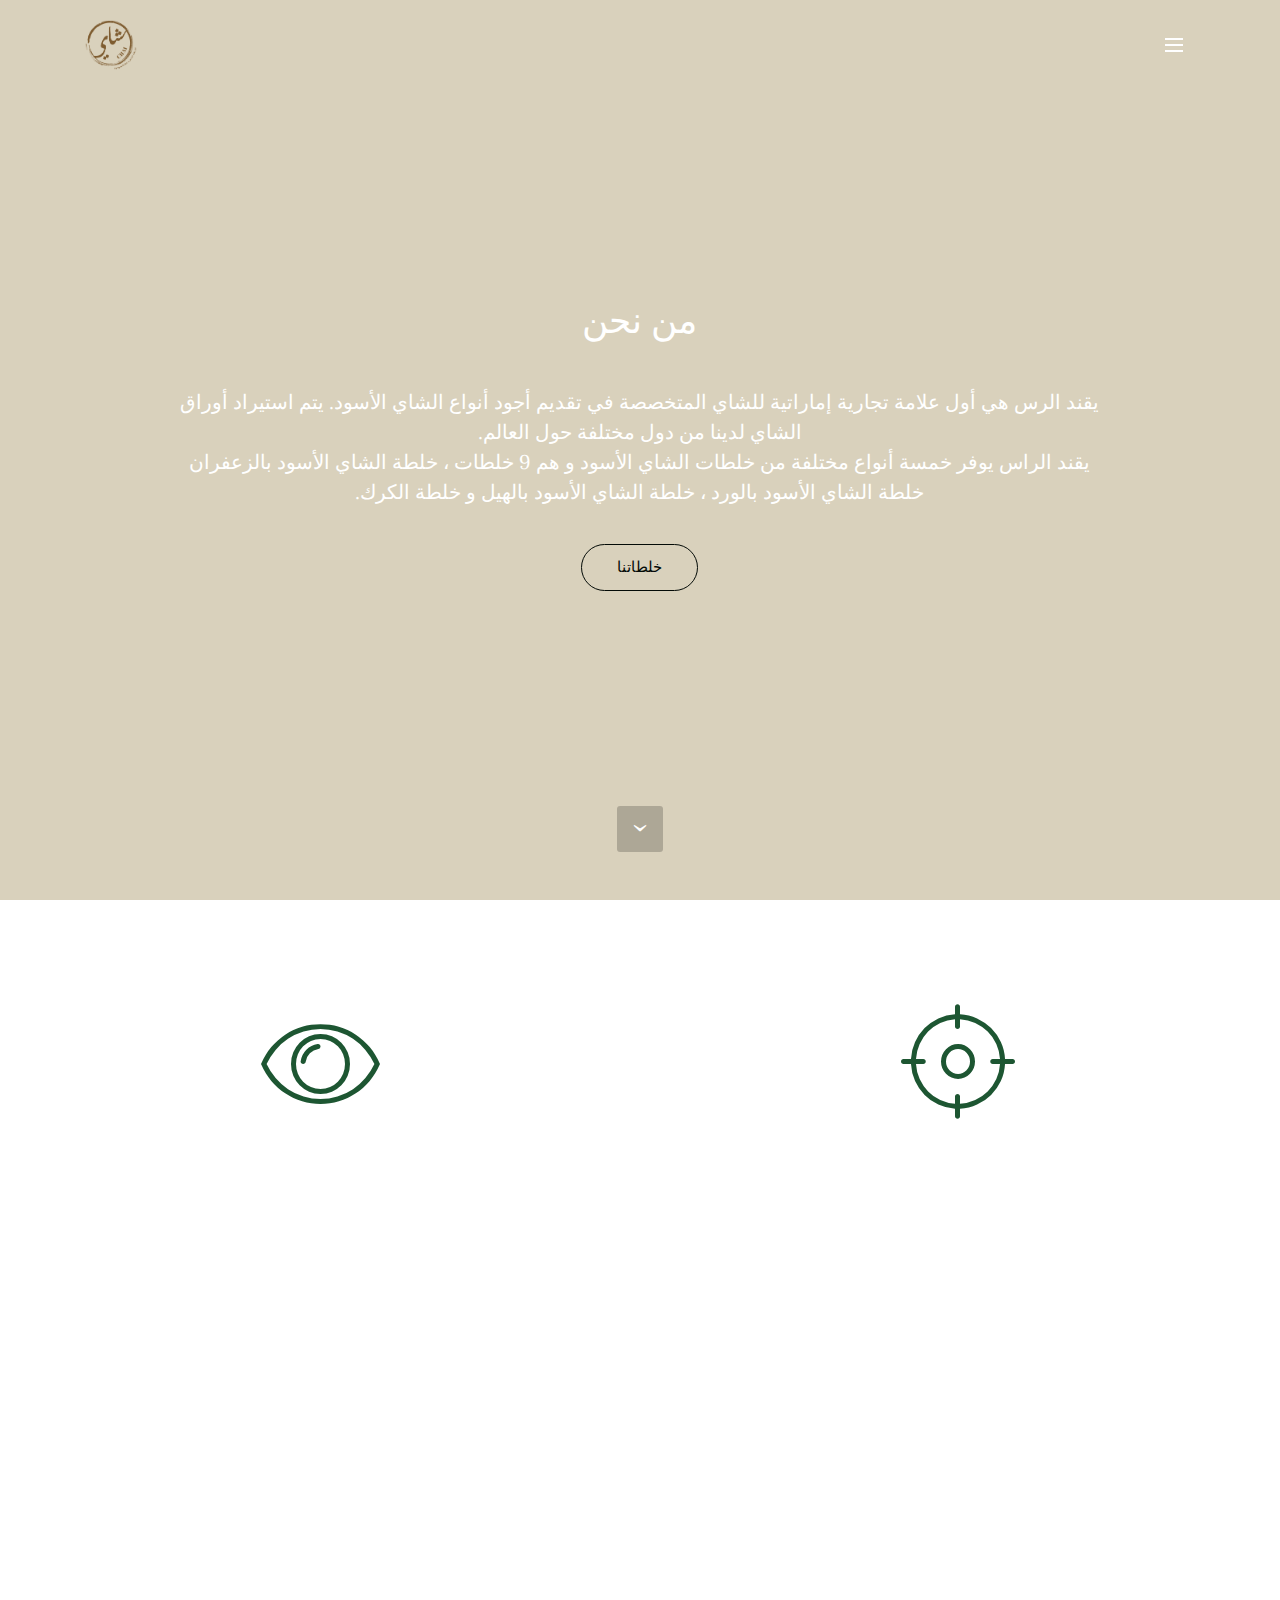
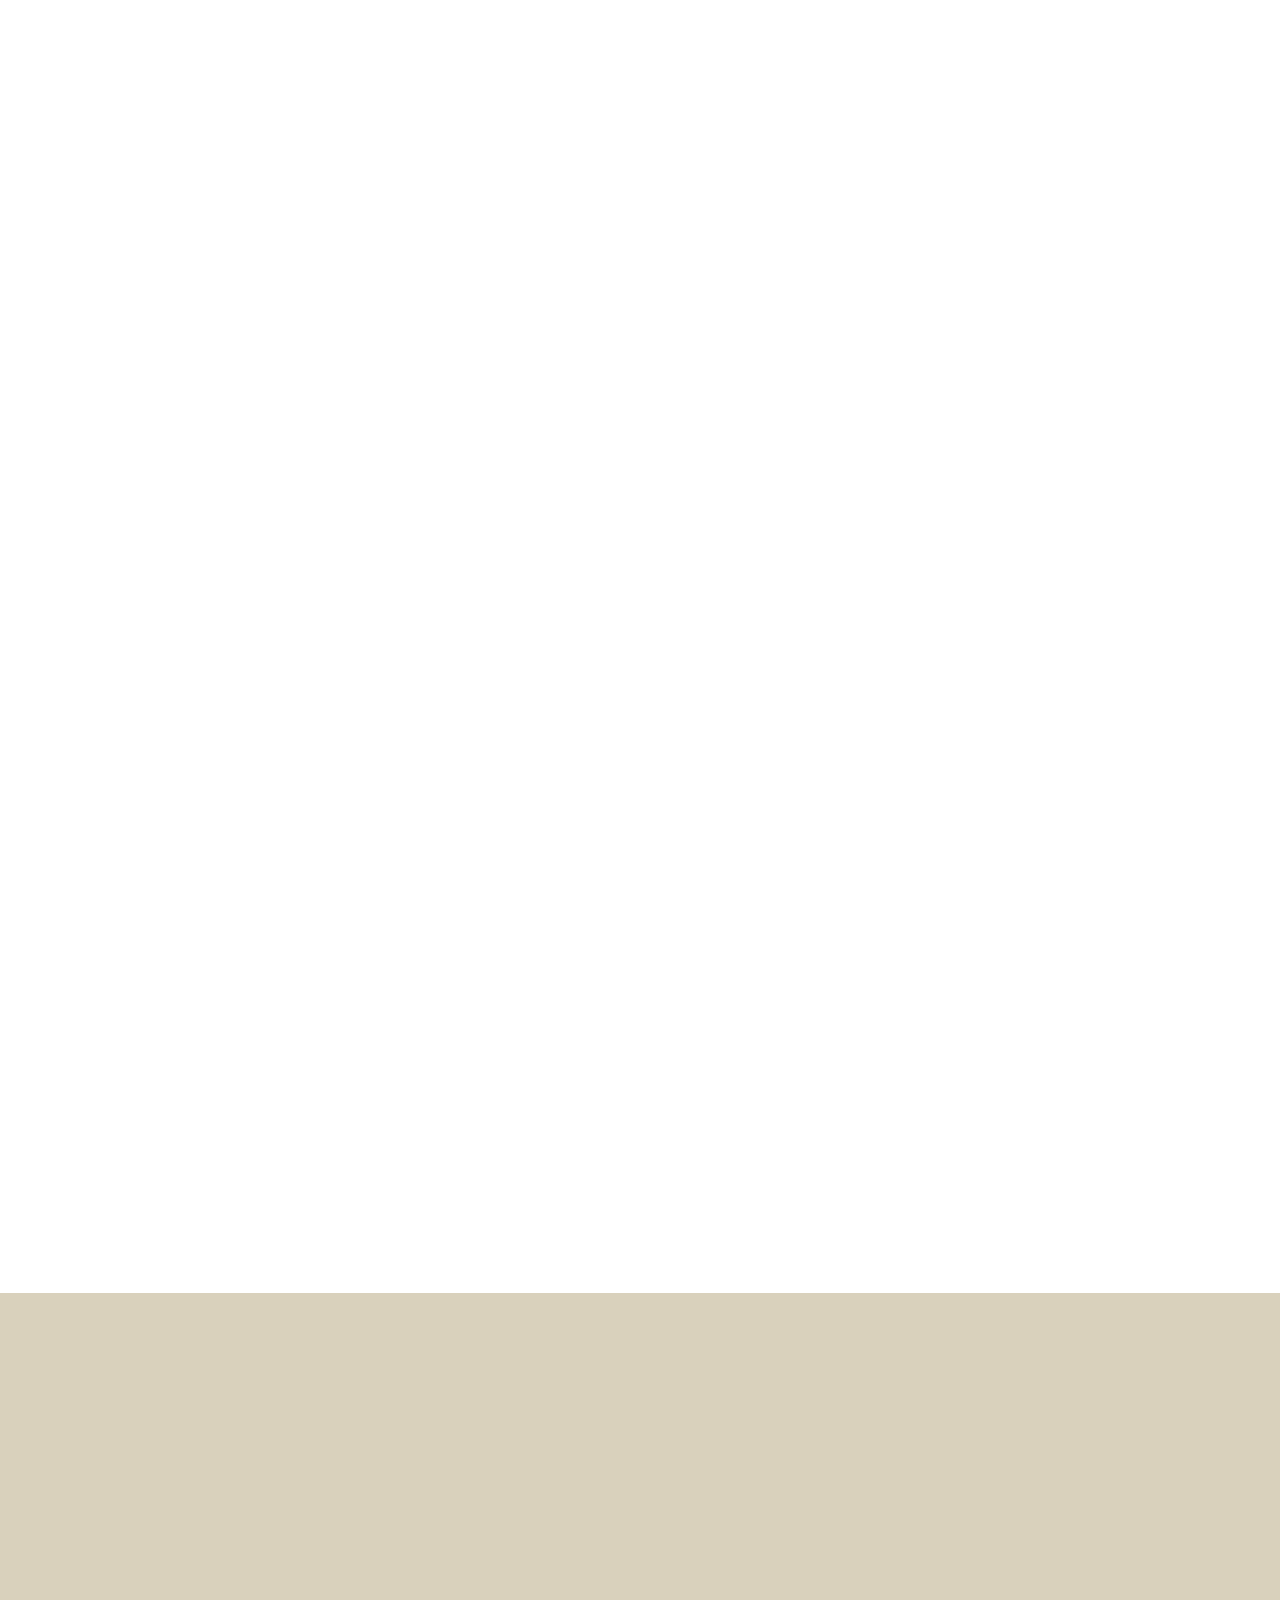
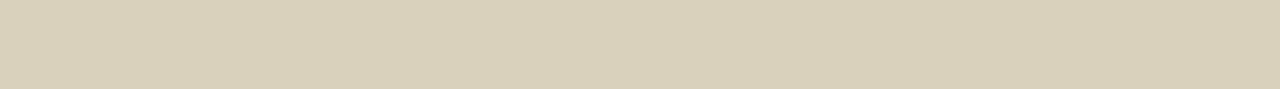
<file: index.html>
<!DOCTYPE html>
<html  >
<head>
  <!-- Site made with Mobirise Website Builder v5.2.0, https://mobirise.com -->
  <meta charset="UTF-8">
  <meta http-equiv="X-UA-Compatible" content="IE=edge">
  <meta name="generator" content="Mobirise v5.2.0, mobirise.com">
  <meta name="viewport" content="width=device-width, initial-scale=1, minimum-scale=1">
  <link rel="shortcut icon" href="assets/images/transparentlogo-133x128.png" type="image/x-icon">
  <meta name="description" content="">
  
  
  <title>من نحن</title>
  <link rel="stylesheet" href="https://fonts.googleapis.com/css?family=Lora:400,700,400italic,700italic&subset=latin">
  <link rel="stylesheet" href="https://fonts.googleapis.com/css?family=Montserrat:400,700">
  <link rel="stylesheet" href="https://fonts.googleapis.com/css?family=Raleway:100,100i,200,200i,300,300i,400,400i,500,500i,600,600i,700,700i,800,800i,900,900i">
  <link rel="stylesheet" href="assets/web/assets/mobirise-icons/mobirise-icons.css">
  <link rel="stylesheet" href="assets/et-line-font-plugin/style.css">
  <link rel="stylesheet" href="assets/tether/tether.min.css">
  <link rel="stylesheet" href="assets/bootstrap/css/bootstrap.min.css">
  <link rel="stylesheet" href="assets/animatecss/animate.min.css">
  <link rel="stylesheet" href="assets/dropdown/css/style.css">
  <link rel="stylesheet" href="assets/theme/css/style.css">
  <link rel="stylesheet" href="assets/theme/css/style-rtl.css">
  <link rel="preload" as="style" href="assets/mobirise/css/mbr-additional.css"><link rel="stylesheet" href="assets/mobirise/css/mbr-additional.css" type="text/css">
  
  
  
  
</head>
<body class="rtl">
  
  <section id="menu-21" data-rv-view="234">

    <nav class="navbar navbar-dropdown navbar-fixed-top">
        <div class="container">

            <div class="mbr-table">
                <div class="mbr-table-cell">

                    <div class="navbar-brand">
                        <span class="navbar-logo"><img src="assets/images/transparentlogo-133x128.png" alt="Mobirise"></span>
                        
                    </div>

                </div>
                <div class="mbr-table-cell">

                    <button class="navbar-toggler pull-xs-right" type="button" data-toggle="collapse" data-target="#exCollapsingNavbar">
                        <div class="hamburger-icon"></div>
                    </button>

                    <ul class="nav-dropdown collapse pull-xs-right nav navbar-nav navbar-toggleable-xl" id="exCollapsingNavbar"><li class="nav-item"><a class="nav-link link text-primary" href="index.html">من نحن</a></li><li class="nav-item"><a class="nav-link link text-primary" href="page1.html">قصتنا</a></li><li class="nav-item"><a class="nav-link link text-primary" href="page2.html">كلمة مؤسس يقند الراس</a></li><li class="nav-item"><a class="nav-link link text-primary" href="page3.html">ابحاثنا و تجاربنا</a></li><li class="nav-item"><a class="nav-link link text-primary" href="page4.html">خلطاتنا</a></li><li class="nav-item"><a class="nav-link link text-primary" href="page5.html">لماذا يقند الراس؟</a></li><li class="nav-item"><a class="nav-link link text-primary" href="page7.html">تواصلوا معنا</a></li><li class="nav-item"><a class="nav-link link text-primary" href="page6.html">T&amp;C</a></li><li class="nav-item nav-btn"><a class="nav-link btn btn-primary-outline btn-primary" href="http://chai-by-ygndelras.ae">English</a></li></ul>
                    <button hidden="" class="navbar-toggler navbar-close" type="button" data-toggle="collapse" data-target="#exCollapsingNavbar">
                        <div class="close-icon"></div>
                    </button>

                </div>
            </div>

        </div>
    </nav>

</section>

<section class="mbr-section mbr-section-hero mbr-section-full mbr-section-with-arrow mbr-after-navbar" id="header1-0" data-rv-view="212" style="background-color: rgb(217, 209, 188);">

    

    <div class="mbr-table-cell">

        <div class="container">
            <div class="row">
                <div class="mbr-section col-md-10 col-md-offset-1 text-xs-center">

                    <h1 class="mbr-section-title display-1"><span style="font-weight: normal;">من نحن</span><br><span style="font-weight: normal;"><br></span></h1>
                    <p class="mbr-section-lead lead"><span style="font-style: normal;">يقند الرس هي أول علامة تجارية إماراتية للشاي المتخصصة في تقديم أجود أنواع الشاي الأسود. يتم استيراد أوراق الشاي لدينا من دول مختلفة حول العالم.<br>يقند الراس يوفر خمسة أنواع مختلفة من خلطات الشاي الأسود و هم 9 خلطات ، خلطة الشاي الأسود بالزعفران خلطة الشاي الأسود بالورد ، خلطة الشاي الأسود بالهيل و خلطة  الكرك.</span></p>
                    <div class="mbr-section-btn"> <a class="btn btn-lg btn-primary-outline btn-primary" href="page4.html">خلطاتنا</a></div>
                </div>
            </div>
        </div>
    </div>

    <div class="mbr-arrow mbr-arrow-floating" aria-hidden="true"><a href="#features6-4"><i class="mbr-arrow-icon"></i></a></div>

</section>

<section class="mbr-cards mbr-section mbr-section-nopadding" id="features6-4" data-rv-view="215" style="background-color: rgb(255, 255, 255);">

    

    <div class="mbr-cards-row row">
        <div class="mbr-cards-col col-xs-12 col-lg-6" style="padding-top: 80px; padding-bottom: 120px;">
            <div class="container">
              <div class="card cart-block">
                  <div class="card-img"><span class="mbri-preview mbr-iconfont mbr-iconfont-features3" style="color: rgb(29, 86, 50);"></span></div>
                  <div class="card-block">
                    <h4 class="card-title">رؤيتنا</h4>
                    
                    <p class="card-text"> أن نكون إحدى العلامات التجارية الاماراتية العالمية الرائدة في تقديم خلطات الشاي.</p>
                    
                    </div>
                </div>
            </div>
        </div>
        <div class="mbr-cards-col col-xs-12 col-lg-6" style="padding-top: 80px; padding-bottom: 120px;">
            <div class="container">
                <div class="card cart-block">
                    <div class="card-img"><span class="mbri-target mbr-iconfont mbr-iconfont-features3" style="color: rgb(29, 86, 50);"></span></div>
                    <div class="card-block">
                        <h4 class="card-title">مهمتنا</h4>
                        
                        <p class="card-text">توفير لعملائنا خلطات شاي تدمج المذاق العربي والهندي والاوروبي مدمجة من انوع شاي مختلفة من حول العالم  ذات طابع مختلف و عالية الجودة.<br></p>
                        
                    </div>
                </div>
            </div>
        </div>
        
        
        
        
    </div>
</section>

<section class="mbr-section article mbr-section__container" id="content2-2" data-rv-view="218" style="background-color: rgb(255, 255, 255); padding-top: 20px; padding-bottom: 20px;">

    <div class="container">
        <div class="row">
            <div class="col-xs-12 lead"><blockquote><strong>جميع خلطات الشاي لدينا مصنوعة بشغف!</strong></blockquote></div>
        </div>
    </div>

</section>

<section class="mbr-section" id="testimonials2-6" data-rv-view="220" style="background-color: rgb(255, 255, 255); padding-top: 80px; padding-bottom: 120px;">

    

        <div class="mbr-section mbr-section__container mbr-section__container--middle">
            <div class="container">
                <div class="row">
                    <div class="col-xs-12 text-xs-center">
                        <h3 class="mbr-section-title display-2">قيمنا</h3>
                        
                    </div>
                </div>
            </div>
        </div>


    <div class="mbr-section mbr-section-nopadding">
        <div class="container">
            <div class="row">

                <div class="col-xs-12">

                    <div class="mbr-testimonial card">
                        <div class="card-block"><p><span style="font-style: normal;">حفظ إرث العائلة ليصبح مشروعاً رائداً على أرض الواقع.</span></p></div>
                        <div class="mbr-author card-footer">
                            
                            
                            
                        </div>
                    </div><div class="mbr-testimonial card">
                        <div class="card-block"><p><span style="font-style: normal;">العمل على تحقيق أهداف التنمية المستدامة من خلال انشطتنا مع الإدراك المستدام والاجتماعي بالمشاركة في الممارسات التي تقلل من تأثيرنا البيئي السلبي وتزيد من تأثيرنا الإيجابي على المجتمع.</span></p></div>
                        <div class="mbr-author card-footer">
                            
                            
                            
                        </div>
                    </div><div class="mbr-testimonial card">
                        <div class="card-block"><p><span style="font-style: normal;">جلب الثقافة الاماراتية لشرب الشاي إلى الحياة العصرية.</span></p></div>
                        <div class="mbr-author card-footer">
                            
                            
                            
                        </div>
                    </div><div class="mbr-testimonial card">
                        <div class="card-block"><p><span style="font-style: normal;">دعم الشباب بإعطائهم الفرصه لتطوير مهاراتهم من خلال علامتنا التجارية  في شتى المجالات.</span></p></div>
                        <div class="mbr-author card-footer">
                            
                            
                            
                        </div>
                    </div>

                </div>

            </div>

        </div>
    </div>
</section>

<section class="mbr-section mbr-section__container" id="image2-1x" data-rv-view="232" style="background-color: rgb(255, 255, 255); padding-top: 20px; padding-bottom: 20px;">
    <div class="container">
        <div class="row">
            <div class="col-xs-12">
                <figure class="mbr-figure">
                    <div><img src="assets/images/screen-shot-2020-08-25-at-5.06.46-pm-1400x625.png"></div>

                    

                </figure>
            </div>
        </div>
    </div>
</section>

<section class="mbr-section mbr-section-md-padding mbr-footer footer1" id="contacts1-2v" data-rv-view="236" style="background-color: rgb(217, 209, 188); padding-top: 90px; padding-bottom: 30px;">
    
    <div class="container">
        <div class="row">
            <div class="mbr-footer-content col-xs-12 col-md-3">
                <div><img src="assets/images/transparentlogo-128x123.png"></div>
            </div>
            <div class="mbr-footer-content col-xs-12 col-md-3">
                <p><strong>Address</strong><br>United Arab Emirates<br>Abu Dhabi&nbsp;<br>P. O. Box 33005<br></p>
            </div>
            <div class="mbr-footer-content col-xs-12 col-md-3">
                <p><strong>Contacts</strong><br>
Email:<a href="mailto:info@chai-by-ygndelras.ae"> info@chai-by-ygndelras.ae</a><br>
Phone: <a href="tel:+971505955826">+971 (50) 5955826</a><br><br></p>
            </div>
            <div class="mbr-footer-content col-xs-12 col-md-3">
                <p><strong>Links</strong><br><a class="text-primary" href="https://twitter.com/ygnd_elras" target="_blank">Twitter</a><br><a class="text-primary" href="https://www.facebook.com/profile.php?id=100017582012863" target="_blank">Facebook</a><br><a class="text-primary" href="https://www.youtube.com/channel/UCznCop7ordPzTQgdewv6Mzw" target="_blank">Youtube</a><br><a class="text-primary" href="https://www.instagram.com/ygnd_elras/" target="_blank">Istagram</a><br><a class="text-primary" href="https://wa.me/+971505955826">Whatsapp</a></p>
            </div>

        </div>
    </div>
</section>

<section class="mbr-section article mbr-section__container" id="content1-27" data-rv-view="238" style="background-color: rgb(217, 209, 188); padding-top: 20px; padding-bottom: 20px;">

    <div class="container">
        <div class="row">
            <div class="col-xs-12 lead"><p>© Copyright 2017 CHAI BY YGND ELRAS - All Rights Reserved</p></div>
        </div>
    </div>

</section>

<section class="mbr-section mbr-section__container" id="image2-26" data-rv-view="240" style="background-color: rgb(217, 209, 188); padding-top: 0px; padding-bottom: 20px;">
    <div class="container">
        <div class="row">
            <div class="col-xs-12">
                <figure class="mbr-figure">
                    <div><img src="assets/images/screen-shot-2020-11-05-at-11.16.48-pm-copy-2-1400x55.jpg"></div>

                    

                </figure>
            </div>
        </div>
    </div>
</section>


<script src="assets/web/assets/jquery/jquery.min.js"></script>
  <script src="assets/tether/tether.min.js"></script>
  <script src="assets/web/assets/bootstrap4-migrate/bootstrap.min.js"></script>
  <script src="assets/smooth-scroll/smooth-scroll.js"></script>
  <script src="assets/viewport-checker/jquery.viewportchecker.js"></script>
  <script src="assets/dropdown/js/script.min.js"></script>
  <script src="assets/touch-swipe/jquery.touch-swipe.min.js"></script>
  <script src="assets/theme/js/script.js"></script>
  
  
  
  <input name="animation" type="hidden">
  </body>
</html>
</file>
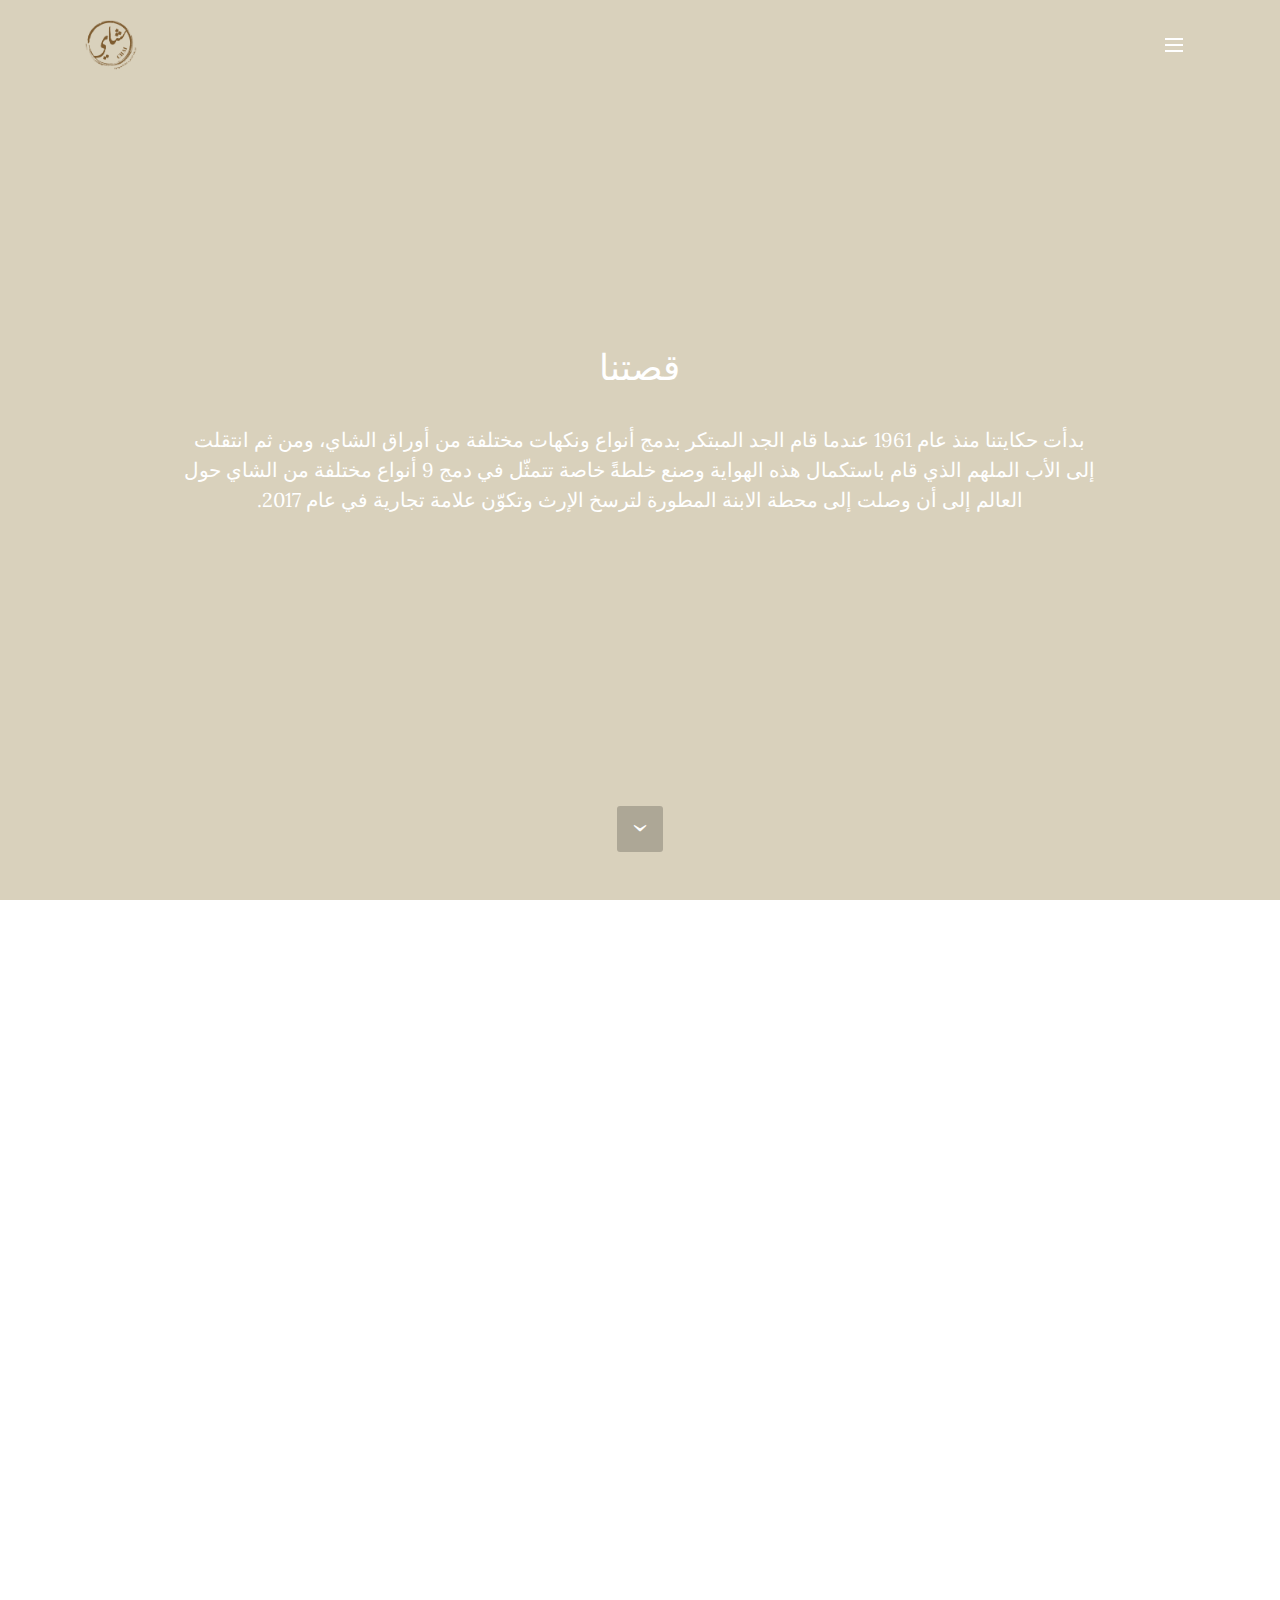
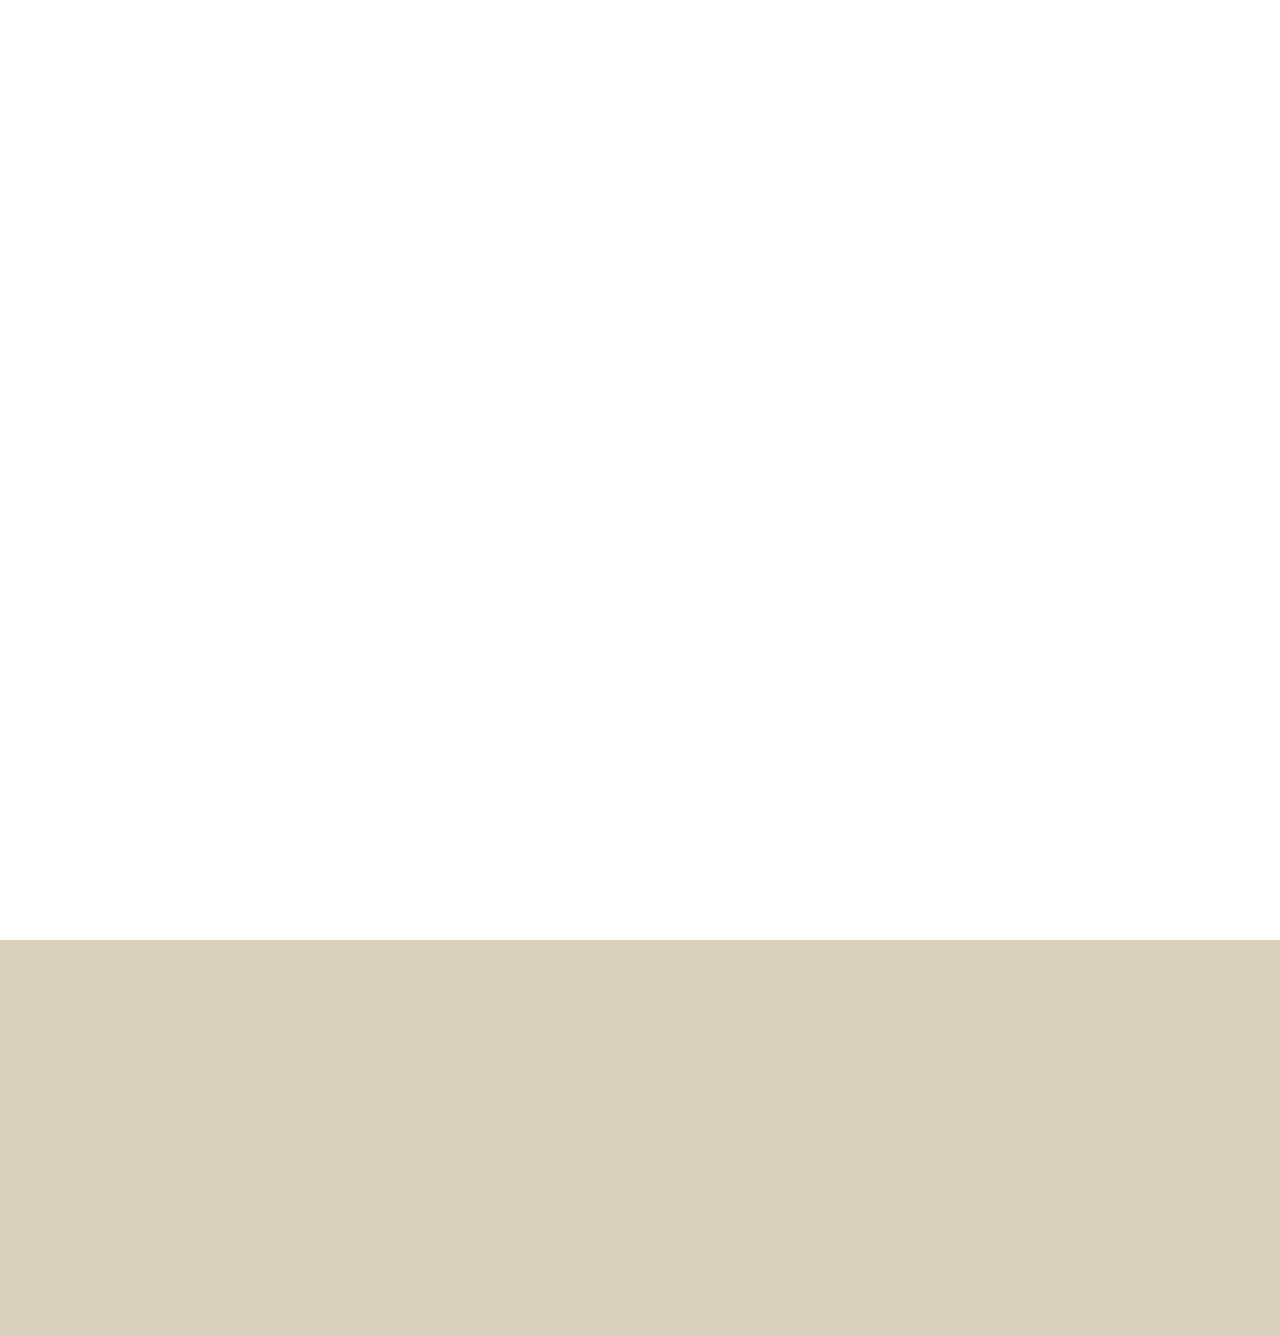
<file: page1.html>
<!DOCTYPE html>
<html  >
<head>
  <!-- Site made with Mobirise Website Builder v5.2.0, https://mobirise.com -->
  <meta charset="UTF-8">
  <meta http-equiv="X-UA-Compatible" content="IE=edge">
  <meta name="generator" content="Mobirise v5.2.0, mobirise.com">
  <meta name="viewport" content="width=device-width, initial-scale=1, minimum-scale=1">
  <link rel="shortcut icon" href="assets/images/transparentlogo-133x128.png" type="image/x-icon">
  <meta name="description" content="">
  
  
  <title>قصتنا</title>
  <link rel="stylesheet" href="https://fonts.googleapis.com/css?family=Lora:400,700,400italic,700italic&subset=latin">
  <link rel="stylesheet" href="https://fonts.googleapis.com/css?family=Montserrat:400,700">
  <link rel="stylesheet" href="https://fonts.googleapis.com/css?family=Raleway:100,100i,200,200i,300,300i,400,400i,500,500i,600,600i,700,700i,800,800i,900,900i">
  <link rel="stylesheet" href="assets/tether/tether.min.css">
  <link rel="stylesheet" href="assets/bootstrap/css/bootstrap.min.css">
  <link rel="stylesheet" href="assets/animatecss/animate.min.css">
  <link rel="stylesheet" href="assets/dropdown/css/style.css">
  <link rel="stylesheet" href="assets/theme/css/style.css">
  <link rel="stylesheet" href="assets/theme/css/style-rtl.css">
  <link rel="preload" as="style" href="assets/mobirise/css/mbr-additional.css"><link rel="stylesheet" href="assets/mobirise/css/mbr-additional.css" type="text/css">
  
  
  
  
</head>
<body class="rtl">
  
  <section id="menu-21" data-rv-view="261">

    <nav class="navbar navbar-dropdown navbar-fixed-top">
        <div class="container">

            <div class="mbr-table">
                <div class="mbr-table-cell">

                    <div class="navbar-brand">
                        <span class="navbar-logo"><img src="assets/images/transparentlogo-133x128.png" alt="Mobirise"></span>
                        
                    </div>

                </div>
                <div class="mbr-table-cell">

                    <button class="navbar-toggler pull-xs-right" type="button" data-toggle="collapse" data-target="#exCollapsingNavbar">
                        <div class="hamburger-icon"></div>
                    </button>

                    <ul class="nav-dropdown collapse pull-xs-right nav navbar-nav navbar-toggleable-xl" id="exCollapsingNavbar"><li class="nav-item"><a class="nav-link link text-primary" href="index.html">من نحن</a></li><li class="nav-item"><a class="nav-link link text-primary" href="page1.html">قصتنا</a></li><li class="nav-item"><a class="nav-link link text-primary" href="page2.html">كلمة مؤسس يقند الراس</a></li><li class="nav-item"><a class="nav-link link text-primary" href="page3.html">ابحاثنا و تجاربنا</a></li><li class="nav-item"><a class="nav-link link text-primary" href="page4.html">خلطاتنا</a></li><li class="nav-item"><a class="nav-link link text-primary" href="page5.html">لماذا يقند الراس؟</a></li><li class="nav-item"><a class="nav-link link text-primary" href="page7.html">تواصلوا معنا</a></li><li class="nav-item"><a class="nav-link link text-primary" href="page6.html">T&amp;C</a></li><li class="nav-item nav-btn"><a class="nav-link btn btn-primary-outline btn-primary" href="http://chai-by-ygndelras.ae">English</a></li></ul>
                    <button hidden="" class="navbar-toggler navbar-close" type="button" data-toggle="collapse" data-target="#exCollapsingNavbar">
                        <div class="close-icon"></div>
                    </button>

                </div>
            </div>

        </div>
    </nav>

</section>

<section class="mbr-section mbr-section-hero mbr-section-full mbr-section-with-arrow mbr-after-navbar" id="header1-f" data-rv-view="247" style="background-color: rgb(217, 209, 188);">

    

    <div class="mbr-table-cell">

        <div class="container">
            <div class="row">
                <div class="mbr-section col-md-10 col-md-offset-1 text-xs-center">

                    <h1 class="mbr-section-title display-1"><span style="font-weight: normal;">قصتنا</span></h1>
                    <p class="mbr-section-lead lead"><span style="font-style: normal;"><br>بدأت حكايتنا منذ عام 1961 عندما قام الجد المبتكر بدمج أنواع ونكهات مختلفة من أوراق الشاي، ومن ثم انتقلت إلى الأب الملهم الذي قام باستكمال هذه الهواية وصنع خلطةً خاصة تتمثّل في دمج 9 أنواع مختلفة من الشاي حول العالم إلى أن وصلت إلى محطة الابنة المطورة لترسخ الإرث وتكوّن علامة تجارية في عام 2017.</span><br></p>
                    
                </div>
            </div>
        </div>
    </div>

    <div class="mbr-arrow mbr-arrow-floating" aria-hidden="true"><a href="#content2-h"><i class="mbr-arrow-icon"></i></a></div>

</section>

<section class="mbr-section article mbr-section__container" id="content2-h" data-rv-view="250" style="background-color: rgb(255, 255, 255); padding-top: 80px; padding-bottom: 20px;">

    <div class="container">
        <div class="row">
            <div class="col-xs-12 lead"><blockquote>بدأت&nbsp;قصة&nbsp;يقند&nbsp;الراس&nbsp;منذ&nbsp;عام&nbsp;1961&nbsp;ومستمرة  إلى&nbsp;اليوم، حيث مرت&nbsp;بثلاثة&nbsp;مراحل&nbsp;انطلقت من من&nbsp;الجد&nbsp;إلى&nbsp;الابن&nbsp;و من ثم إلى&nbsp;الابنة.</blockquote></div>
        </div>
    </div>

</section>

<section class="mbr-section" id="msg-box5-2z" data-rv-view="252" style="background-color: rgb(255, 255, 255); padding-top: 0px; padding-bottom: 0px;">

    
    <div class="container">
        <div class="row">
            <div class="mbr-table-md-up">

              

              <div class="mbr-table-cell col-md-5 text-xs-center text-md-right content-size">
                  <h3 class="mbr-section-title display-2">الوالد المؤسس<br></h3>
                  <div class="lead">

                    <p><strong>الشيخ زايد بن سلطان آل نهيان</strong><br><br>ربطت فاطمة مشروعها بالطابع الإماراتي وطقوسه المتميزة في تقديم وشُرب الشاي في جميع المناسبات، وزيادةً على ذلك أنه يعتبر من المشاريب المشهورة عالمياً. فأنشأت علامة تجارية تحمل إسم الإمارات مستلهمةً بالوالد والقائد الشيخ زايد بن سلطان آل نهيان غفر الله له.<br></p>

                  </div>

                  
              </div>


              


              <div class="mbr-table-cell mbr-left-padding-md-up mbr-valign-top col-md-7 image-size" style="width: 50%;">
                  <div class="mbr-figure"><img src="assets/images/sz2-1356x1356.png"></div>
              </div>

            </div>
        </div>
    </div>

</section>

<section class="mbr-section" id="msg-box5-31" data-rv-view="255" style="background-color: rgb(255, 255, 255); padding-top: 0px; padding-bottom: 0px;">

    
    <div class="container">
        <div class="row">
            <div class="mbr-table-md-up">

              <div class="mbr-table-cell mbr-right-padding-md-up mbr-valign-top col-md-7 image-size" style="width: 50%;">
                  <div class="mbr-figure"><img src="assets/images/am2-1262x1262.png"></div>
              </div>

              


              <div class="mbr-table-cell col-md-5 text-xs-center text-md-left content-size">
                  <h3 class="mbr-section-title display-2">الأب الملهم</h3>
                  <div class="lead">

                    <p><strong>الشيخ زايد بن سلطان آل نهيان</strong><br><br>ربطت فاطمة مشروعها بالطابع الإماراتي وطقوسه المتميزة في تقديم وشُرب الشاي في جميع المناسبات، وزيادةً على ذلك أنه يعتبر من المشاريب المشهورة عالمياً. فأنشأت علامة تجارية تحمل إسم الإمارات مستلهمةً بالوالد والقائد الشيخ زايد بن سلطان آل نهيان غفر الله له.<br></p>

                  </div>

                  
              </div>


              

            </div>
        </div>
    </div>

</section>

<section class="mbr-section" id="msg-box5-32" data-rv-view="258" style="background-color: rgb(255, 255, 255); padding-top: 0px; padding-bottom: 0px;">

    
    <div class="container">
        <div class="row">
            <div class="mbr-table-md-up">

              

              <div class="mbr-table-cell col-md-5 text-xs-center text-md-right content-size">
                  <h3 class="mbr-section-title display-2">الجد المبتكر</h3>
                  <div class="lead">

                    <p><strong>السيد حسين الموسوي</strong><br><br>بدأَت خلطات يقند الراس منذ عام 1961 في منزل الجد الأكبر متذوق الشاي ومبتكر دمج النكهات المتعددة منه في خلطة واحدة ذات تركيبة متميزة.<br></p>

                  </div>

                  
              </div>


              


              <div class="mbr-table-cell mbr-left-padding-md-up mbr-valign-top col-md-7 image-size" style="width: 50%;">
                  <div class="mbr-figure"><img src="assets/images/hm2-1292x1292.png"></div>
              </div>

            </div>
        </div>
    </div>

</section>

<section class="mbr-section mbr-section-md-padding mbr-footer footer1" id="contacts1-2v" data-rv-view="263" style="background-color: rgb(217, 209, 188); padding-top: 90px; padding-bottom: 30px;">
    
    <div class="container">
        <div class="row">
            <div class="mbr-footer-content col-xs-12 col-md-3">
                <div><img src="assets/images/transparentlogo-128x123.png"></div>
            </div>
            <div class="mbr-footer-content col-xs-12 col-md-3">
                <p><strong>Address</strong><br>United Arab Emirates<br>Abu Dhabi&nbsp;<br>P. O. Box 33005<br></p>
            </div>
            <div class="mbr-footer-content col-xs-12 col-md-3">
                <p><strong>Contacts</strong><br>
Email:<a href="mailto:info@chai-by-ygndelras.ae"> info@chai-by-ygndelras.ae</a><br>
Phone: <a href="tel:+971505955826">+971 (50) 5955826</a><br><br></p>
            </div>
            <div class="mbr-footer-content col-xs-12 col-md-3">
                <p><strong>Links</strong><br><a class="text-primary" href="https://twitter.com/ygnd_elras" target="_blank">Twitter</a><br><a class="text-primary" href="https://www.facebook.com/profile.php?id=100017582012863" target="_blank">Facebook</a><br><a class="text-primary" href="https://www.youtube.com/channel/UCznCop7ordPzTQgdewv6Mzw" target="_blank">Youtube</a><br><a class="text-primary" href="https://www.instagram.com/ygnd_elras/" target="_blank">Istagram</a><br><a class="text-primary" href="https://wa.me/+971505955826">Whatsapp</a></p>
            </div>

        </div>
    </div>
</section>

<section class="mbr-section article mbr-section__container" id="content1-2e" data-rv-view="265" style="background-color: rgb(217, 209, 188); padding-top: 20px; padding-bottom: 20px;">

    <div class="container">
        <div class="row">
            <div class="col-xs-12 lead"><p>© Copyright 2017 CHAI BY YGND ELRAS - All Rights Reserved</p></div>
        </div>
    </div>

</section>

<section class="mbr-section mbr-section__container" id="image2-2f" data-rv-view="267" style="background-color: rgb(217, 209, 188); padding-top: 0px; padding-bottom: 20px;">
    <div class="container">
        <div class="row">
            <div class="col-xs-12">
                <figure class="mbr-figure">
                    <div><img src="assets/images/screen-shot-2020-11-05-at-11.16.48-pm-copy-2-1400x55.jpg"></div>

                    

                </figure>
            </div>
        </div>
    </div>
</section>


<script src="assets/web/assets/jquery/jquery.min.js"></script>
  <script src="assets/tether/tether.min.js"></script>
  <script src="assets/web/assets/bootstrap4-migrate/bootstrap.min.js"></script>
  <script src="assets/smooth-scroll/smooth-scroll.js"></script>
  <script src="assets/viewport-checker/jquery.viewportchecker.js"></script>
  <script src="assets/dropdown/js/script.min.js"></script>
  <script src="assets/touch-swipe/jquery.touch-swipe.min.js"></script>
  <script src="assets/theme/js/script.js"></script>
  
  
  
  <input name="animation" type="hidden">
  </body>
</html>
</file>
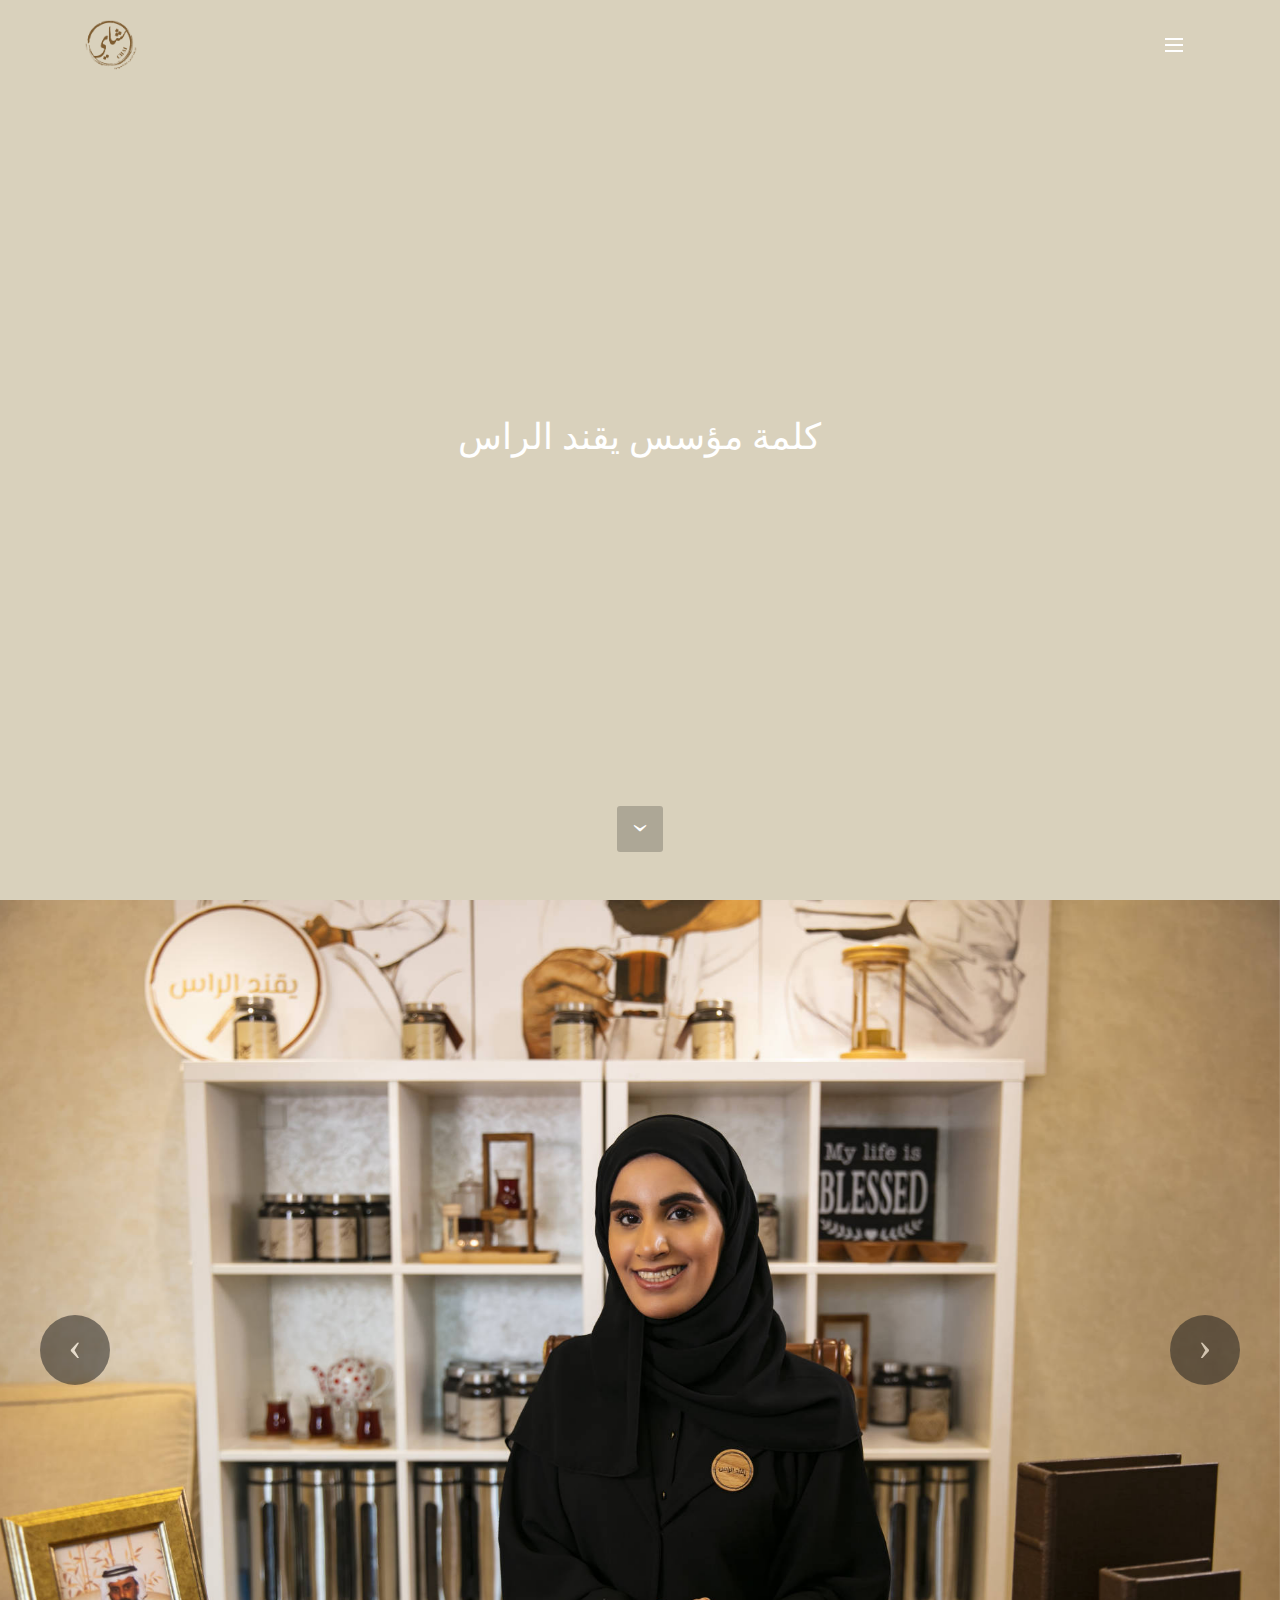
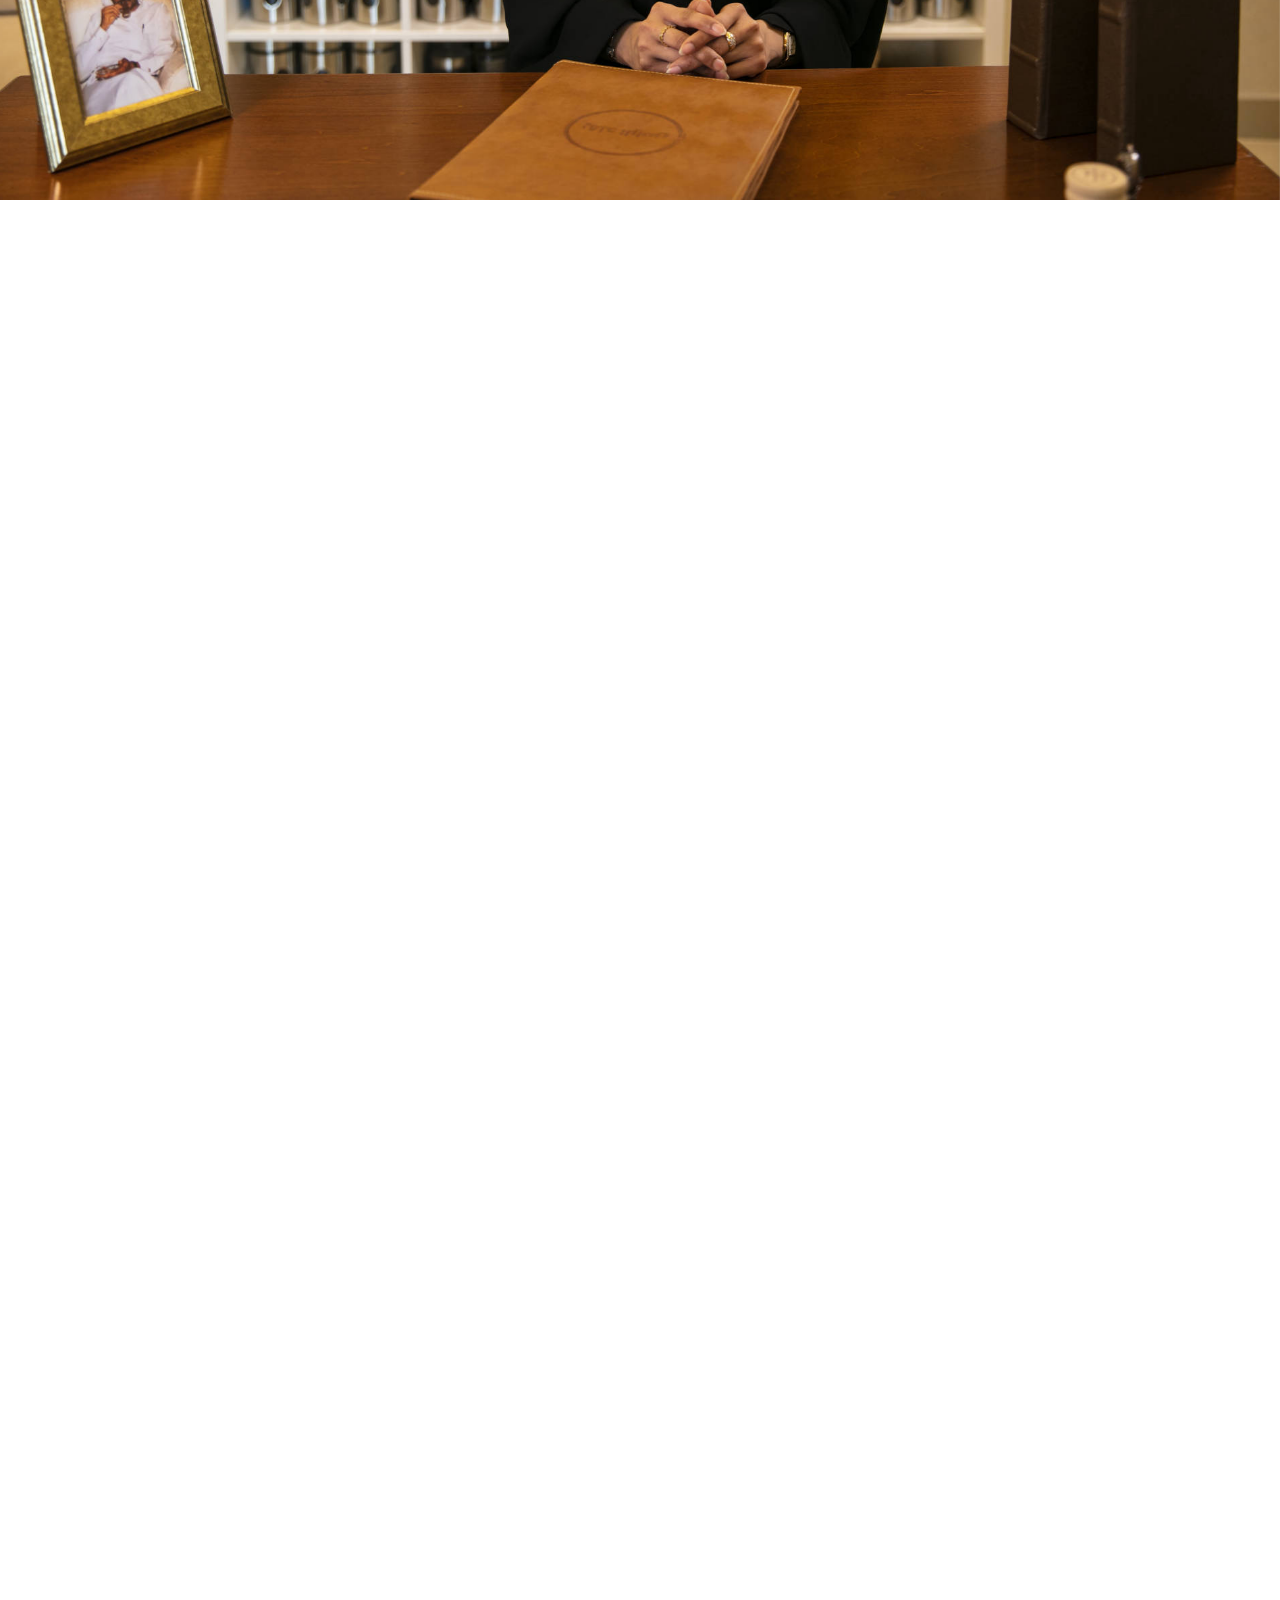
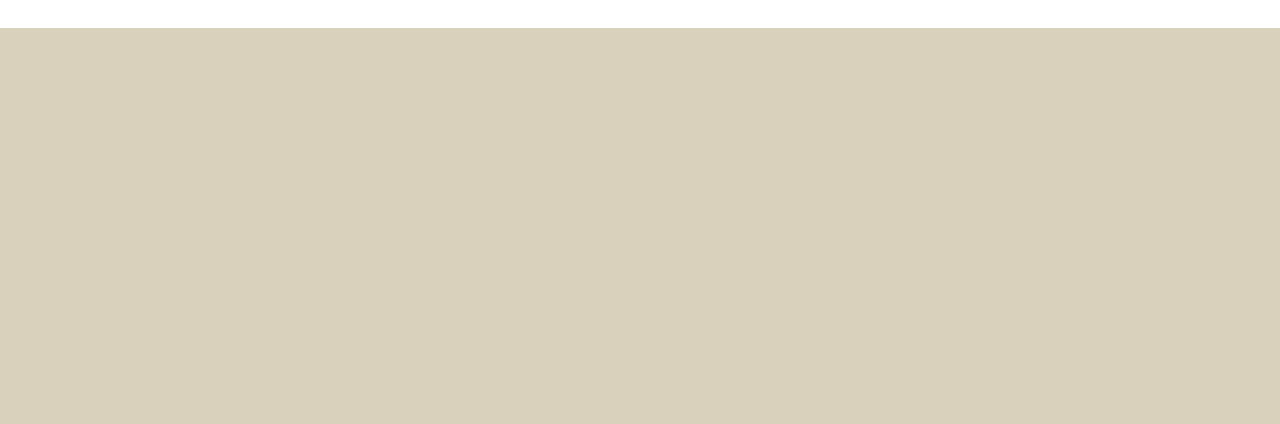
<file: page2.html>
<!DOCTYPE html>
<html  >
<head>
  <!-- Site made with Mobirise Website Builder v5.2.0, https://mobirise.com -->
  <meta charset="UTF-8">
  <meta http-equiv="X-UA-Compatible" content="IE=edge">
  <meta name="generator" content="Mobirise v5.2.0, mobirise.com">
  <meta name="viewport" content="width=device-width, initial-scale=1, minimum-scale=1">
  <link rel="shortcut icon" href="assets/images/transparentlogo-133x128.png" type="image/x-icon">
  <meta name="description" content="">
  
  
  <title>كلمة مؤسس يقند الراس</title>
  <link rel="stylesheet" href="https://fonts.googleapis.com/css?family=Lora:400,700,400italic,700italic&subset=latin">
  <link rel="stylesheet" href="https://fonts.googleapis.com/css?family=Montserrat:400,700">
  <link rel="stylesheet" href="https://fonts.googleapis.com/css?family=Raleway:100,100i,200,200i,300,300i,400,400i,500,500i,600,600i,700,700i,800,800i,900,900i">
  <link rel="stylesheet" href="assets/tether/tether.min.css">
  <link rel="stylesheet" href="assets/bootstrap/css/bootstrap.min.css">
  <link rel="stylesheet" href="assets/animatecss/animate.min.css">
  <link rel="stylesheet" href="assets/dropdown/css/style.css">
  <link rel="stylesheet" href="assets/theme/css/style.css">
  <link rel="stylesheet" href="assets/theme/css/style-rtl.css">
  <link rel="preload" as="style" href="assets/mobirise/css/mbr-additional.css"><link rel="stylesheet" href="assets/mobirise/css/mbr-additional.css" type="text/css">
  
  
  
  
</head>
<body class="rtl">
  
  <section id="menu-21" data-rv-view="286">

    <nav class="navbar navbar-dropdown navbar-fixed-top">
        <div class="container">

            <div class="mbr-table">
                <div class="mbr-table-cell">

                    <div class="navbar-brand">
                        <span class="navbar-logo"><img src="assets/images/transparentlogo-133x128.png" alt="Mobirise"></span>
                        
                    </div>

                </div>
                <div class="mbr-table-cell">

                    <button class="navbar-toggler pull-xs-right" type="button" data-toggle="collapse" data-target="#exCollapsingNavbar">
                        <div class="hamburger-icon"></div>
                    </button>

                    <ul class="nav-dropdown collapse pull-xs-right nav navbar-nav navbar-toggleable-xl" id="exCollapsingNavbar"><li class="nav-item"><a class="nav-link link text-primary" href="index.html">من نحن</a></li><li class="nav-item"><a class="nav-link link text-primary" href="page1.html">قصتنا</a></li><li class="nav-item"><a class="nav-link link text-primary" href="page2.html">كلمة مؤسس يقند الراس</a></li><li class="nav-item"><a class="nav-link link text-primary" href="page3.html">ابحاثنا و تجاربنا</a></li><li class="nav-item"><a class="nav-link link text-primary" href="page4.html">خلطاتنا</a></li><li class="nav-item"><a class="nav-link link text-primary" href="page5.html">لماذا يقند الراس؟</a></li><li class="nav-item"><a class="nav-link link text-primary" href="page7.html">تواصلوا معنا</a></li><li class="nav-item"><a class="nav-link link text-primary" href="page6.html">T&amp;C</a></li><li class="nav-item nav-btn"><a class="nav-link btn btn-primary-outline btn-primary" href="http://chai-by-ygndelras.ae">English</a></li></ul>
                    <button hidden="" class="navbar-toggler navbar-close" type="button" data-toggle="collapse" data-target="#exCollapsingNavbar">
                        <div class="close-icon"></div>
                    </button>

                </div>
            </div>

        </div>
    </nav>

</section>

<section class="mbr-section mbr-section-hero mbr-section-full mbr-section-with-arrow mbr-after-navbar" id="header1-j" data-rv-view="269" style="background-color: rgb(217, 209, 188);">

    

    <div class="mbr-table-cell">

        <div class="container">
            <div class="row">
                <div class="mbr-section col-md-10 col-md-offset-1 text-xs-center">

                    <h1 class="mbr-section-title display-1"><span style="font-weight: 400;">كلمة مؤسس يقند الراس</span></h1>
                    
                    
                </div>
            </div>
        </div>
    </div>

    <div class="mbr-arrow mbr-arrow-floating" aria-hidden="true"><a href="#slider-1z"><i class="mbr-arrow-icon"></i></a></div>

</section>

<section class="mbr-slider mbr-section mbr-section__container carousel slide mbr-section-nopadding" data-ride="carousel" data-keyboard="false" data-wrap="true" data-pause="false" data-interval="5000" id="slider-1z" data-rv-view="272">
    <div>
        <div>
            <div>
                
                <div class="carousel-inner" role="listbox">
                    <div class="mbr-section mbr-section-hero carousel-item dark center mbr-section-full active" data-bg-video-slide="false" style="background-image: url(assets/images/edit-2000x1333.jpg);">
                        <div class="mbr-table-cell">
                            
                            <div class="container-slide container">
                                
                                <div class="row">
                                    <div class="col-md-8 col-md-offset-2 text-xs-center">
                                        
                                        

                                        
                                    </div>
                                </div>
                            </div>
                        </div>
                    </div><div class="mbr-section mbr-section-hero carousel-item dark center mbr-section-full" data-bg-video-slide="false" style="background-image: url(assets/images/img-9610-1280x853.jpg);">
                        <div class="mbr-table-cell">
                            
                            <div class="container-slide container">
                                
                                <div class="row">
                                    <div class="col-md-8 col-md-offset-2 text-xs-center">
                                        
                                        

                                        
                                    </div>
                                </div>
                            </div>
                        </div>
                    </div>
                </div>

                <a data-app-prevent-settings="" class="left carousel-control" role="button" data-slide="prev" href="#slider-1z">
                    <span class="icon-prev" aria-hidden="true"></span>
                    <span class="sr-only">Previous</span>
                </a>
                <a data-app-prevent-settings="" class="right carousel-control" role="button" data-slide="next" href="#slider-1z">
                    <span class="icon-next" aria-hidden="true"></span>
                    <span class="sr-only">Next</span>
                </a>
            </div>
        </div>
    </div>
</section>

<section class="mbr-section article mbr-section__container" id="content2-k" data-rv-view="281" style="background-color: rgb(255, 255, 255); padding-top: 100px; padding-bottom: 100px;">

    <div class="container">
        <div class="row">
            <div class="col-xs-12 lead"><blockquote><p><span style="font-style: normal;"><strong>فاطمة</strong> حاصلة على درجة البكالوريوس في العلوم البيئية والطاقة المستدامة من جامعة زايد وحالياً طالبة دراسات عليا بتخصص إدارة المشاريع في جامعة <strong>أبو ظبي</strong>.</span></p><p><span style="font-style: normal;"><br></span></p></blockquote><blockquote><span style="font-style: normal;">إنها طموحة في الحفاظ على البيئة لتكون مكانًا أفضل لنا وللأجيال القادمة للعيش و ها لديها شغف بالشاي متأثرًا بأبيها العزيز <strong>أحمد</strong></span></blockquote><blockquote><span style="font-style: normal;"><span style="font-size: 1.09rem;"><strong>جاي</strong> من<strong> يقند الراس</strong> تأسس على يدل الشابة<strong> فاطمة</strong> في العمر ال ١٩ في عام <strong>٢٠١٧</strong></span><br></span></blockquote><blockquote><span style="font-style: normal;">لتجلب فن التراث الإماراتي للشاي إلى الحياة العصرية من خلال دمج أوراق الشاي لصنع الإرث مستوحى من عائلتها لتحويل شغفها إلى الحياة</span></blockquote><blockquote><span style="font-style: normal;"><br></span></blockquote><blockquote><span style="font-style: normal;">تم إنشاء<strong> Chai</strong> بواسطة <strong>Ygnd El Ras</strong></span></blockquote></div>
        </div>
    </div>

</section>

<section class="mbr-section mbr-section-hero mbr-section-full" id="header4-s" data-bg-video="https://www.youtube.com/embed/fYwZfRMpHCY?rel=0&amp;amp;showinfo=0&amp;autoplay=0&amp;loop=0" data-rv-view="283">

    <div class="mbr-overlay" style="opacity: 0.5; background-color: rgb(255, 255, 255);"></div>

    <div class="mbr-table-cell">

        <div class="container">
            <div class="row">
                <div class="mbr-section col-md-10 col-md-offset-1 text-xs-center">

                    
                    <p class="mbr-section-lead lead">مقابلة صاحبة أول علامة تجارية محلية للشاي في قناة سما دبي برنامج #١٢_ثمانية</p>
                    <div class="mbr-section-btn"><a class="btn btn-lg btn-primary" href="https://www.youtube.com/watch?time_continue=341&v=fYwZfRMpHCY&feature=emb_logo" target="_blank">WATCH VIDEO</a> </div>
                </div>
            </div>
        </div>
    </div>

    

</section>

<section class="mbr-section mbr-section-md-padding mbr-footer footer1" id="contacts1-2v" data-rv-view="288" style="background-color: rgb(217, 209, 188); padding-top: 90px; padding-bottom: 30px;">
    
    <div class="container">
        <div class="row">
            <div class="mbr-footer-content col-xs-12 col-md-3">
                <div><img src="assets/images/transparentlogo-128x123.png"></div>
            </div>
            <div class="mbr-footer-content col-xs-12 col-md-3">
                <p><strong>Address</strong><br>United Arab Emirates<br>Abu Dhabi&nbsp;<br>P. O. Box 33005<br></p>
            </div>
            <div class="mbr-footer-content col-xs-12 col-md-3">
                <p><strong>Contacts</strong><br>
Email:<a href="mailto:info@chai-by-ygndelras.ae"> info@chai-by-ygndelras.ae</a><br>
Phone: <a href="tel:+971505955826">+971 (50) 5955826</a><br><br></p>
            </div>
            <div class="mbr-footer-content col-xs-12 col-md-3">
                <p><strong>Links</strong><br><a class="text-primary" href="https://twitter.com/ygnd_elras" target="_blank">Twitter</a><br><a class="text-primary" href="https://www.facebook.com/profile.php?id=100017582012863" target="_blank">Facebook</a><br><a class="text-primary" href="https://www.youtube.com/channel/UCznCop7ordPzTQgdewv6Mzw" target="_blank">Youtube</a><br><a class="text-primary" href="https://www.instagram.com/ygnd_elras/" target="_blank">Istagram</a><br><a class="text-primary" href="https://wa.me/+971505955826">Whatsapp</a></p>
            </div>

        </div>
    </div>
</section>

<section class="mbr-section article mbr-section__container" id="content1-2g" data-rv-view="290" style="background-color: rgb(217, 209, 188); padding-top: 20px; padding-bottom: 20px;">

    <div class="container">
        <div class="row">
            <div class="col-xs-12 lead"><p>© Copyright 2017 CHAI BY YGND ELRAS - All Rights Reserved</p></div>
        </div>
    </div>

</section>

<section class="mbr-section mbr-section__container" id="image2-2h" data-rv-view="292" style="background-color: rgb(217, 209, 188); padding-top: 0px; padding-bottom: 20px;">
    <div class="container">
        <div class="row">
            <div class="col-xs-12">
                <figure class="mbr-figure">
                    <div><img src="assets/images/screen-shot-2020-11-05-at-11.16.48-pm-copy-2-1400x55.jpg"></div>

                    

                </figure>
            </div>
        </div>
    </div>
</section>


<script src="assets/web/assets/jquery/jquery.min.js"></script>
  <script src="assets/tether/tether.min.js"></script>
  <script src="assets/web/assets/bootstrap4-migrate/bootstrap.min.js"></script>
  <script src="assets/smooth-scroll/smooth-scroll.js"></script>
  <script src="assets/viewport-checker/jquery.viewportchecker.js"></script>
  <script src="assets/bootstrap-carousel-swipe/bootstrap-carousel-swipe.js"></script>
  <script src="assets/jquery-mb-ytplayer/jquery.mb.ytplayer.min.js"></script>
  <script src="assets/dropdown/js/script.min.js"></script>
  <script src="assets/touch-swipe/jquery.touch-swipe.min.js"></script>
  <script src="assets/theme/js/script.js"></script>
  
  
  
  <input name="animation" type="hidden">
  </body>
</html>
</file>
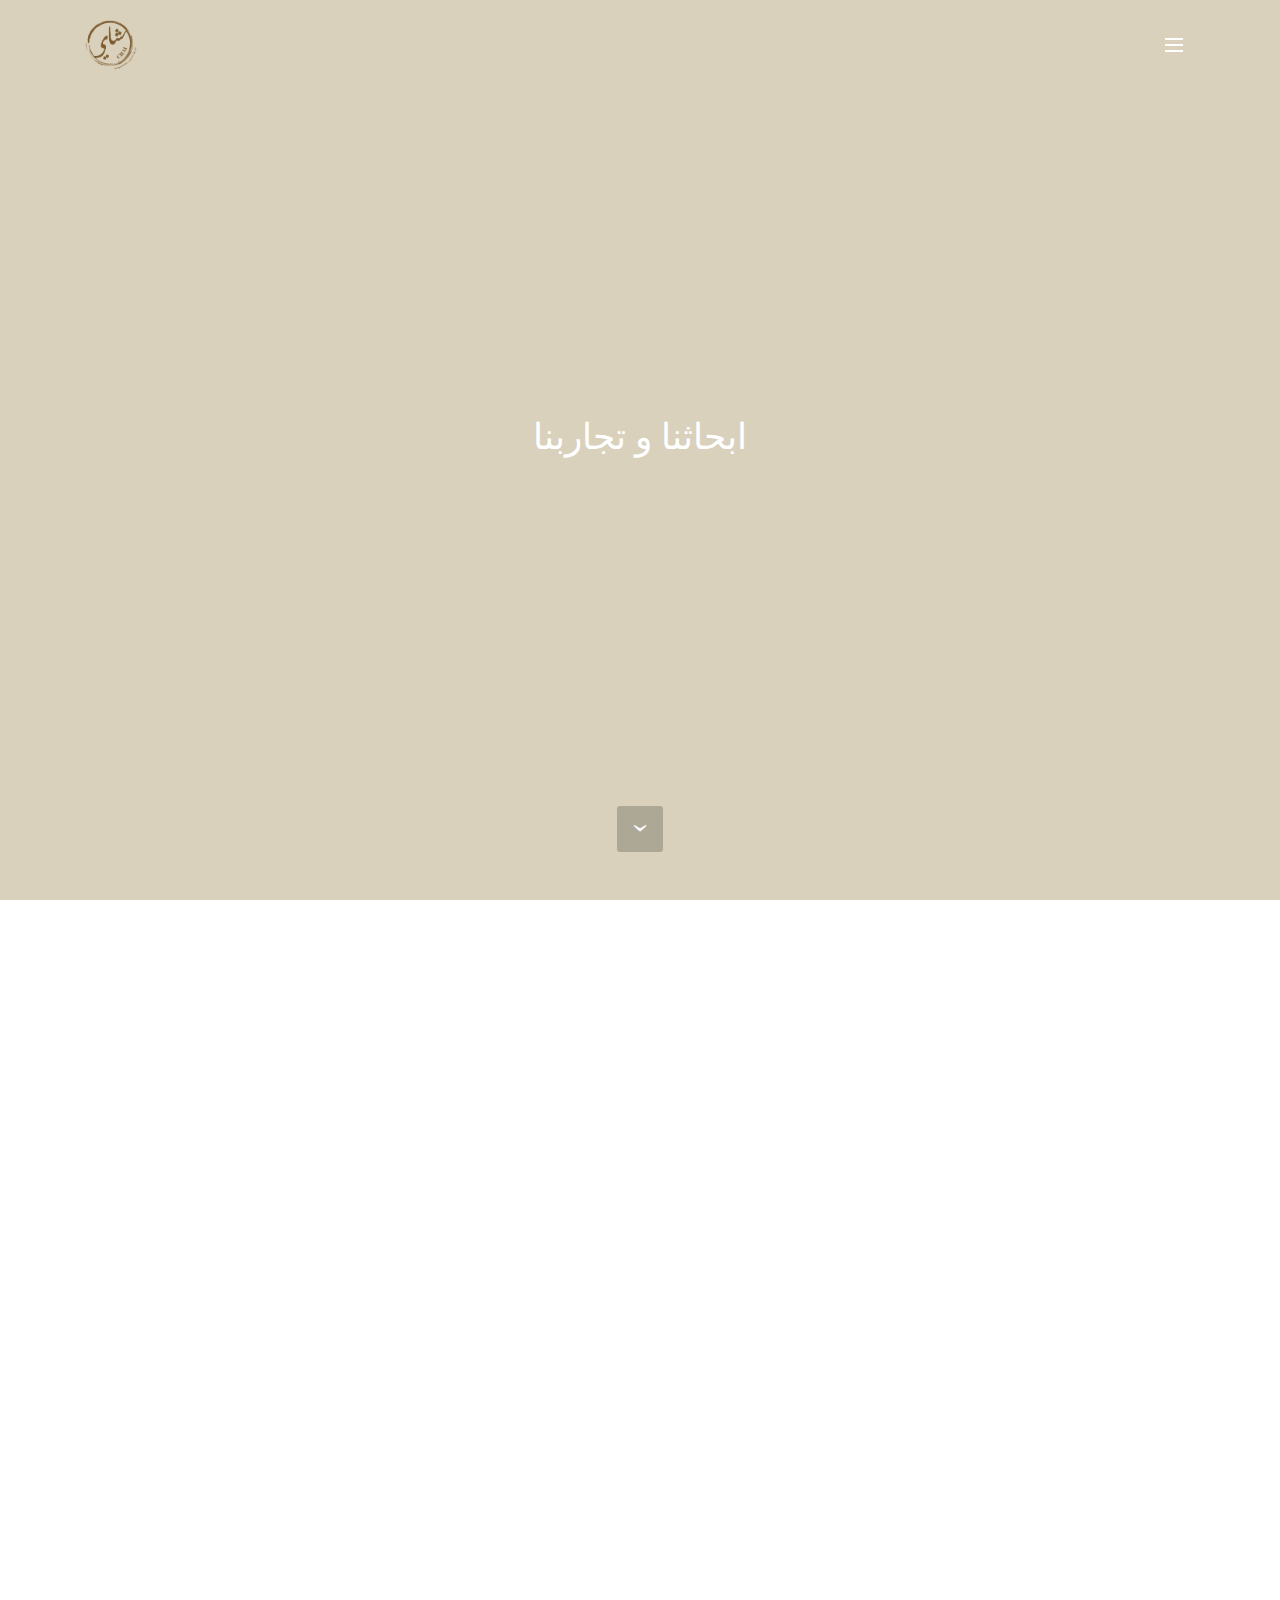
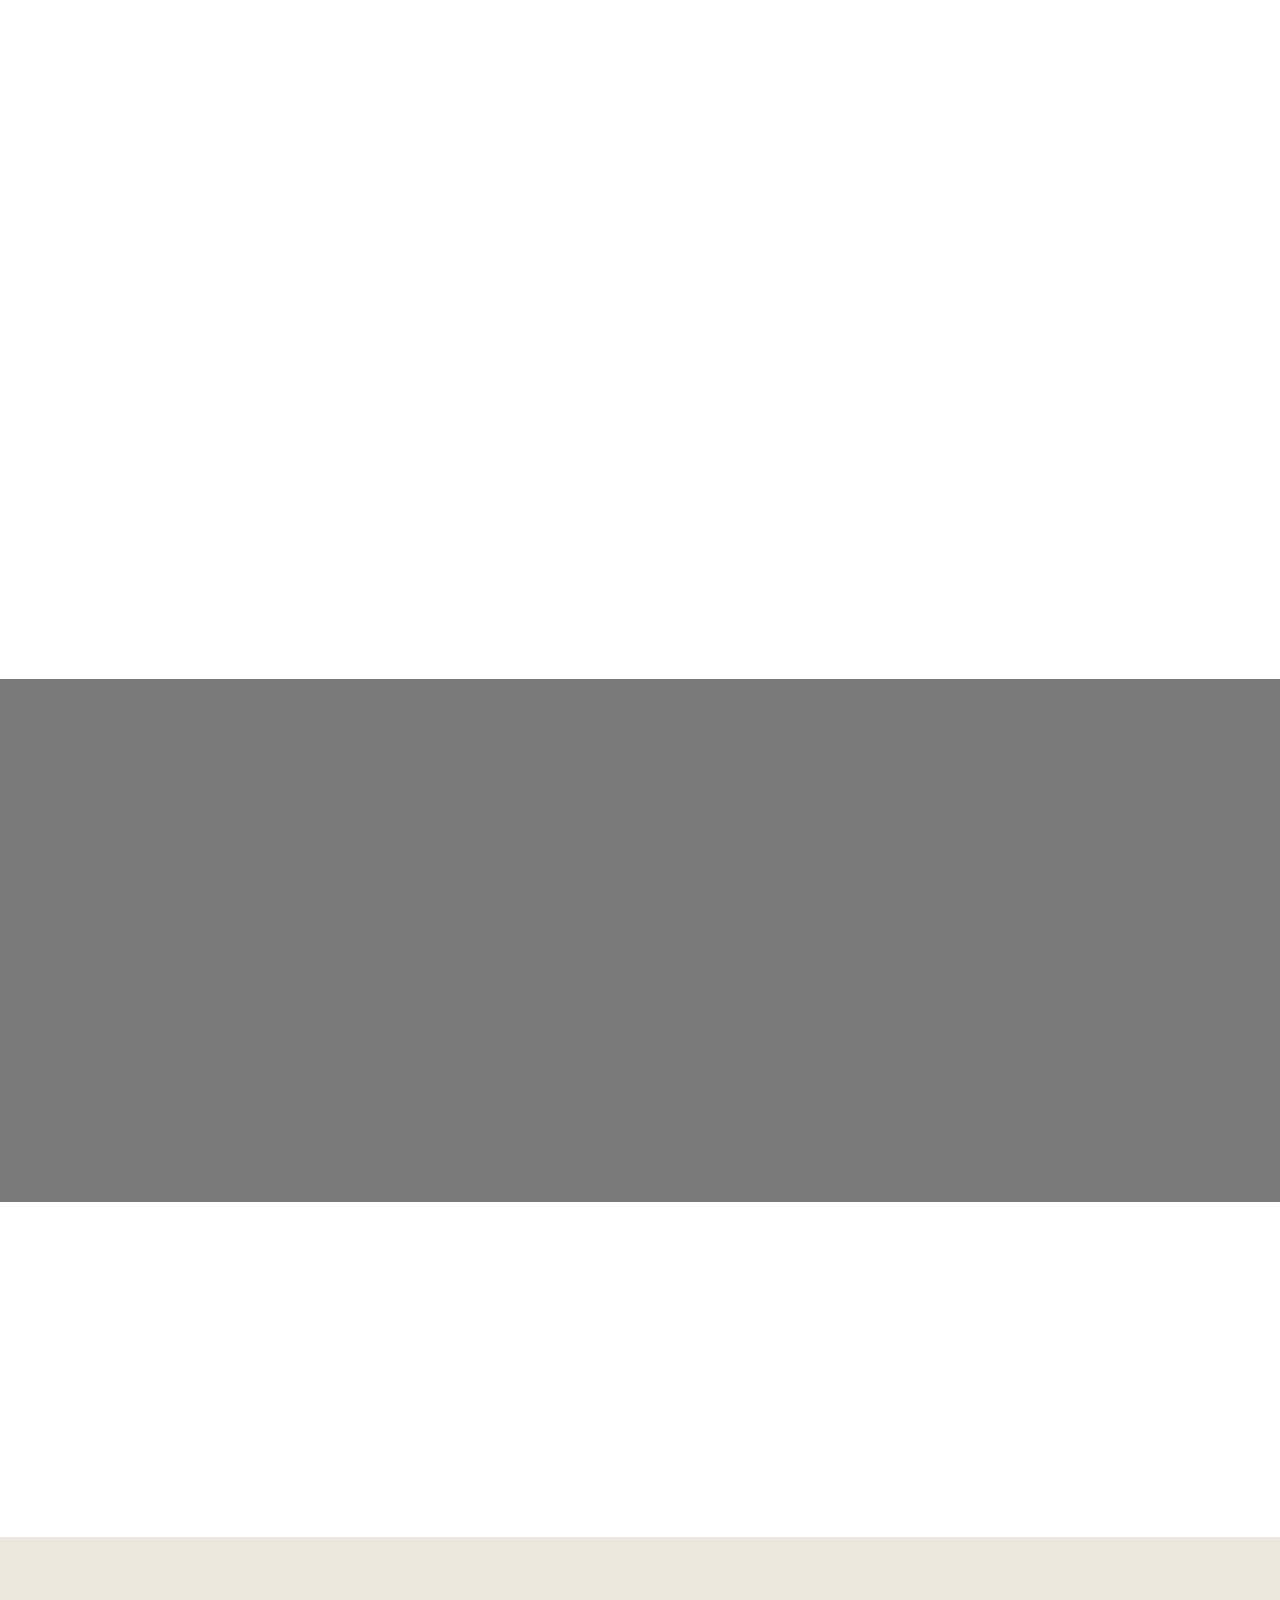
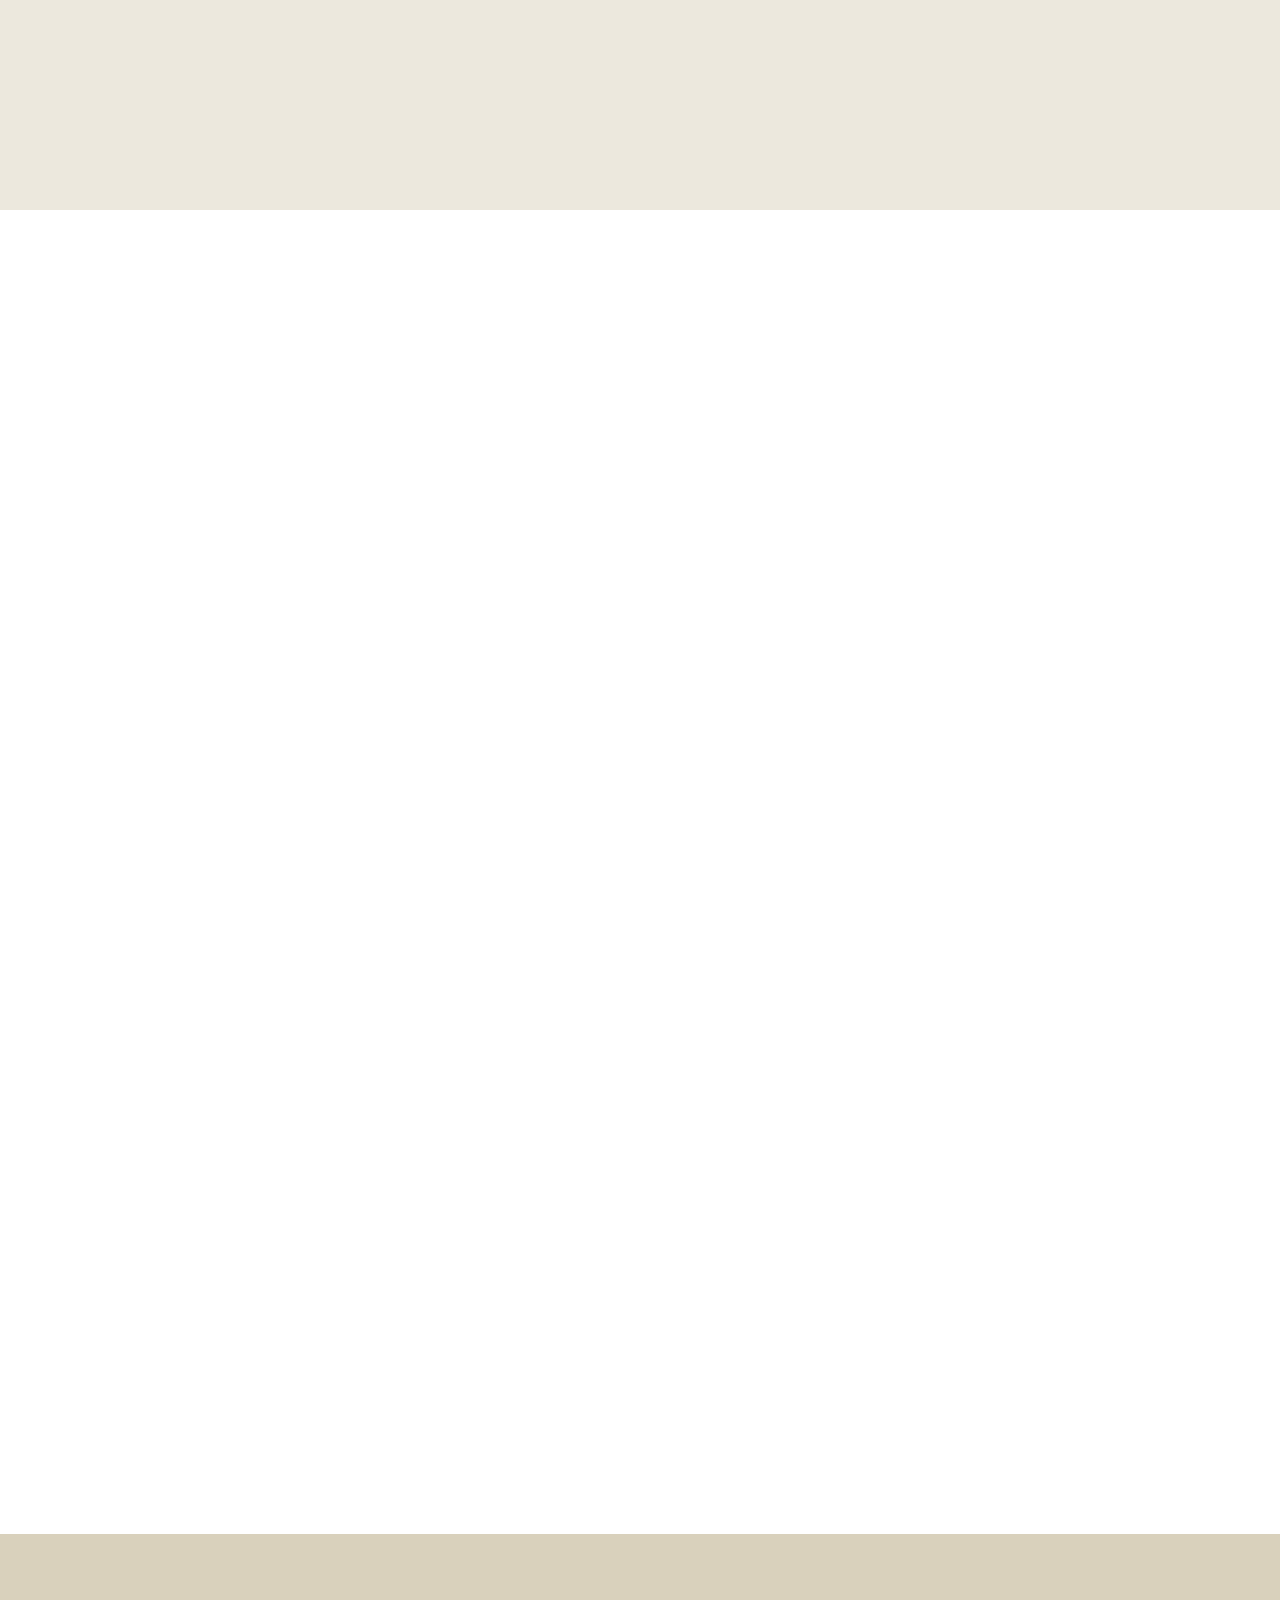
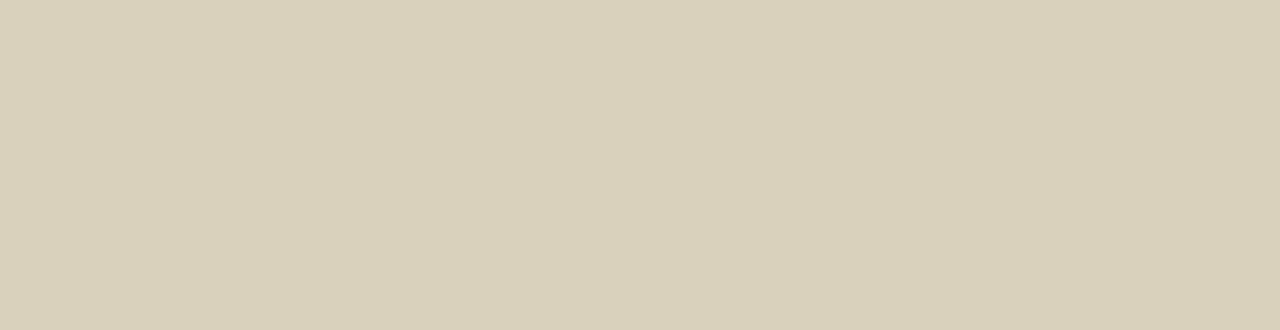
<file: page3.html>
<!DOCTYPE html>
<html  >
<head>
  <!-- Site made with Mobirise Website Builder v5.2.0, https://mobirise.com -->
  <meta charset="UTF-8">
  <meta http-equiv="X-UA-Compatible" content="IE=edge">
  <meta name="generator" content="Mobirise v5.2.0, mobirise.com">
  <meta name="viewport" content="width=device-width, initial-scale=1, minimum-scale=1">
  <link rel="shortcut icon" href="assets/images/transparentlogo-133x128.png" type="image/x-icon">
  <meta name="description" content="">
  
  
  <title>ابحاثنا و تجاربنا</title>
  <link rel="stylesheet" href="https://fonts.googleapis.com/css?family=Lora:400,700,400italic,700italic&subset=latin">
  <link rel="stylesheet" href="https://fonts.googleapis.com/css?family=Montserrat:400,700">
  <link rel="stylesheet" href="https://fonts.googleapis.com/css?family=Raleway:100,100i,200,200i,300,300i,400,400i,500,500i,600,600i,700,700i,800,800i,900,900i">
  <link rel="stylesheet" href="assets/web/assets/mobirise-icons/mobirise-icons.css">
  <link rel="stylesheet" href="assets/et-line-font-plugin/style.css">
  <link rel="stylesheet" href="assets/tether/tether.min.css">
  <link rel="stylesheet" href="assets/bootstrap/css/bootstrap.min.css">
  <link rel="stylesheet" href="assets/animatecss/animate.min.css">
  <link rel="stylesheet" href="assets/dropdown/css/style.css">
  <link rel="stylesheet" href="assets/theme/css/style.css">
  <link rel="stylesheet" href="assets/theme/css/style-rtl.css">
  <link rel="preload" as="style" href="assets/mobirise/css/mbr-additional.css"><link rel="stylesheet" href="assets/mobirise/css/mbr-additional.css" type="text/css">
  
  
  
  
</head>
<body class="rtl">
  
  <section id="menu-21" data-rv-view="401">

    <nav class="navbar navbar-dropdown navbar-fixed-top">
        <div class="container">

            <div class="mbr-table">
                <div class="mbr-table-cell">

                    <div class="navbar-brand">
                        <span class="navbar-logo"><img src="assets/images/transparentlogo-133x128.png" alt="Mobirise"></span>
                        
                    </div>

                </div>
                <div class="mbr-table-cell">

                    <button class="navbar-toggler pull-xs-right" type="button" data-toggle="collapse" data-target="#exCollapsingNavbar">
                        <div class="hamburger-icon"></div>
                    </button>

                    <ul class="nav-dropdown collapse pull-xs-right nav navbar-nav navbar-toggleable-xl" id="exCollapsingNavbar"><li class="nav-item"><a class="nav-link link text-primary" href="index.html">من نحن</a></li><li class="nav-item"><a class="nav-link link text-primary" href="page1.html">قصتنا</a></li><li class="nav-item"><a class="nav-link link text-primary" href="page2.html">كلمة مؤسس يقند الراس</a></li><li class="nav-item"><a class="nav-link link text-primary" href="page3.html">ابحاثنا و تجاربنا</a></li><li class="nav-item"><a class="nav-link link text-primary" href="page4.html">خلطاتنا</a></li><li class="nav-item"><a class="nav-link link text-primary" href="page5.html">لماذا يقند الراس؟</a></li><li class="nav-item"><a class="nav-link link text-primary" href="page7.html">تواصلوا معنا</a></li><li class="nav-item"><a class="nav-link link text-primary" href="page6.html">T&amp;C</a></li><li class="nav-item nav-btn"><a class="nav-link btn btn-primary-outline btn-primary" href="http://chai-by-ygndelras.ae">English</a></li></ul>
                    <button hidden="" class="navbar-toggler navbar-close" type="button" data-toggle="collapse" data-target="#exCollapsingNavbar">
                        <div class="close-icon"></div>
                    </button>

                </div>
            </div>

        </div>
    </nav>

</section>

<section class="mbr-section mbr-section-hero mbr-section-full mbr-section-with-arrow mbr-after-navbar" id="header1-t" data-rv-view="354" style="background-color: rgb(217, 209, 188);">

    

    <div class="mbr-table-cell">

        <div class="container">
            <div class="row">
                <div class="mbr-section col-md-10 col-md-offset-1 text-xs-center">

                    <h1 class="mbr-section-title display-1"><span style="font-weight: normal;">ابحاثنا و تجاربنا</span></h1>
                    
                    
                </div>
            </div>
        </div>
    </div>

    <div class="mbr-arrow mbr-arrow-floating" aria-hidden="true"><a href="#content2-v"><i class="mbr-arrow-icon"></i></a></div>

</section>

<section class="mbr-section article mbr-section__container" id="content2-v" data-rv-view="357" style="background-color: rgb(255, 255, 255); padding-top: 100px; padding-bottom: 60px;">

    <div class="container">
        <div class="row">
            <div class="col-xs-12 lead"><blockquote><span style="font-size: 1.09rem; font-style: normal;"><strong>تم ربط فكرة العلامة التجارية "يقند الراس" تحت مبدأ الصحة والاستدامة، من خلال اجراء العديد من الأبحاث‬ العلمية و التجارب لتكوين سلسة تسمى "طاقة الشاي”‬‬</strong></span><br></blockquote></div>
        </div>
    </div>

</section>

<section class="mbr-section mbr-section__container article" id="header3-10" data-rv-view="359" style="background-color: rgb(255, 255, 255); padding-top: 20px; padding-bottom: 20px;">
    <div class="container">
        <div class="row">
            <div class="col-xs-12">
                <h3 class="mbr-section-title display-2"><span style="font-weight: normal;">ما هي سلسلة طاقة الشاي؟</span></h3>
                <p class="mbr-section-subtitle"><br>هي سلسلة مختصّة في إعادة تدوير أوراق الشاي وتحويلها من نفايات لا فائدة ولا قيمة لها إلى طاقة تعمّر الارض.</p>
            </div>
        </div>
    </div>
</section>

<section class="mbr-section mbr-section__container article" id="header3-13" data-rv-view="361" style="background-color: rgb(255, 255, 255); padding-top: 100px; padding-bottom: 20px;">
    <div class="container">
        <div class="row">
            <div class="col-xs-12">
                <h3 class="mbr-section-title display-2"><span style="font-weight: normal;">هدف السلسلة:</span></h3>
                
            </div>
        </div>
    </div>
</section>

<section class="mbr-cards mbr-section mbr-section-nopadding" id="features7-11" data-rv-view="363" style="background-color: rgb(255, 255, 255);">

    

    <div class="mbr-cards-row row">
        <div class="mbr-cards-col col-xs-12 col-lg-6" style="padding-top: 40px; padding-bottom: 80px;">
            <div class="container">
                <div class="card cart-block">
                    <div class="card-img iconbox"><span class="mbri-trash mbr-iconfont mbr-iconfont-features7" style="font-size: 70px; color: rgb(217, 209, 188);"></span></div>
                    <div class="card-block">
                        <h4 class="card-title"><span style="font-weight: normal;">تقليل النفايات</span></h4>
                        
                        
                        
                    </div>
                </div>
            </div>
        </div>
        <div class="mbr-cards-col col-xs-12 col-lg-6" style="padding-top: 40px; padding-bottom: 80px;">
            <div class="container">
                <div class="card cart-block">
                    <div class="card-img iconbox"><span class="mbri-update mbr-iconfont mbr-iconfont-features7" style="font-size: 70px; color: rgb(217, 209, 188);"></span></div>
                    <div class="card-block">
                        <h4 class="card-title"><span style="font-weight: normal;">المساهمة في تحقيق أهداف التنمية المستدامة&nbsp;</span></h4>
                        
                        
                        
                    </div>
                </div>
          </div>
        </div>
        
        
        
        
    </div>
</section>

<section class="mbr-section" id="testimonials3-14" data-rv-view="366" style="background-color: rgb(255, 255, 255); padding-top: 120px; padding-bottom: 0px;">

    

        <div class="mbr-section mbr-section__container mbr-section__container--middle">
            <div class="container">
                <div class="row">
                    <div class="col-xs-12 text-xs-center">
                        <h3 class="mbr-section-title display-2"><span style="font-weight: normal;">إن&nbsp;معالجة&nbsp;النفايات&nbsp;القابلة&nbsp;للتحلل&nbsp;البيولوجي تقلل&nbsp;من:</span></h3>
                        
                    </div>
                </div>
            </div>
        </div>


    <div class="mbr-testimonials mbr-section mbr-section-nopadding">
        <div class="container">
            <div class="row">

                <div class="col-xs-12 col-md-6">

                    <div class="mbr-testimonial card">
                        <div class="card-block"><p><span style="font-style: normal;">انبعاثات غاز الميثان الهارب وهي غازات دفيئة</span></p></div>
                        <div class="mbr-author card-footer">
                            
                            <div class="mbr-author-name">II</div>
                            
                        </div>
                    </div>
                </div><div class="col-xs-12 col-md-6">

                    <div class="mbr-testimonial card">
                        <div class="card-block"><p><span style="font-style: normal;">الاحترار&nbsp;العالمي&nbsp;global warming</span></p></div>
                        <div class="mbr-author card-footer">
                            
                            <div class="mbr-author-name">I</div>
                            
                        </div>
                    </div>
                </div>

            </div>

        </div>

    </div>

</section>

<section class="mbr-section article mbr-section__container" id="content1-15" data-rv-view="373" style="background-color: rgb(255, 255, 255); padding-top: 20px; padding-bottom: 120px;">

    <div class="container">
        <div class="row">
            <div class="col-xs-12 lead"><p>لذلك، الفكرة&nbsp;من&nbsp;إعادة&nbsp;تدوير أوراق&nbsp;الشاي&nbsp;واستخدامها&nbsp;لأغراض بيئية تساهم&nbsp;بشكل&nbsp;مباشر&nbsp;في&nbsp;تحقيق&nbsp;الاستدامة&nbsp;المتمثلة في تقليل النفايات التي تؤدي إلى ظاهرة الاحترار العالمي.</p></div>
        </div>
    </div>

</section>

<section class="mbr-section article mbr-parallax-background" id="msg-box8-17" data-rv-view="375" style="background-image: url(assets/images/d4s-5332-2000x1333.jpg); padding-top: 120px; padding-bottom: 120px;">

    <div class="mbr-overlay" style="opacity: 0.6; background-color: rgb(34, 34, 34);">
    </div>
    <div class="container">
        <div class="row">
            <div class="col-md-8 col-md-offset-2 text-xs-center">
                <h3 class="mbr-section-title display-2"><span style="font-weight: normal;">ابتكرنا طريقة جديدة لتنقية المياه من المعادن الثقيلة باستخدام نفايات الشاي</span></h3>
                <div class="lead"><p>تتمثّل في&nbsp;اعادة تدوير&nbsp;اوراق&nbsp;الشاي&nbsp;المُستخدمة عبر ظاهرة&nbsp;الامتزاز، التي تعمل&nbsp;كالمغناطيس&nbsp;بحيث انها&nbsp; تسحب المعدان الثقيلة و الرواسب الاخرى وتنقي&nbsp;المياه.</p><p>أُجريت&nbsp;دراستنا&nbsp;على&nbsp;عدة&nbsp;معادن&nbsp;وأفضل&nbsp;النتائج&nbsp;كانت&nbsp;مع&nbsp;الحديد.&nbsp;</p><p><br></p></div>
                
            </div>
        </div>
    </div>

</section>

<section class="mbr-cards mbr-section mbr-section-nopadding" id="features7-18" data-rv-view="378" style="background-color: rgb(255, 255, 255);">

    

    <div class="mbr-cards-row row">
        <div class="mbr-cards-col col-xs-12 col-lg-4" style="padding-top: 40px; padding-bottom: 120px;">
            <div class="container">
                <div class="card cart-block">
                    
                    <div class="card-block">
                        <h4 class="card-title"><span style="font-weight: normal;">01.</span></h4>
                        
                        <p class="card-text">تنقية&nbsp;المياة تعتبر مشكلة عالمية تستغرق&nbsp;الكثير&nbsp;من&nbsp;الجهد&nbsp;والطاقة&nbsp;الغير نظيفة&nbsp;وأردنا&nbsp;من&nbsp;خلال&nbsp;أبحاثنا وتجاربنا&nbsp;أن&nbsp;نستبدل&nbsp;هذه&nbsp;الطاقة بطاقة&nbsp;متجددة.</p>
                        
                    </div>
                </div>
            </div>
        </div>
        <div class="mbr-cards-col col-xs-12 col-lg-4" style="padding-top: 40px; padding-bottom: 120px;">
            <div class="container">
                <div class="card cart-block">
                    
                    <div class="card-block">
                        <h4 class="card-title"><span style="font-weight: normal;">02.</span></h4>
                        
                        <p class="card-text">اخترنا&nbsp;نفايات&nbsp;الشاي&nbsp;لأن&nbsp;الشاي&nbsp;هو&nbsp;أحد&nbsp;المشروبات&nbsp;المشهورة&nbsp;عند&nbsp;اغلب&nbsp;الشعوب، ويومياً&nbsp;تتكون&nbsp;نفاياته بكميات&nbsp;كبيرة&nbsp;فلماذا&nbsp;لا&nbsp;نستخدمها&nbsp;لأهداف&nbsp;بيئية!</p>
                        
                    </div>
                </div>
          </div>
        </div>
        <div class="mbr-cards-col col-xs-12 col-lg-4" style="padding-top: 40px; padding-bottom: 120px;">
            <div class="container">
                <div class="card cart-block">
                    
                    <div class="card-block">
                        <h4 class="card-title"><span style="font-weight: normal;">03.</span></h4>
                        
                        <p class="card-text">لدينا مصدر وفير لأوراق الشاي من خلال علامتنا التجارية " يقند الراس" فأردنا&nbsp;من&nbsp;خلال شغفنا نحو البيئة وحبنا للشاي أن نصنع هذه السلسلة المستدامة.</p>
                        
                    </div>
                </div>
            </div>
        </div>
        
        
        
    </div>
</section>

<section class="mbr-section article" id="msg-box8-19" data-bg-video="https://www.youtube.com/embed/_bm5EjnUIVA?rel=0&amp;amp;showinfo=0&amp;autoplay=0&amp;loop=0" data-rv-view="381" style="padding-top: 120px; padding-bottom: 120px;">

    <div class="mbr-overlay" style="opacity: 0.5; background-color: rgb(217, 209, 188);">
    </div>
    <div class="container">
        <div class="row">
            <div class="col-md-8 col-md-offset-2 text-xs-center">
                <h3 class="mbr-section-title display-2"><span style="font-weight: normal;">إعادة&nbsp;تدوير&nbsp;نفايات&nbsp;الشاي&nbsp;إلى&nbsp;سماد&nbsp;طبيعي</span></h3>
                
                
            </div>
        </div>
    </div>

</section>

<section class="mbr-section article mbr-section__container" id="content2-1a" data-rv-view="384" style="background-color: rgb(255, 255, 255); padding-top: 20px; padding-bottom: 20px;">

    <div class="container">
        <div class="row">
            <div class="col-xs-12 lead"><blockquote><span style="font-style: normal;"><span style="font-size: 17.12px;"><strong>التسميد: </strong>هي&nbsp;عملية&nbsp;تحويل&nbsp;المواد&nbsp;العضوية&nbsp;القابلة&nbsp;للتحلل&nbsp;إلى&nbsp;منتجات&nbsp;مستقرة&nbsp;</span><span style="font-size: 17.12px;">مفيدة&nbsp;بدلاً&nbsp;من&nbsp;إلقاءها&nbsp;في&nbsp;مدافن&nbsp;النفايات.</span></span></blockquote></div>
        </div>
    </div>

</section>

<section class="mbr-section article mbr-section__container" id="content2-1b" data-rv-view="386" style="background-color: rgb(255, 255, 255); padding-top: 0px; padding-bottom: 20px;">

    <div class="container">
        <div class="row">
            <div class="col-xs-12 lead"><blockquote><span style="font-style: normal;">تحتوي&nbsp;أوراق&nbsp;الشاي&nbsp;على&nbsp;النيتروجين&nbsp;الذي&nbsp;يساعد&nbsp;على&nbsp;نمو&nbsp;النباتات&nbsp;وقمع&nbsp;التربة&nbsp;و&nbsp;وإقامة&nbsp;توازن&nbsp;صحي&nbsp;بين&nbsp;زيادة القدرة&nbsp;على&nbsp;مقاومة&nbsp;الآفات&nbsp;والأمراض&nbsp;والفطريات&nbsp;وغيرها&nbsp;من&nbsp;الأمراض.</span></blockquote></div>
        </div>
    </div>

</section>

<section class="mbr-section article mbr-section__container" id="content2-1c" data-rv-view="388" style="background-color: rgb(255, 255, 255); padding-top: 0px; padding-bottom: 20px;">

    <div class="container">
        <div class="row">
            <div class="col-xs-12 lead"><blockquote><p><span style="font-style: normal;"><strong>الوظائف&nbsp;الميكروبية:</strong>&nbsp;المنافسة&nbsp;مع&nbsp;تدهور&nbsp;الأمراض الميكروبيولوجية&nbsp;المسببة&nbsp;للأمراض&nbsp;من&nbsp;المبيدات&nbsp;السامة&nbsp;والمواد&nbsp;الكيميائية&nbsp;الأخرى؛&nbsp;هرمون&nbsp;النمو&nbsp;النباتي؛&nbsp;المغذيات&nbsp;النباتية&nbsp;المتاحة.&nbsp;يتم استخدام&nbsp;محطات&nbsp;تثبيت&nbsp;النيتروجين&nbsp;بشكل&nbsp;أفضل&nbsp;عن&nbsp;طريق&nbsp;اوراق&nbsp;الشاي.</span></p></blockquote></div>
        </div>
    </div>

</section>

<section class="mbr-section mbr-section__container article" id="header3-1d" data-rv-view="390" style="background-color: rgb(255, 255, 255); padding-top: 60px; padding-bottom: 20px;">
    <div class="container">
        <div class="row">
            <div class="col-xs-12">
                <h3 class="mbr-section-title display-2"><div><span style="font-weight: normal;">هذه&nbsp;العملية&nbsp;تعتبر&nbsp;جدا&nbsp;مهمة&nbsp;في&nbsp;نطاق&nbsp;الاستدامة، ففي&nbsp;عملية&nbsp;التسميد&nbsp;نقوم&nbsp;بإعادة&nbsp;تدوير&nbsp;منتج&nbsp;ثانوي&nbsp;غير&nbsp;مرغوب&nbsp;فيه&nbsp;من&nbsp;عملية</span></div><div><span style="font-weight: normal;">&nbsp;اخرى&nbsp;مثل&nbsp;النفايات&nbsp;الى&nbsp;منتج&nbsp;جديد&nbsp;مفيد.</span></div></h3>
                <p class="mbr-section-subtitle"><span style="font-style: normal;">○ طارد&nbsp;للحشرات.<br>○&nbsp;يسعاد&nbsp;جذور&nbsp;النباتات&nbsp;أن&nbsp;تصبح&nbsp;صحية&nbsp;ومقاوِمة.<br>○&nbsp;يزيد&nbsp;المغذيات&nbsp;للنبتة&nbsp;نفسها.<br>○&nbsp;يزيد&nbsp;قدرة&nbsp;إحتجاز&nbsp;المياة&nbsp;في&nbsp;التربة.</span></p>
            </div>
        </div>
    </div>
</section>

<section class="mbr-section" id="testimonials2-3c" data-rv-view="392" style="background-color: rgb(255, 255, 255); padding-top: 80px; padding-bottom: 80px;">

    

        <div class="mbr-section mbr-section__container mbr-section__container--middle">
            <div class="container">
                <div class="row">
                    <div class="col-xs-12 text-xs-center">
                        <h3 class="mbr-section-title display-2"><span style="font-weight: normal;">يمكنكم إجراء هذه التجربة في منازلكم !&nbsp; بثلاثة خطوات بسيطة:</span></h3>
                        
                    </div>
                </div>
            </div>
        </div>


    <div class="mbr-section mbr-section-nopadding">
        <div class="container">
            <div class="row">

                <div class="col-xs-12">

                    <div class="mbr-testimonial card">
                        <div class="card-block"><p><span style="font-style: normal;">بعد شرب الشاي يرجى غسل أوراق الشاي جيدا بماء دافئ.</span></p></div>
                        <div class="mbr-author card-footer">
                            
                            <div class="mbr-author-name">الخطوة الأولى</div>
                            
                        </div>
                    </div><div class="mbr-testimonial card">
                        <div class="card-block"><p><span style="font-style: normal;">دفن الاوراق تحت النباتات في المنزل وخلطها مع التربة الطبيعية.</span></p></div>
                        <div class="mbr-author card-footer">
                            
                            <div class="mbr-author-name">الخطوة الثانية</div>
                            
                        </div>
                    </div><div class="mbr-testimonial card">
                        <div class="card-block"><p><span style="font-style: normal;">ترك الأوراق لأسابيع مع سقي النباتات بشكل طبيعي وبعدها سيتحول الشاي إلى سماد طبيعي وسترون الفرق في نمو النبتات لديكم.</span></p></div>
                        <div class="mbr-author card-footer">
                            
                            <div class="mbr-author-name">الخطوة الثالثة</div>
                            
                        </div>
                    </div>

                </div>

            </div>

        </div>
    </div>
</section>

<section class="mbr-section mbr-section-md-padding mbr-footer footer1" id="contacts1-2v" data-rv-view="403" style="background-color: rgb(217, 209, 188); padding-top: 90px; padding-bottom: 30px;">
    
    <div class="container">
        <div class="row">
            <div class="mbr-footer-content col-xs-12 col-md-3">
                <div><img src="assets/images/transparentlogo-128x123.png"></div>
            </div>
            <div class="mbr-footer-content col-xs-12 col-md-3">
                <p><strong>Address</strong><br>United Arab Emirates<br>Abu Dhabi&nbsp;<br>P. O. Box 33005<br></p>
            </div>
            <div class="mbr-footer-content col-xs-12 col-md-3">
                <p><strong>Contacts</strong><br>
Email:<a href="mailto:info@chai-by-ygndelras.ae"> info@chai-by-ygndelras.ae</a><br>
Phone: <a href="tel:+971505955826">+971 (50) 5955826</a><br><br></p>
            </div>
            <div class="mbr-footer-content col-xs-12 col-md-3">
                <p><strong>Links</strong><br><a class="text-primary" href="https://twitter.com/ygnd_elras" target="_blank">Twitter</a><br><a class="text-primary" href="https://www.facebook.com/profile.php?id=100017582012863" target="_blank">Facebook</a><br><a class="text-primary" href="https://www.youtube.com/channel/UCznCop7ordPzTQgdewv6Mzw" target="_blank">Youtube</a><br><a class="text-primary" href="https://www.instagram.com/ygnd_elras/" target="_blank">Istagram</a><br><a class="text-primary" href="https://wa.me/+971505955826">Whatsapp</a></p>
            </div>

        </div>
    </div>
</section>

<section class="mbr-section article mbr-section__container" id="content1-2i" data-rv-view="405" style="background-color: rgb(217, 209, 188); padding-top: 20px; padding-bottom: 20px;">

    <div class="container">
        <div class="row">
            <div class="col-xs-12 lead"><p>© Copyright 2017 CHAI BY YGND ELRAS - All Rights Reserved</p></div>
        </div>
    </div>

</section>

<section class="mbr-section mbr-section__container" id="image2-2j" data-rv-view="407" style="background-color: rgb(217, 209, 188); padding-top: 0px; padding-bottom: 20px;">
    <div class="container">
        <div class="row">
            <div class="col-xs-12">
                <figure class="mbr-figure">
                    <div><img src="assets/images/screen-shot-2020-11-05-at-11.16.48-pm-copy-2-1400x55.jpg"></div>

                    

                </figure>
            </div>
        </div>
    </div>
</section>


<script src="assets/web/assets/jquery/jquery.min.js"></script>
  <script src="assets/tether/tether.min.js"></script>
  <script src="assets/web/assets/bootstrap4-migrate/bootstrap.min.js"></script>
  <script src="assets/smooth-scroll/smooth-scroll.js"></script>
  <script src="assets/viewport-checker/jquery.viewportchecker.js"></script>
  <script src="assets/jarallax/jarallax.js"></script>
  <script src="assets/jquery-mb-ytplayer/jquery.mb.ytplayer.min.js"></script>
  <script src="assets/dropdown/js/script.min.js"></script>
  <script src="assets/touch-swipe/jquery.touch-swipe.min.js"></script>
  <script src="assets/theme/js/script.js"></script>
  
  
  
  <input name="animation" type="hidden">
  </body>
</html>
</file>
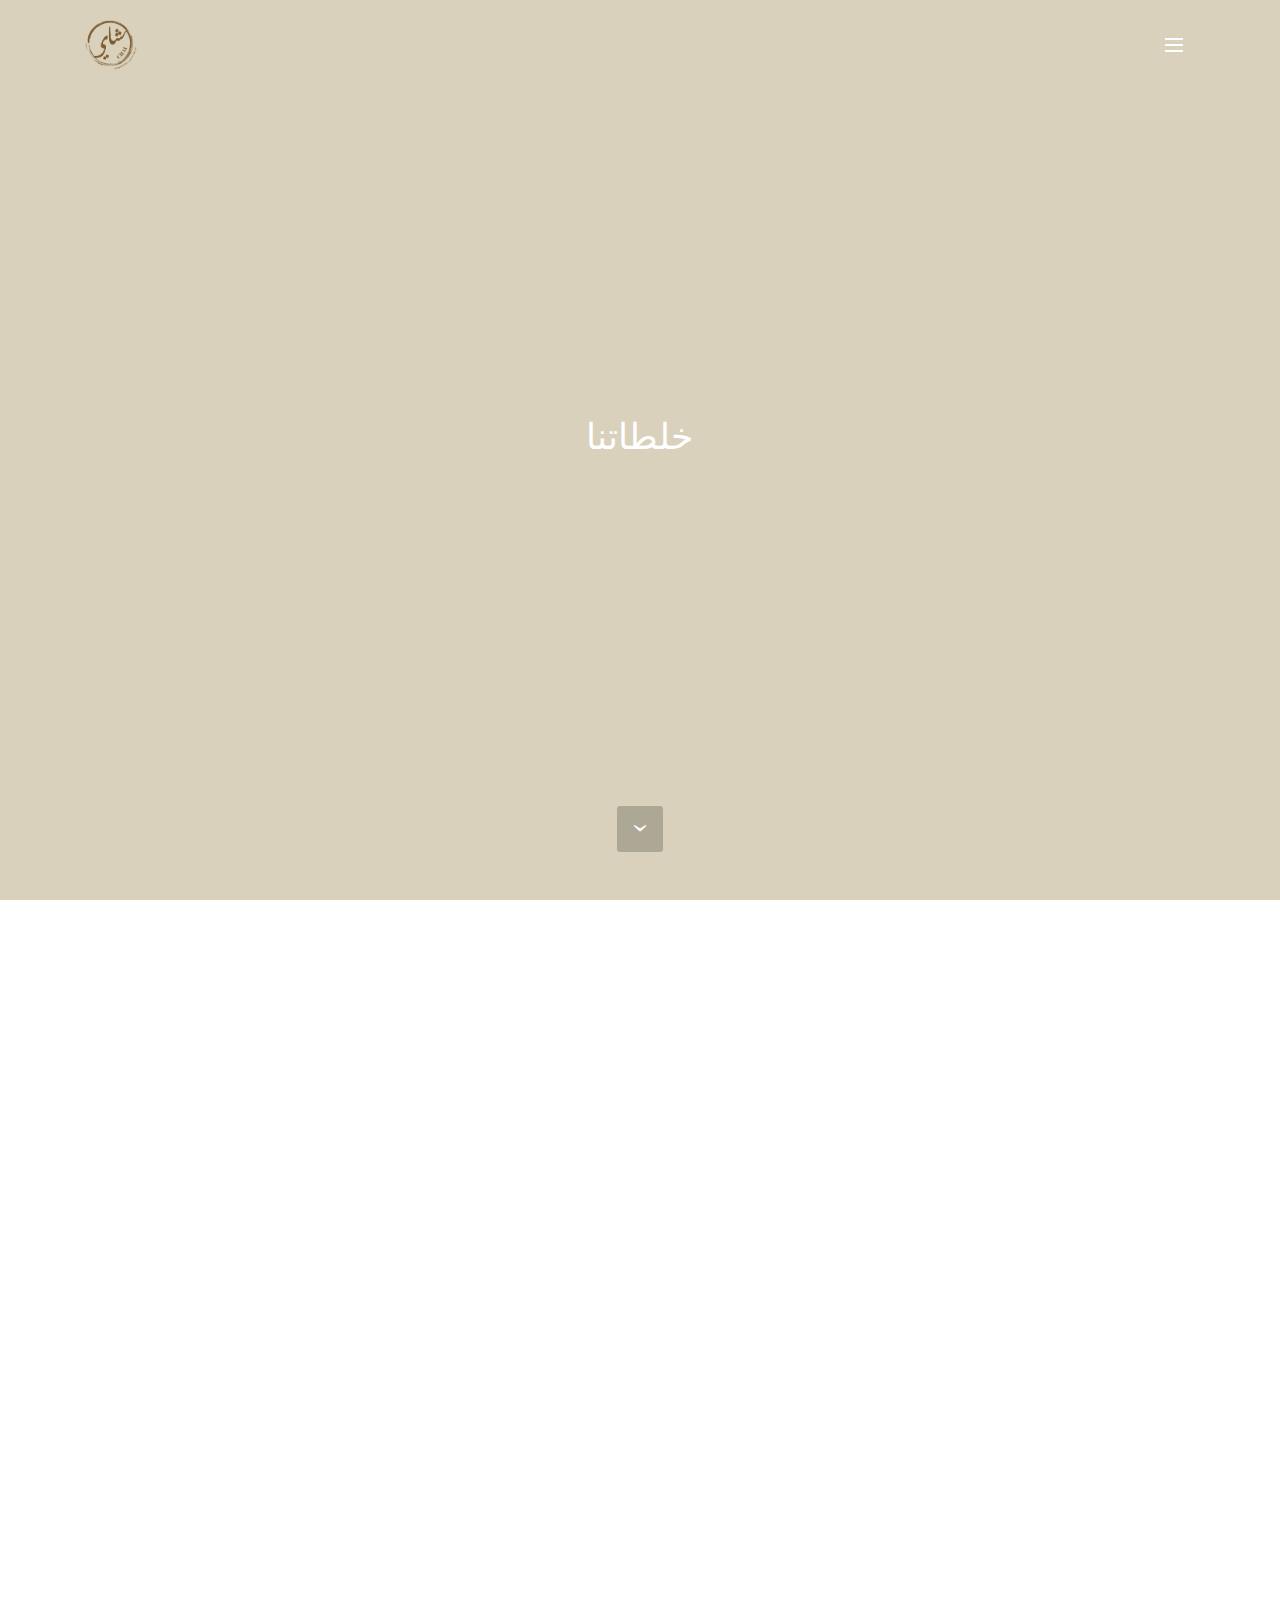
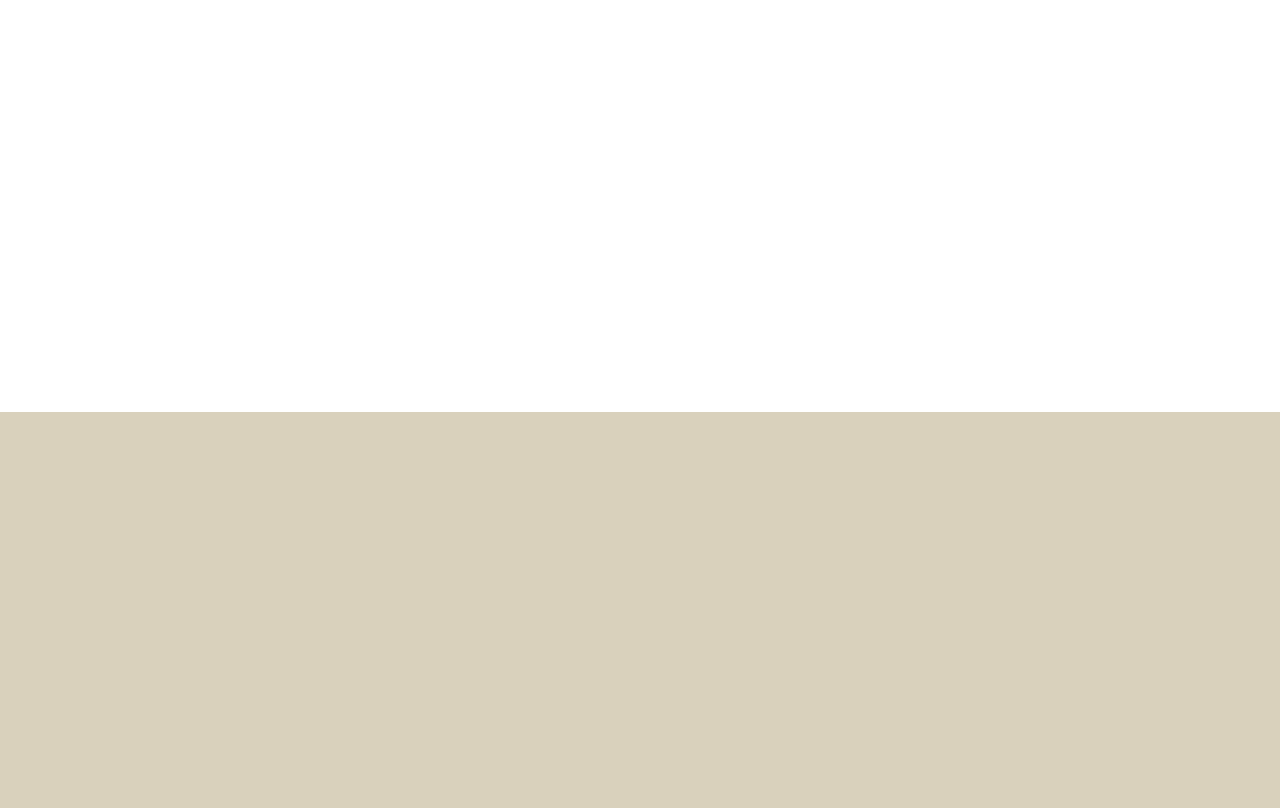
<file: page4.html>
<!DOCTYPE html>
<html  >
<head>
  <!-- Site made with Mobirise Website Builder v5.2.0, https://mobirise.com -->
  <meta charset="UTF-8">
  <meta http-equiv="X-UA-Compatible" content="IE=edge">
  <meta name="generator" content="Mobirise v5.2.0, mobirise.com">
  <meta name="viewport" content="width=device-width, initial-scale=1, minimum-scale=1">
  <link rel="shortcut icon" href="assets/images/transparentlogo-133x128.png" type="image/x-icon">
  <meta name="description" content="">
  
  
  <title>خلطاتنا</title>
  <link rel="stylesheet" href="https://fonts.googleapis.com/css?family=Lora:400,700,400italic,700italic&subset=latin">
  <link rel="stylesheet" href="https://fonts.googleapis.com/css?family=Montserrat:400,700">
  <link rel="stylesheet" href="https://fonts.googleapis.com/css?family=Raleway:100,100i,200,200i,300,300i,400,400i,500,500i,600,600i,700,700i,800,800i,900,900i">
  <link rel="stylesheet" href="assets/tether/tether.min.css">
  <link rel="stylesheet" href="assets/bootstrap/css/bootstrap.min.css">
  <link rel="stylesheet" href="assets/animatecss/animate.min.css">
  <link rel="stylesheet" href="assets/dropdown/css/style.css">
  <link rel="stylesheet" href="assets/theme/css/style.css">
  <link rel="stylesheet" href="assets/theme/css/style-rtl.css">
  <link rel="preload" as="style" href="assets/mobirise/css/mbr-additional.css"><link rel="stylesheet" href="assets/mobirise/css/mbr-additional.css" type="text/css">
  
  
  
  
</head>
<body class="rtl">
  
  <section id="menu-21" data-rv-view="302">

    <nav class="navbar navbar-dropdown navbar-fixed-top">
        <div class="container">

            <div class="mbr-table">
                <div class="mbr-table-cell">

                    <div class="navbar-brand">
                        <span class="navbar-logo"><img src="assets/images/transparentlogo-133x128.png" alt="Mobirise"></span>
                        
                    </div>

                </div>
                <div class="mbr-table-cell">

                    <button class="navbar-toggler pull-xs-right" type="button" data-toggle="collapse" data-target="#exCollapsingNavbar">
                        <div class="hamburger-icon"></div>
                    </button>

                    <ul class="nav-dropdown collapse pull-xs-right nav navbar-nav navbar-toggleable-xl" id="exCollapsingNavbar"><li class="nav-item"><a class="nav-link link text-primary" href="index.html">من نحن</a></li><li class="nav-item"><a class="nav-link link text-primary" href="page1.html">قصتنا</a></li><li class="nav-item"><a class="nav-link link text-primary" href="page2.html">كلمة مؤسس يقند الراس</a></li><li class="nav-item"><a class="nav-link link text-primary" href="page3.html">ابحاثنا و تجاربنا</a></li><li class="nav-item"><a class="nav-link link text-primary" href="page4.html">خلطاتنا</a></li><li class="nav-item"><a class="nav-link link text-primary" href="page5.html">لماذا يقند الراس؟</a></li><li class="nav-item"><a class="nav-link link text-primary" href="page7.html">تواصلوا معنا</a></li><li class="nav-item"><a class="nav-link link text-primary" href="page6.html">T&amp;C</a></li><li class="nav-item nav-btn"><a class="nav-link btn btn-primary-outline btn-primary" href="http://chai-by-ygndelras.ae">English</a></li></ul>
                    <button hidden="" class="navbar-toggler navbar-close" type="button" data-toggle="collapse" data-target="#exCollapsingNavbar">
                        <div class="close-icon"></div>
                    </button>

                </div>
            </div>

        </div>
    </nav>

</section>

<section class="mbr-section mbr-section-hero mbr-section-full mbr-section-with-arrow mbr-after-navbar" id="header1-1f" data-rv-view="294" style="background-color: rgb(217, 209, 188);">

    

    <div class="mbr-table-cell">

        <div class="container">
            <div class="row">
                <div class="mbr-section col-md-10 col-md-offset-1 text-xs-center">

                    <h1 class="mbr-section-title display-1"><span style="font-weight: normal;">خلطاتنا</span></h1>
                    
                    
                </div>
            </div>
        </div>
    </div>

    <div class="mbr-arrow mbr-arrow-floating" aria-hidden="true"><a href="#features3-1m"><i class="mbr-arrow-icon"></i></a></div>

</section>

<section class="mbr-cards mbr-section mbr-section-nopadding" id="features3-1m" data-rv-view="297" style="background-color: rgb(255, 255, 255);">

    

    <div class="mbr-cards-row row">
        <div class="mbr-cards-col col-xs-12 col-lg-2" style="padding-top: 120px; padding-bottom: 40px;">
            <div class="container">
              <div class="card cart-block">
                  <div class="card-img"><img src="assets/images/9-blends-removebg-preview-518x482.png" class="card-img-top"></div>
                  <div class="card-block">
                    
                    
                    <p class="card-text">هي دمج لتسع من أجود أنواع الشاي الأسود  الخشن المستورد من دول مختلقة حول العالم <br>مدموجة في دولة الإمارات العربية المتحدة.<br><br><strong>70 AED</strong><br></p>
                    
                    </div>
                </div>
            </div>
        </div>
        <div class="mbr-cards-col col-xs-12 col-lg-2" style="padding-top: 120px; padding-bottom: 40px;">
            <div class="container">
                <div class="card cart-block">
                    <div class="card-img"><img src="assets/images/saffron-removebg-preview-502x497.png" class="card-img-top"></div>
                    <div class="card-block">
                        
                        
                        <p class="card-text">  هي دمج لخمس من أجود أنواع الشاي الأسود  الخشن المستورد من دول مختلقة حول العالم مدموجة من أجود أنواع الزعفران.<br><br><strong>AED 100</strong></p>
                        
                    </div>
                </div>
            </div>
        </div>
        <div class="mbr-cards-col col-xs-12 col-lg-2" style="padding-top: 120px; padding-bottom: 40px;">
            <div class="container">
                <div class="card cart-block">
                    <div class="card-img"><img src="assets/images/rose-removebg-preview-503x496.png" class="card-img-top"></div>
                    <div class="card-block">
                        
                        
                        <p class="card-text">هي دمج لأربع من أجود أنواع الشاي الأسود الخشن المستورد من دول مختلقة حول العالم مدموجة ببراعم الورد.<br><br><strong>AED 80</strong></p>
                        
                    </div>
                </div>
            </div>
        </div>
        <div class="mbr-cards-col col-xs-12 col-lg-2" style="padding-top: 120px; padding-bottom: 40px;">
            <div class="container">
                <div class="card cart-block">
                    <div class="card-img"><img src="assets/images/cardamom-removebg-preview-501x498.png" class="card-img-top"></div>
                    <div class="card-block">
                        
                        
                        <p class="card-text">هي دمج لثلاث من أجود أنواع الشاي الأسود الخشن  المستورد من دول مختلقة حول العالم مدموجة مع الهيل المطحون.<br><br><strong>AED 70</strong></p>
                        
                    </div>
                </div>
            </div>
        </div>
        <div class="mbr-cards-col col-xs-12 col-lg-2" style="padding-top: 120px; padding-bottom: 40px;">
            <div class="container">
                <div class="card cart-block">
                    <div class="card-img"><img src="assets/images/karak-removebg-preview-500x499.png" class="card-img-top"></div>
                    <div class="card-block">
                        
                        
                        <p class="card-text">هي دمج لخمس من أجود أنواع الشاي الناعم المستورد من دول مختلقة حول العالم.<br><br><br><strong>AED 60</strong></p>
                        
                    </div>
                </div>
            </div>
        </div>
        
    </div>
</section>

<section class="mbr-section mbr-section__container" id="image2-1y" data-rv-view="300" style="background-color: rgb(255, 255, 255); padding-top: 20px; padding-bottom: 20px;">
    <div class="container">
        <div class="row">
            <div class="col-xs-12">
                <figure class="mbr-figure">
                    <div><img src="assets/images/screen-shot-2020-08-25-at-5.11.19-pm-1400x617.png"></div>

                    

                </figure>
            </div>
        </div>
    </div>
</section>

<section class="mbr-section mbr-section-md-padding mbr-footer footer1" id="contacts1-2v" data-rv-view="304" style="background-color: rgb(217, 209, 188); padding-top: 90px; padding-bottom: 30px;">
    
    <div class="container">
        <div class="row">
            <div class="mbr-footer-content col-xs-12 col-md-3">
                <div><img src="assets/images/transparentlogo-128x123.png"></div>
            </div>
            <div class="mbr-footer-content col-xs-12 col-md-3">
                <p><strong>Address</strong><br>United Arab Emirates<br>Abu Dhabi&nbsp;<br>P. O. Box 33005<br></p>
            </div>
            <div class="mbr-footer-content col-xs-12 col-md-3">
                <p><strong>Contacts</strong><br>
Email:<a href="mailto:info@chai-by-ygndelras.ae"> info@chai-by-ygndelras.ae</a><br>
Phone: <a href="tel:+971505955826">+971 (50) 5955826</a><br><br></p>
            </div>
            <div class="mbr-footer-content col-xs-12 col-md-3">
                <p><strong>Links</strong><br><a class="text-primary" href="https://twitter.com/ygnd_elras" target="_blank">Twitter</a><br><a class="text-primary" href="https://www.facebook.com/profile.php?id=100017582012863" target="_blank">Facebook</a><br><a class="text-primary" href="https://www.youtube.com/channel/UCznCop7ordPzTQgdewv6Mzw" target="_blank">Youtube</a><br><a class="text-primary" href="https://www.instagram.com/ygnd_elras/" target="_blank">Istagram</a><br><a class="text-primary" href="https://wa.me/+971505955826">Whatsapp</a></p>
            </div>

        </div>
    </div>
</section>

<section class="mbr-section article mbr-section__container" id="content1-2c" data-rv-view="306" style="background-color: rgb(217, 209, 188); padding-top: 20px; padding-bottom: 20px;">

    <div class="container">
        <div class="row">
            <div class="col-xs-12 lead"><p>© Copyright 2017 CHAI BY YGND ELRAS - All Rights Reserved</p></div>
        </div>
    </div>

</section>

<section class="mbr-section mbr-section__container" id="image2-2d" data-rv-view="308" style="background-color: rgb(217, 209, 188); padding-top: 0px; padding-bottom: 20px;">
    <div class="container">
        <div class="row">
            <div class="col-xs-12">
                <figure class="mbr-figure">
                    <div><img src="assets/images/screen-shot-2020-11-05-at-11.16.48-pm-copy-2-1400x55.jpg"></div>

                    

                </figure>
            </div>
        </div>
    </div>
</section>


<script src="assets/web/assets/jquery/jquery.min.js"></script>
  <script src="assets/tether/tether.min.js"></script>
  <script src="assets/web/assets/bootstrap4-migrate/bootstrap.min.js"></script>
  <script src="assets/smooth-scroll/smooth-scroll.js"></script>
  <script src="assets/viewport-checker/jquery.viewportchecker.js"></script>
  <script src="assets/dropdown/js/script.min.js"></script>
  <script src="assets/touch-swipe/jquery.touch-swipe.min.js"></script>
  <script src="assets/theme/js/script.js"></script>
  
  
  
  <input name="animation" type="hidden">
  </body>
</html>
</file>
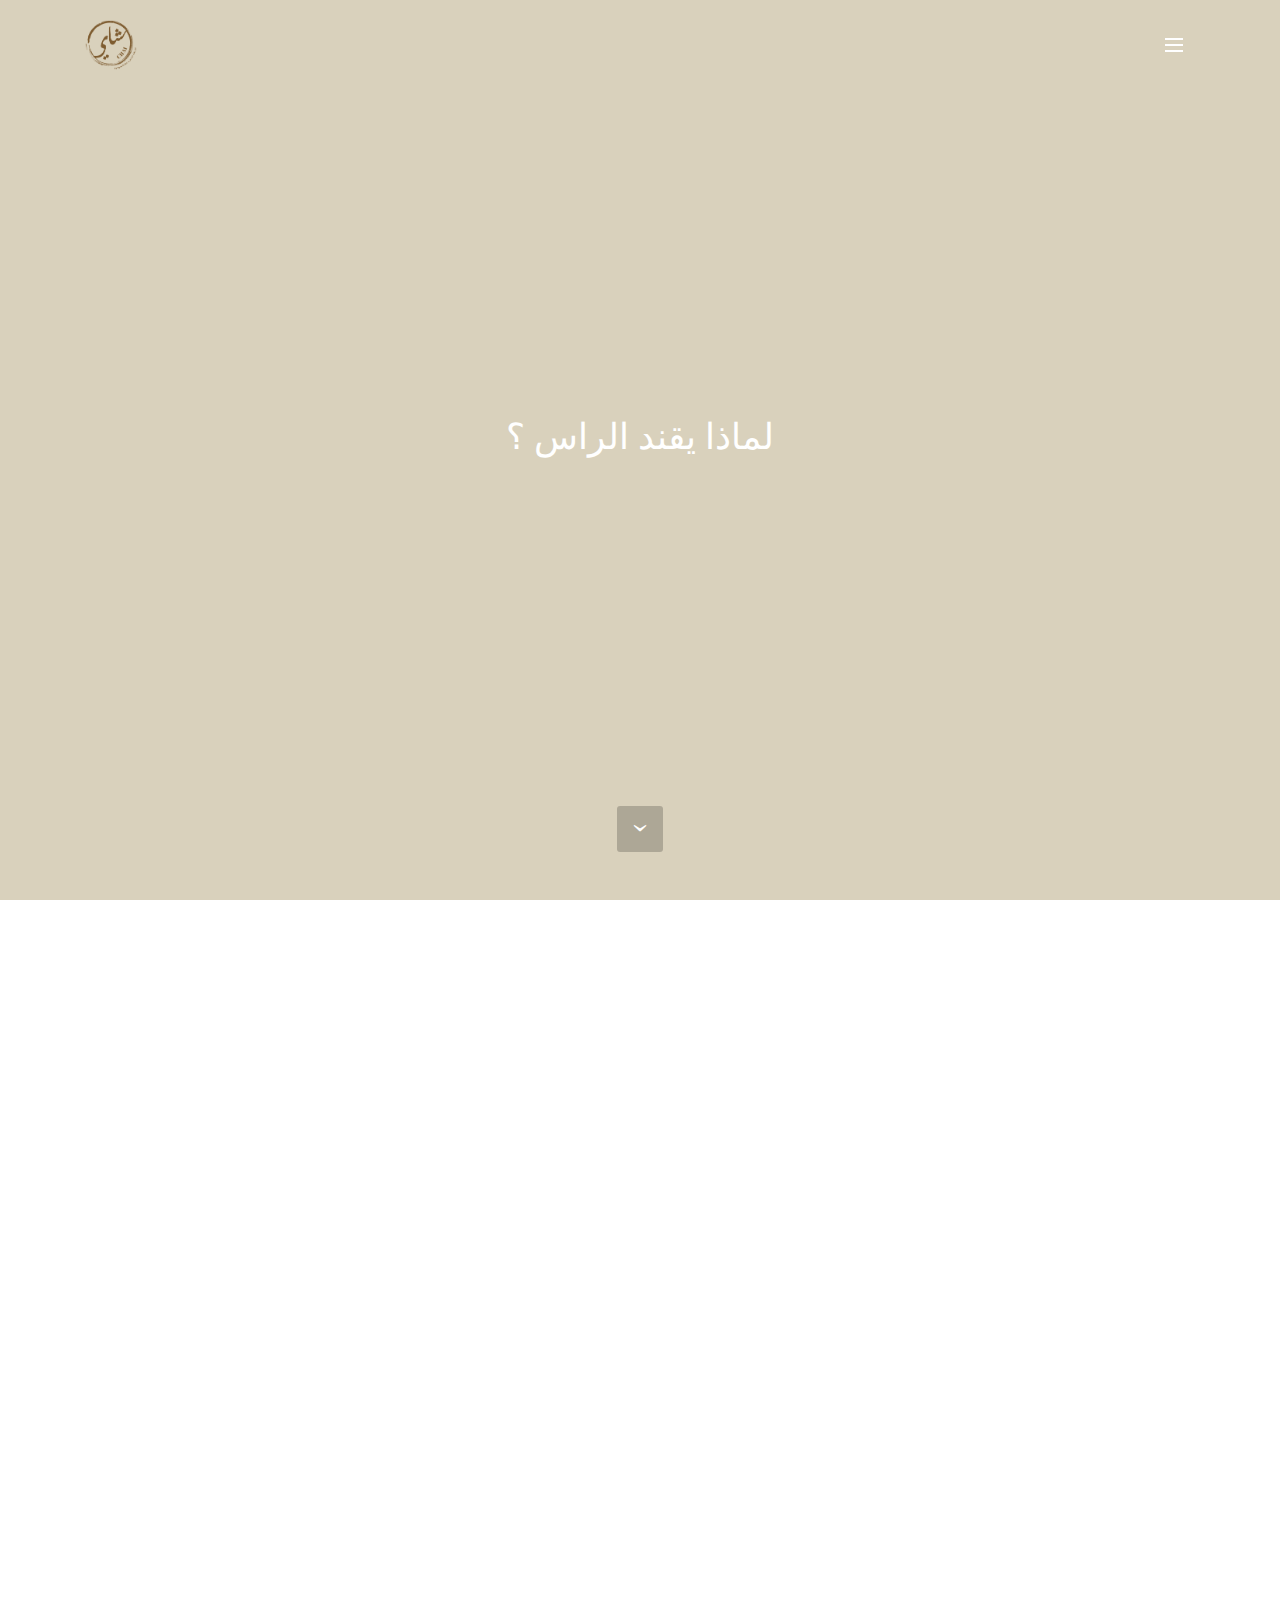
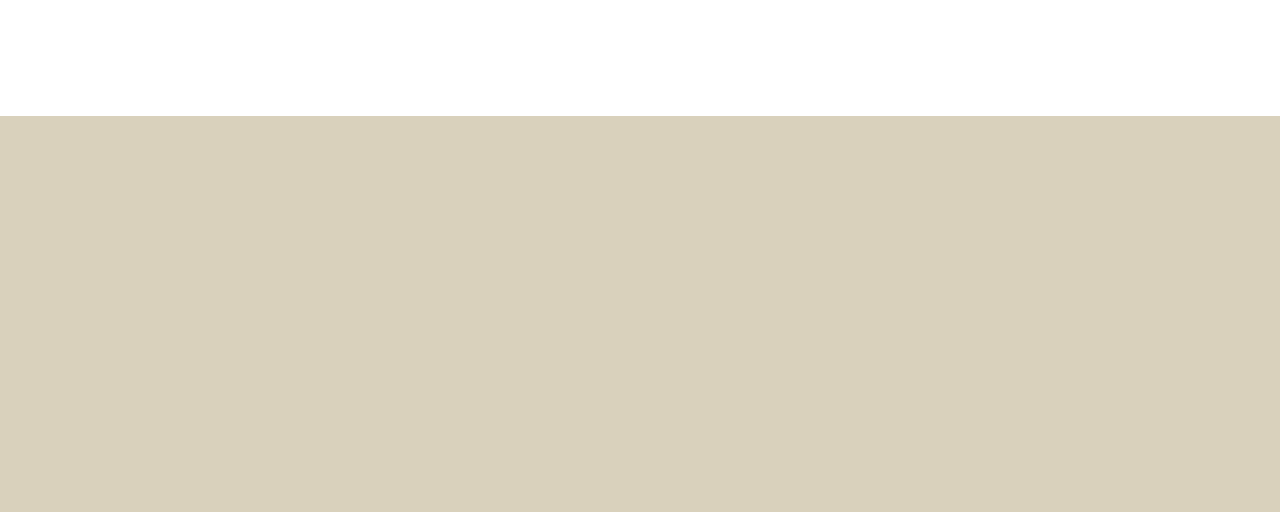
<file: page5.html>
<!DOCTYPE html>
<html  >
<head>
  <!-- Site made with Mobirise Website Builder v5.2.0, https://mobirise.com -->
  <meta charset="UTF-8">
  <meta http-equiv="X-UA-Compatible" content="IE=edge">
  <meta name="generator" content="Mobirise v5.2.0, mobirise.com">
  <meta name="viewport" content="width=device-width, initial-scale=1, minimum-scale=1">
  <link rel="shortcut icon" href="assets/images/transparentlogo-133x128.png" type="image/x-icon">
  <meta name="description" content="">
  
  
  <title>لماذا يقند الراس ؟</title>
  <link rel="stylesheet" href="https://fonts.googleapis.com/css?family=Lora:400,700,400italic,700italic&subset=latin">
  <link rel="stylesheet" href="https://fonts.googleapis.com/css?family=Montserrat:400,700">
  <link rel="stylesheet" href="https://fonts.googleapis.com/css?family=Raleway:100,100i,200,200i,300,300i,400,400i,500,500i,600,600i,700,700i,800,800i,900,900i">
  <link rel="stylesheet" href="assets/tether/tether.min.css">
  <link rel="stylesheet" href="assets/bootstrap/css/bootstrap.min.css">
  <link rel="stylesheet" href="assets/animatecss/animate.min.css">
  <link rel="stylesheet" href="assets/dropdown/css/style.css">
  <link rel="stylesheet" href="assets/theme/css/style.css">
  <link rel="stylesheet" href="assets/theme/css/style-rtl.css">
  <link rel="preload" as="style" href="assets/mobirise/css/mbr-additional.css"><link rel="stylesheet" href="assets/mobirise/css/mbr-additional.css" type="text/css">
  
  
  
  
</head>
<body class="rtl">
  
  <section id="menu-21" data-rv-view="415">

    <nav class="navbar navbar-dropdown navbar-fixed-top">
        <div class="container">

            <div class="mbr-table">
                <div class="mbr-table-cell">

                    <div class="navbar-brand">
                        <span class="navbar-logo"><img src="assets/images/transparentlogo-133x128.png" alt="Mobirise"></span>
                        
                    </div>

                </div>
                <div class="mbr-table-cell">

                    <button class="navbar-toggler pull-xs-right" type="button" data-toggle="collapse" data-target="#exCollapsingNavbar">
                        <div class="hamburger-icon"></div>
                    </button>

                    <ul class="nav-dropdown collapse pull-xs-right nav navbar-nav navbar-toggleable-xl" id="exCollapsingNavbar"><li class="nav-item"><a class="nav-link link text-primary" href="index.html">من نحن</a></li><li class="nav-item"><a class="nav-link link text-primary" href="page1.html">قصتنا</a></li><li class="nav-item"><a class="nav-link link text-primary" href="page2.html">كلمة مؤسس يقند الراس</a></li><li class="nav-item"><a class="nav-link link text-primary" href="page3.html">ابحاثنا و تجاربنا</a></li><li class="nav-item"><a class="nav-link link text-primary" href="page4.html">خلطاتنا</a></li><li class="nav-item"><a class="nav-link link text-primary" href="page5.html">لماذا يقند الراس؟</a></li><li class="nav-item"><a class="nav-link link text-primary" href="page7.html">تواصلوا معنا</a></li><li class="nav-item"><a class="nav-link link text-primary" href="page6.html">T&amp;C</a></li><li class="nav-item nav-btn"><a class="nav-link btn btn-primary-outline btn-primary" href="http://chai-by-ygndelras.ae">English</a></li></ul>
                    <button hidden="" class="navbar-toggler navbar-close" type="button" data-toggle="collapse" data-target="#exCollapsingNavbar">
                        <div class="close-icon"></div>
                    </button>

                </div>
            </div>

        </div>
    </nav>

</section>

<section class="mbr-section mbr-section-hero mbr-section-full mbr-section-with-arrow mbr-after-navbar" id="header1-1n" data-rv-view="409" style="background-color: rgb(217, 209, 188);">

    

    <div class="mbr-table-cell">

        <div class="container">
            <div class="row">
                <div class="mbr-section col-md-10 col-md-offset-1 text-xs-center">

                    <h1 class="mbr-section-title display-1"><span style="font-weight: 400;">لماذا يقند الراس ؟</span></h1>
                    
                    
                </div>
            </div>
        </div>
    </div>

    <div class="mbr-arrow mbr-arrow-floating" aria-hidden="true"><a href="#msg-box5-1s"><i class="mbr-arrow-icon"></i></a></div>

</section>

<section class="mbr-section" id="msg-box5-1s" data-rv-view="412" style="background-color: rgb(255, 255, 255); padding-top: 120px; padding-bottom: 0px;">

    
    <div class="container">
        <div class="row">
            <div class="mbr-table-md-up">

              

              <div class="mbr-table-cell col-md-5 text-xs-center text-md-right content-size">
                  <h3 class="mbr-section-title display-2">لماذا يقند الراس؟</h3>
                  <div class="lead">

                    <p>اسم العلامة التجارية مستوحى من الأب لأنه يكرر هذه المصطلح عند شرب الشاي. وفي نفس الوقت مصطلح إماراتي تقليدي و يعني يحسن المزاج.<br>لذلك الغرض تسمية العلامة تجارية بعبارة إماراتية ملهمة.</p>

                  </div>

                  
              </div>


              


              <div class="mbr-table-cell mbr-left-padding-md-up mbr-valign-top col-md-7 image-size" style="width: 50%;">
                  <div class="mbr-figure"><img src="assets/images/p-10037-1400x1960.jpg"></div>
              </div>

            </div>
        </div>
    </div>

</section>

<section class="mbr-section mbr-section-md-padding mbr-footer footer1" id="contacts1-2v" data-rv-view="417" style="background-color: rgb(217, 209, 188); padding-top: 90px; padding-bottom: 30px;">
    
    <div class="container">
        <div class="row">
            <div class="mbr-footer-content col-xs-12 col-md-3">
                <div><img src="assets/images/transparentlogo-128x123.png"></div>
            </div>
            <div class="mbr-footer-content col-xs-12 col-md-3">
                <p><strong>Address</strong><br>United Arab Emirates<br>Abu Dhabi&nbsp;<br>P. O. Box 33005<br></p>
            </div>
            <div class="mbr-footer-content col-xs-12 col-md-3">
                <p><strong>Contacts</strong><br>
Email:<a href="mailto:info@chai-by-ygndelras.ae"> info@chai-by-ygndelras.ae</a><br>
Phone: <a href="tel:+971505955826">+971 (50) 5955826</a><br><br></p>
            </div>
            <div class="mbr-footer-content col-xs-12 col-md-3">
                <p><strong>Links</strong><br><a class="text-primary" href="https://twitter.com/ygnd_elras" target="_blank">Twitter</a><br><a class="text-primary" href="https://www.facebook.com/profile.php?id=100017582012863" target="_blank">Facebook</a><br><a class="text-primary" href="https://www.youtube.com/channel/UCznCop7ordPzTQgdewv6Mzw" target="_blank">Youtube</a><br><a class="text-primary" href="https://www.instagram.com/ygnd_elras/" target="_blank">Istagram</a><br><a class="text-primary" href="https://wa.me/+971505955826">Whatsapp</a></p>
            </div>

        </div>
    </div>
</section>

<section class="mbr-section article mbr-section__container" id="content1-2b" data-rv-view="419" style="background-color: rgb(217, 209, 188); padding-top: 20px; padding-bottom: 20px;">

    <div class="container">
        <div class="row">
            <div class="col-xs-12 lead"><p>© Copyright 2017 CHAI BY YGND ELRAS - All Rights Reserved</p></div>
        </div>
    </div>

</section>

<section class="mbr-section mbr-section__container" id="image2-2a" data-rv-view="421" style="background-color: rgb(217, 209, 188); padding-top: 0px; padding-bottom: 20px;">
    <div class="container">
        <div class="row">
            <div class="col-xs-12">
                <figure class="mbr-figure">
                    <div><img src="assets/images/screen-shot-2020-11-05-at-11.16.48-pm-copy-2-1400x55.jpg"></div>

                    

                </figure>
            </div>
        </div>
    </div>
</section>


<script src="assets/web/assets/jquery/jquery.min.js"></script>
  <script src="assets/tether/tether.min.js"></script>
  <script src="assets/web/assets/bootstrap4-migrate/bootstrap.min.js"></script>
  <script src="assets/smooth-scroll/smooth-scroll.js"></script>
  <script src="assets/viewport-checker/jquery.viewportchecker.js"></script>
  <script src="assets/dropdown/js/script.min.js"></script>
  <script src="assets/touch-swipe/jquery.touch-swipe.min.js"></script>
  <script src="assets/theme/js/script.js"></script>
  
  
  
  <input name="animation" type="hidden">
  </body>
</html>
</file>
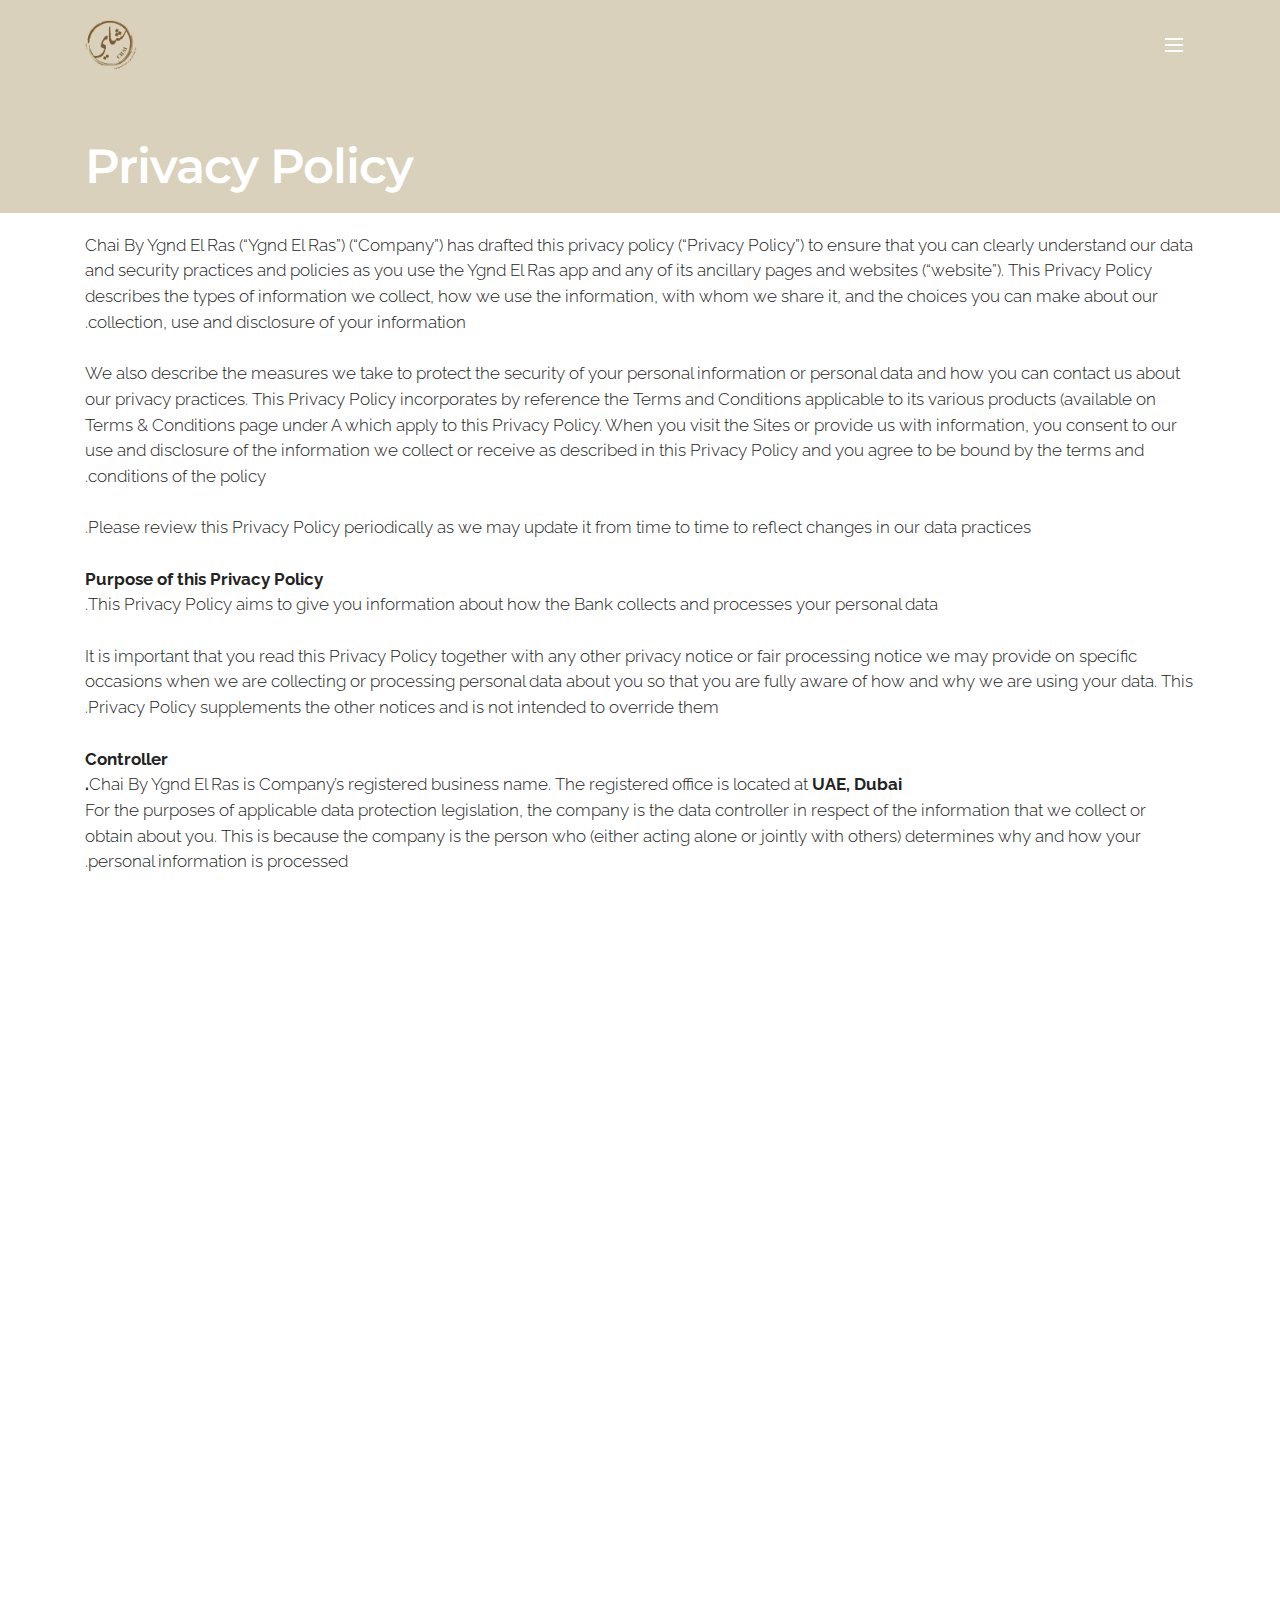
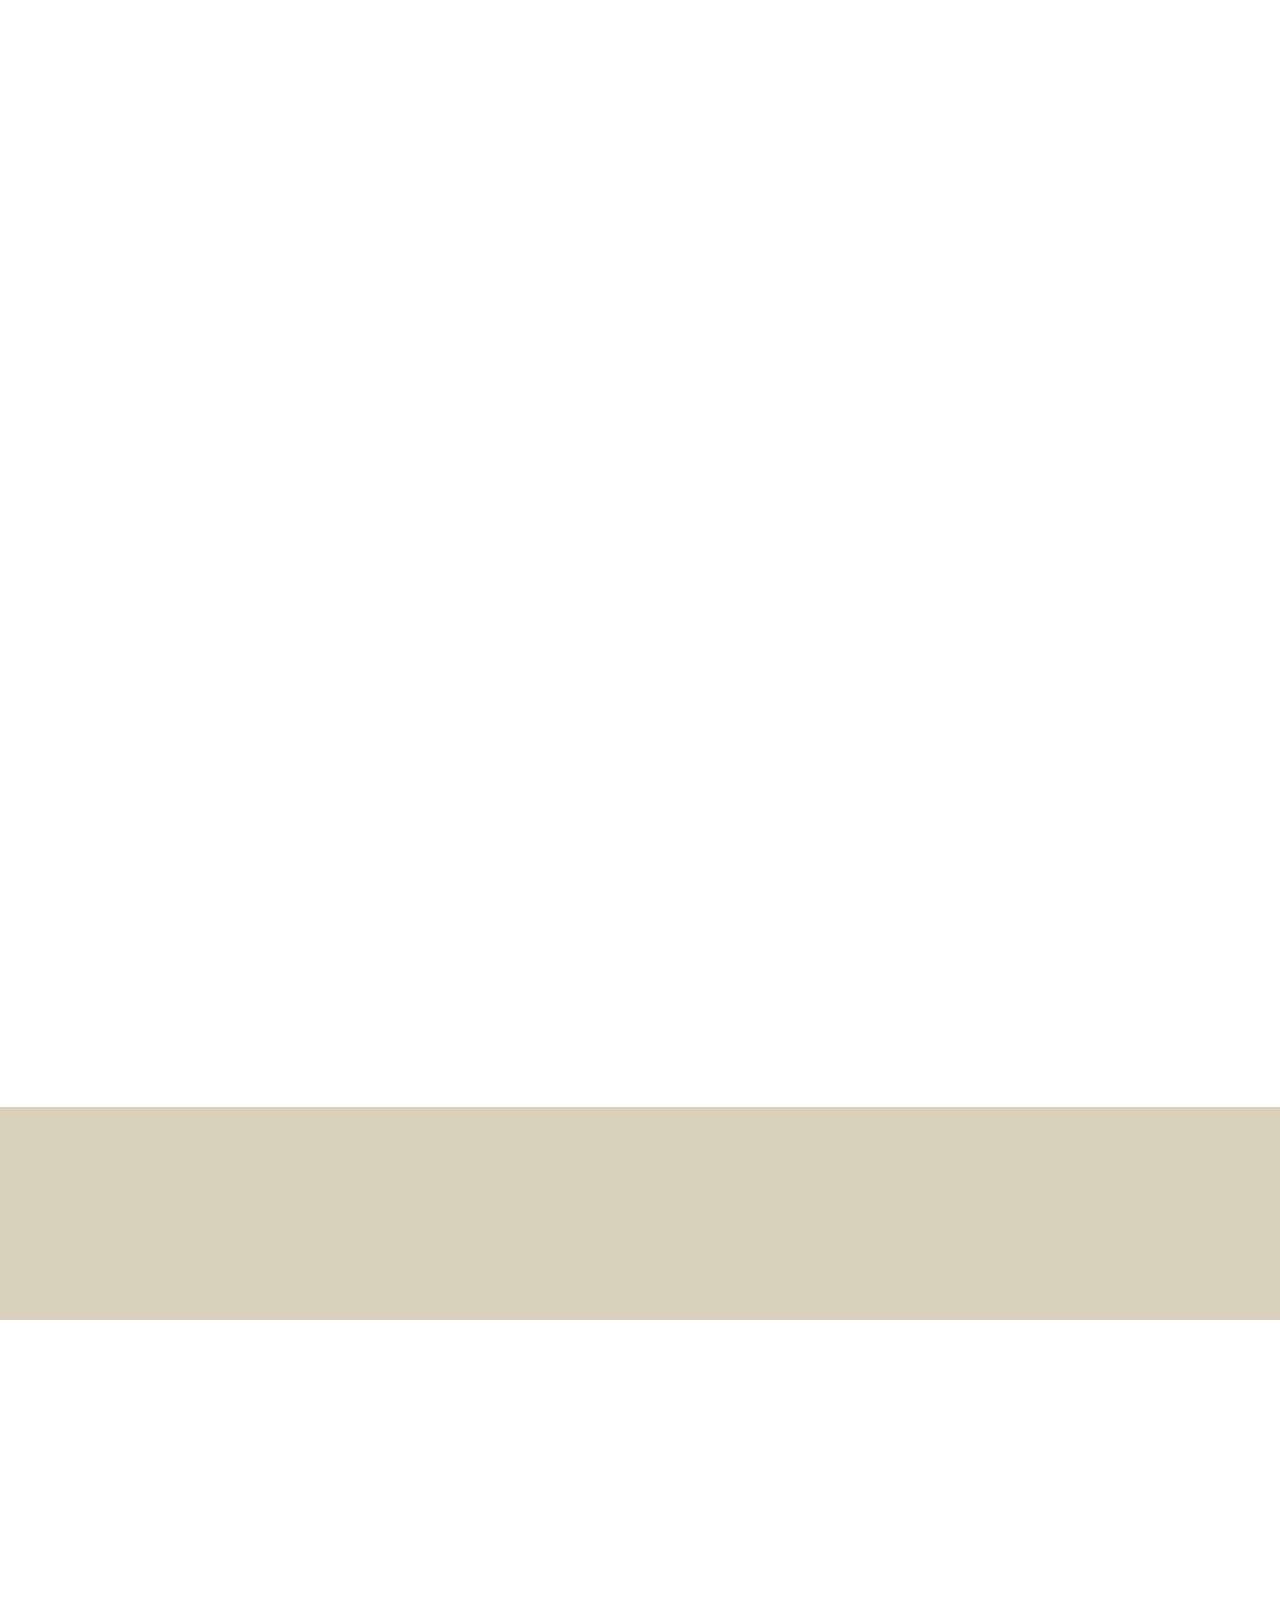
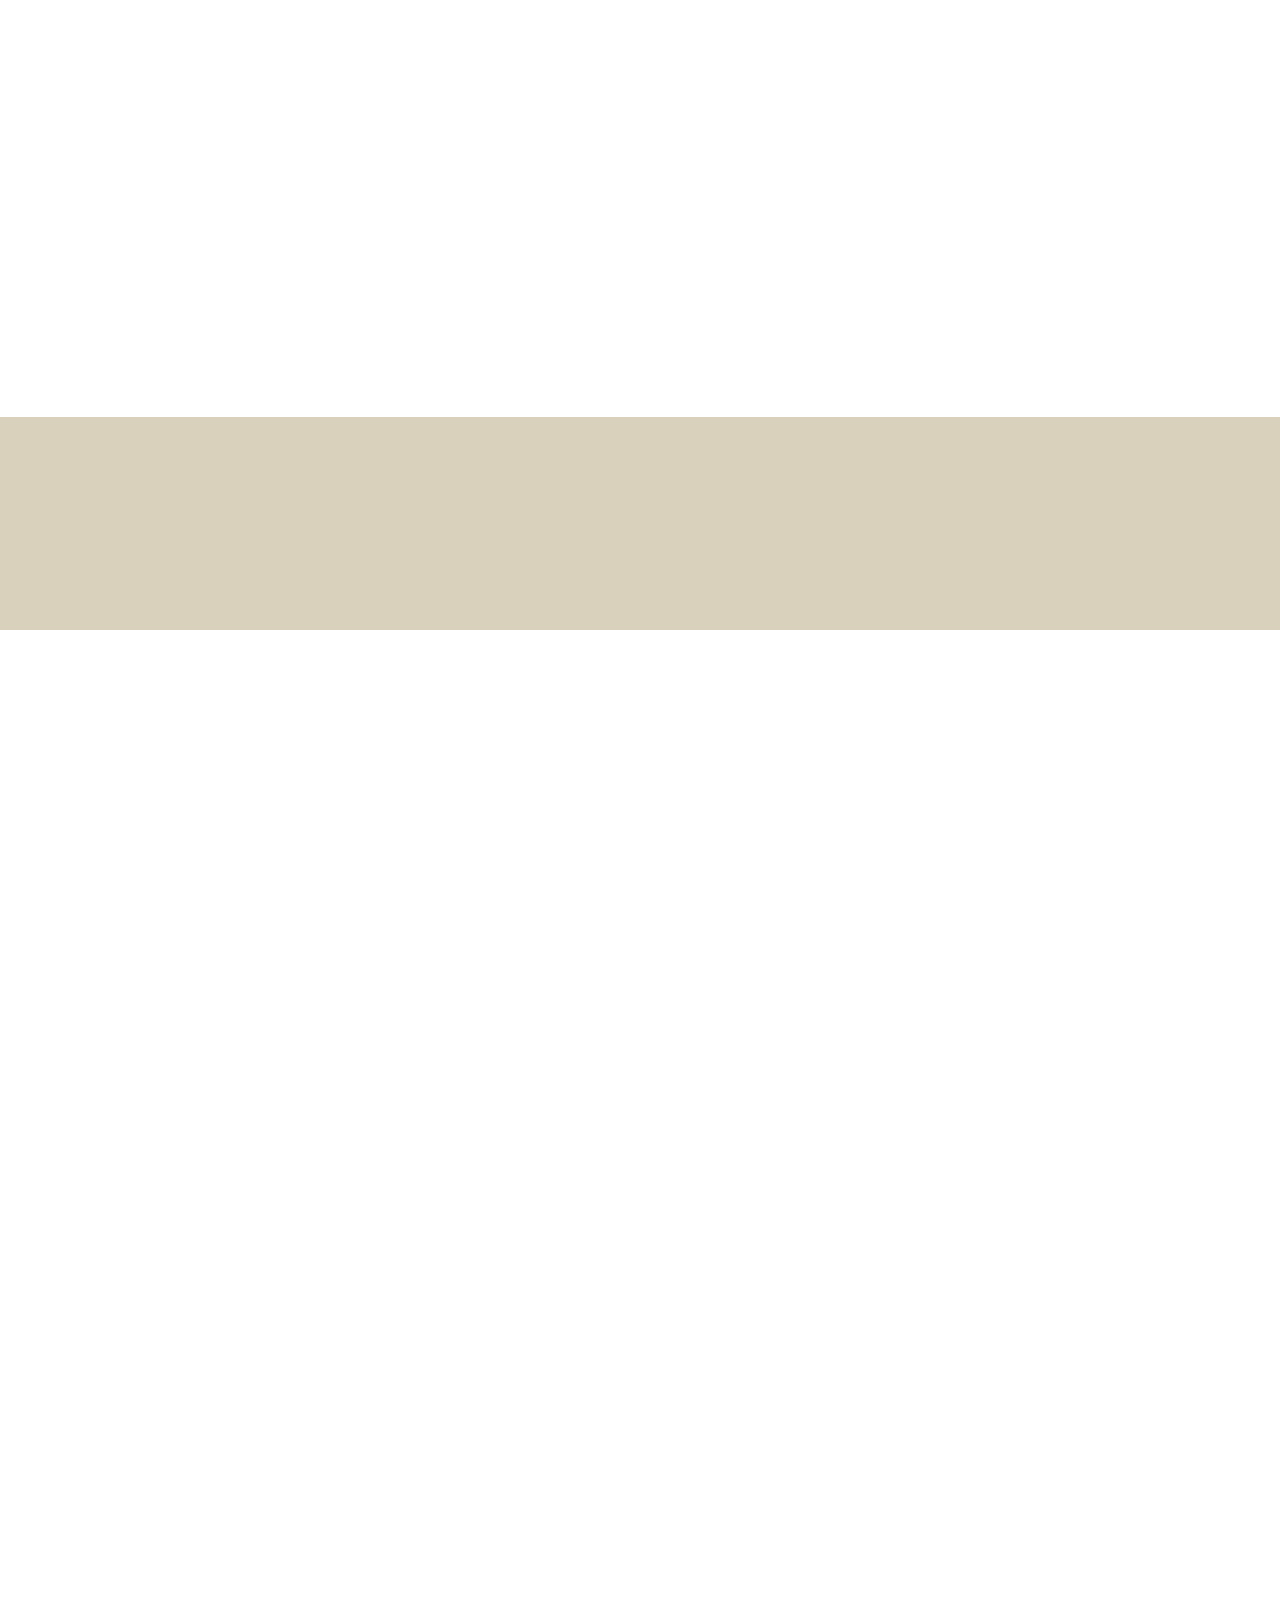
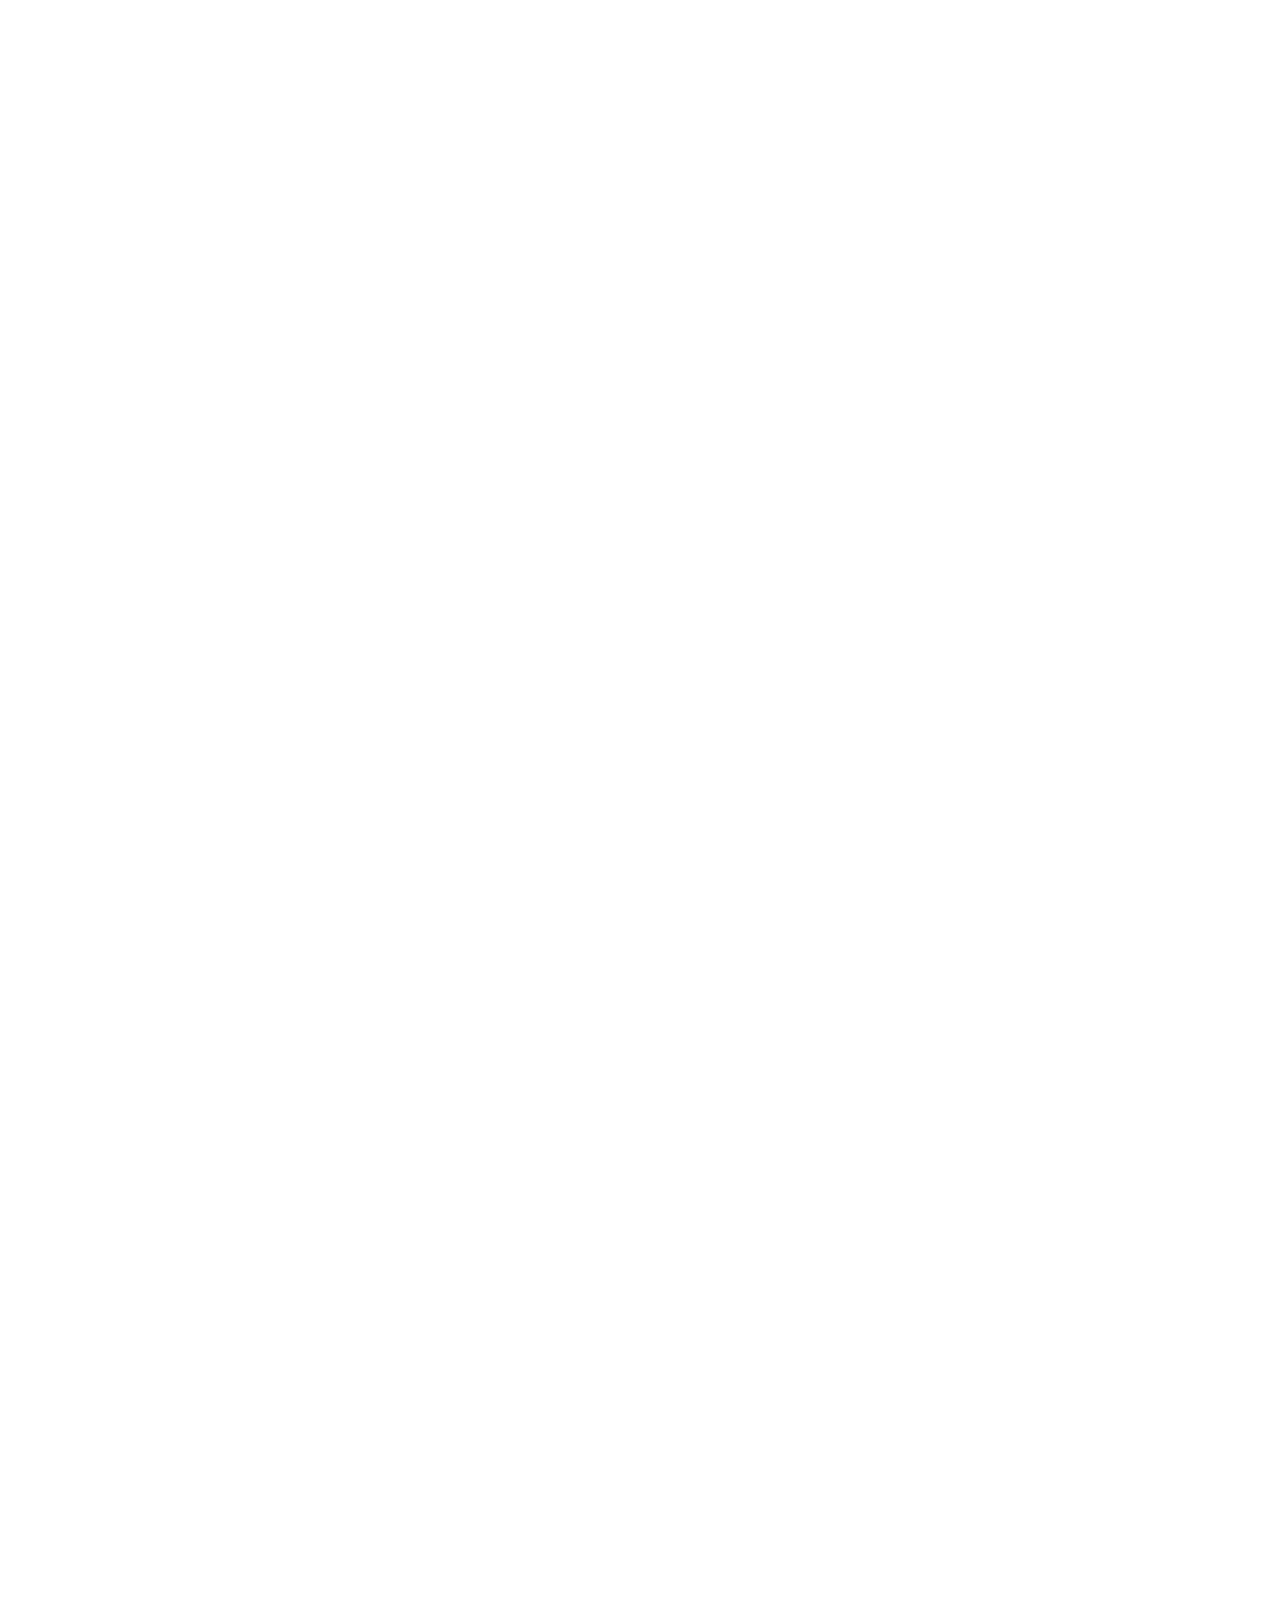
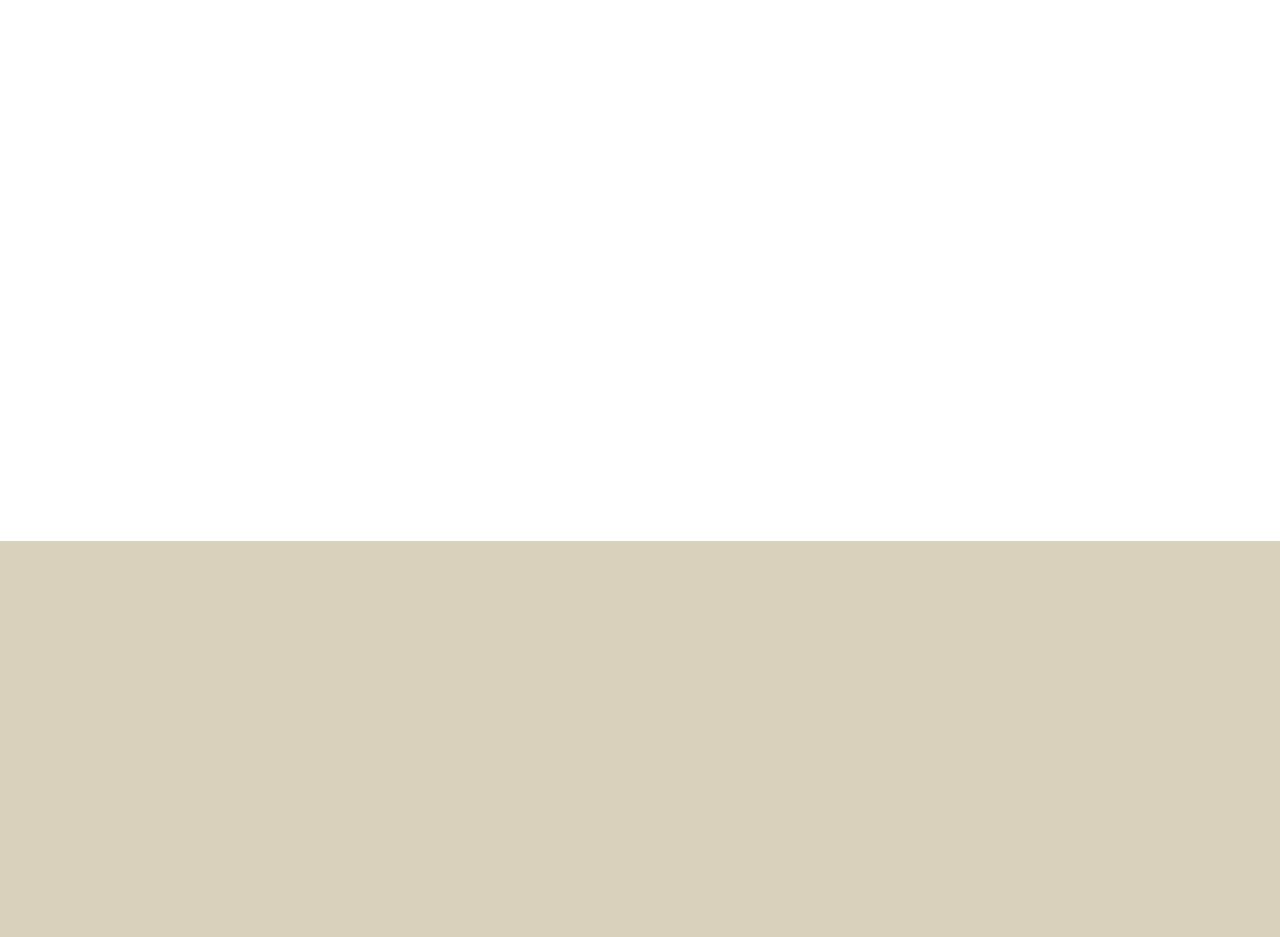
<file: page6.html>
<!DOCTYPE html>
<html  >
<head>
  <!-- Site made with Mobirise Website Builder v5.2.0, https://mobirise.com -->
  <meta charset="UTF-8">
  <meta http-equiv="X-UA-Compatible" content="IE=edge">
  <meta name="generator" content="Mobirise v5.2.0, mobirise.com">
  <meta name="viewport" content="width=device-width, initial-scale=1, minimum-scale=1">
  <link rel="shortcut icon" href="assets/images/transparentlogo-133x128.png" type="image/x-icon">
  <meta name="description" content="Website Maker Description">
  
  
  <title>Terms & Conditions</title>
  <link rel="stylesheet" href="https://fonts.googleapis.com/css?family=Lora:400,700,400italic,700italic&subset=latin">
  <link rel="stylesheet" href="https://fonts.googleapis.com/css?family=Montserrat:400,700">
  <link rel="stylesheet" href="https://fonts.googleapis.com/css?family=Raleway:100,100i,200,200i,300,300i,400,400i,500,500i,600,600i,700,700i,800,800i,900,900i">
  <link rel="stylesheet" href="assets/tether/tether.min.css">
  <link rel="stylesheet" href="assets/bootstrap/css/bootstrap.min.css">
  <link rel="stylesheet" href="assets/animatecss/animate.min.css">
  <link rel="stylesheet" href="assets/dropdown/css/style.css">
  <link rel="stylesheet" href="assets/theme/css/style.css">
  <link rel="stylesheet" href="assets/theme/css/style-rtl.css">
  <link rel="preload" as="style" href="assets/mobirise/css/mbr-additional.css"><link rel="stylesheet" href="assets/mobirise/css/mbr-additional.css" type="text/css">
  
  
  
  
</head>
<body class="rtl">
  
  <section id="menu-29" data-rv-view="328">

    <nav class="navbar navbar-dropdown navbar-fixed-top">
        <div class="container">

            <div class="mbr-table">
                <div class="mbr-table-cell">

                    <div class="navbar-brand">
                        <span class="navbar-logo"><img src="assets/images/transparentlogo-133x128.png" alt="Mobirise"></span>
                        
                    </div>

                </div>
                <div class="mbr-table-cell">

                    <button class="navbar-toggler pull-xs-right" type="button" data-toggle="collapse" data-target="#exCollapsingNavbar">
                        <div class="hamburger-icon"></div>
                    </button>

                    <ul class="nav-dropdown collapse pull-xs-right nav navbar-nav navbar-toggleable-xl" id="exCollapsingNavbar"><li class="nav-item"><a class="nav-link link text-primary" href="index.html">من نحن</a></li><li class="nav-item"><a class="nav-link link text-primary" href="page1.html">قصتنا</a></li><li class="nav-item"><a class="nav-link link text-primary" href="page2.html">كلمة مؤسس يقند الراس</a></li><li class="nav-item"><a class="nav-link link text-primary" href="page3.html">ابحاثنا و تجاربنا</a></li><li class="nav-item"><a class="nav-link link text-primary" href="page4.html">خلطاتنا</a></li><li class="nav-item"><a class="nav-link link text-primary" href="page5.html">لماذا يقند الراس؟</a></li><li class="nav-item"><a class="nav-link link text-primary" href="page7.html">تواصلوا معنا</a></li><li class="nav-item"><a class="nav-link link text-primary" href="page6.html">T&amp;C</a></li><li class="nav-item nav-btn"><a class="nav-link btn btn-primary-outline btn-primary" href="http://chai-by-ygndelras.ae">English</a></li></ul>
                    <button hidden="" class="navbar-toggler navbar-close" type="button" data-toggle="collapse" data-target="#exCollapsingNavbar">
                        <div class="close-icon"></div>
                    </button>

                </div>
            </div>

        </div>
    </nav>

</section>

<section class="mbr-section mbr-section__container article mbr-after-navbar" id="header3-2m" data-rv-view="326" style="background-color: rgb(217, 209, 188); padding-top: 140px; padding-bottom: 20px;">
    <div class="container">
        <div class="row">
            <div class="col-xs-12">
                <h3 class="mbr-section-title display-2">Privacy Policy</h3>
                
            </div>
        </div>
    </div>
</section>

<section class="mbr-section article mbr-section__container" id="content1-2q" data-rv-view="330" style="background-color: rgb(255, 255, 255); padding-top: 20px; padding-bottom: 60px;">

    <div class="container">
        <div class="row">
            <div class="col-xs-12 lead"><p>Chai By Ygnd El Ras (“Ygnd El Ras”) (“Company”) has drafted this privacy policy (“Privacy Policy”) to ensure that you can clearly understand our data and security practices and policies as you use the Ygnd El Ras app and any of its ancillary pages and websites (“website”). This Privacy Policy describes the types of information we collect, how we use the information, with whom we share it, and the choices you can make about our collection, use and disclosure of your information.</p><p><br></p><p>We also describe the measures we take to protect the security of your personal information or personal data and how you can contact us about our privacy practices. This Privacy Policy incorporates by reference the Terms and Conditions applicable to its various products (available on Terms &amp; Conditions page under A which apply to this Privacy Policy. When you visit the Sites or provide us with information, you
consent to our use and disclosure of the information we collect or receive as described in this Privacy Policy and you agree to be bound by the terms and conditions of the policy.</p><p><br></p><p>Please review this Privacy Policy periodically as we may update it from time to time to reflect changes in our data practices.</p><p><br></p><p><strong>Purpose of this Privacy Policy</strong></p><p>This Privacy Policy aims to give you information about how the Bank collects and processes your personal data.</p><p><br></p><p>It is important that you read this Privacy Policy together with any other privacy notice or fair processing notice we may provide on specific occasions when we are collecting or processing personal data about you so that you are fully aware of how and why we are using your data. This Privacy Policy supplements the other notices and is not intended to override them.
</p><p><br></p><p><strong>Controller</strong></p><p>Chai By Ygnd El Ras is Company’s registered business name. The registered office is located at<strong> UAE, Dubai.</strong></p><p>For the purposes of applicable data protection legislation, the company is the data controller in respect of the information that we collect or obtain about you. This is because the company is the person who (either acting alone or jointly with others) determines why and how your personal information is processed.</p><p><br></p><p><strong>Contact us</strong></p><p>Our Customer Care Team is responsible for overseeing questions in relation to this Privacy Policy. If you
have any questions about it, including any requests to exercise your legal rights, please contact our Customer Care Team at <a href="mailto:info@chai-by-ygndelras.ae">info@chai-by-ygndelras.ae</a></p><p><br></p><p><strong>Changes to this Privacy Policy and your duty to inform us of changes</strong></p><p>This Privacy Policy is effective from 01 November 2020. We will post any material changes that we may
make to this Privacy Policy in the future on our website and, where appropriate, we will notify you of the change by email.</p><p><br></p><p>It is important that the personal data we hold about you is accurate and current. Please keep us informed if your personal data changes during your relationship with us.</p><p><br></p><p><strong>USER INFORMATION</strong></p><p>To avail certain services on our Websites, users are required to provide certain information for the registration process namely: - a) your name, b) email address, c) sex, d) age, e) PIN code, f) credit card or debit card details g) medical records and history h) biometric information, i) password etc., and / or your occupation, interests, and the like. The Information as supplied by the users enables us to improve our sites and provide you the most user-friendly experience.</p><p><br></p><p>All required information is service dependent and we may use the above said user information to, maintain, protect, and improve its services (including advertising services) and for developing new services.</p><p><br></p><p>Such information will not be considered as sensitive if it is freely available and accessible in the public domain or is furnished under the Right to Information Act, 2005 or any other law for the time being in force.</p><p><strong><br></strong></p><p><strong>COOKIES</strong></p><p>To improve the responsiveness of the sites for our users, we may use "cookies", or similar electronic tools to collect information to assign each visitor a unique, random number as a User Identification (User ID) to understand the user`s individual interests using the Identified Computer. Unless you voluntarily identify yourself (through registration, for example), we will have no way of knowing who you are, even if we assign a cookie to your computer. The only personal information a cookie can contain is information you supply (an example of this is when you ask for our Personalized Horoscope). A cookie cannot read data<span style="font-size: 1.07rem;">&nbsp;off your hard drive. Our advertisers may also assign their own cookies to your browser (if you click on their ads), a process that we do not control.</span></p><p><br></p><p>Our web servers automatically collect limited information about your computer`s connection to the Internet, including your IP address, when you visit our site. (Your IP address is a number that lets computers attached to the Internet know where to send you data -- such as the web pages you view.) Your IP address does not identify you personally. We use this information to deliver our web pages to you upon request, to tailor our site to the interests of our users, to measure traffic within our site and let advertisers know the geographic locations from where our visitors come.</p><p><strong><br></strong></p><p><strong>LINKS TO THE OTHER SITES</strong></p><p>Our policy discloses the privacy practices for our own web site only. Our site provides links to other websites also that are beyond our control. We shall in no way be responsible in way for your use of such&nbsp;<span style="font-size: 1.07rem;">sites.</span></p><p><strong><br></strong></p><p><strong>INFORMATION SHARING</strong></p><p>We shares the sensitive personal information to any third party without obtaining the prior consent of the user in the following limited circumstances:</p><p><br></p><p><strong>(a) </strong>When it is requested or required by law or by any court or governmental agency or authority to disclose, for the purpose of verification of identity, or for the prevention, detection, investigation including cyber incidents, or for prosecution and punishment of offences. These disclosures are made in good faith and belief that such disclosure is reasonably necessary for enforcing these Terms; for complying with the applicable laws and regulations.</p><p><br></p><p><strong>(b) </strong>We proposes to share such information within its group companies and officers and employees of such
group companies for the purpose of processing personal information on its behalf. We also ensure that these recipients of such information agree to process such information based on our instructions and in compliance with this Privacy Policy and any other appropriate confidentiality and security measures.</p><p><strong><br></strong></p><p><strong>INFORMATION SECURITY</strong></p><p>We take appropriate security measures to protect against unauthorized access to or unauthorized alteration, disclosure or destruction of data. These include internal reviews of our data collection, storage and processing practices and security measures, including appropriate encryption and physical security measures to guard against unauthorized access to systems where we store personal data.</p><p><br></p><p>All information gathered on our Website is securely stored within our controlled database. The database is stored on servers secured behind a firewall; access to the servers is password-protected and is strictly limited. However, as effective as our security measures are, no security system is impenetrable. We cannot guarantee the security of our database, nor can we guarantee that information you supply will not be intercepted while being transmitted to us over the Internet. And, of course, any information you
include in a posting to the discussion areas is available to anyone with Internet access.</p><p><br></p><p>However the internet is an ever evolving medium. We may change our Privacy Policy from time to time to incorporate necessary future changes. Of course, our use of any information we gather will always be consistent with the policy under which the information was collected, regardless of what the new policy may be.</p></div>
        </div>
    </div>

</section>

<section class="mbr-section mbr-section__container article" id="header3-2r" data-rv-view="332" style="background-color: rgb(217, 209, 188); padding-top: 140px; padding-bottom: 20px;">
    <div class="container">
        <div class="row">
            <div class="col-xs-12">
                <h3 class="mbr-section-title display-2">Refund &amp; Cancellation Policy</h3>
                
            </div>
        </div>
    </div>
</section>

<section class="mbr-section article mbr-section__container" id="content1-2s" data-rv-view="334" style="background-color: rgb(255, 255, 255); padding-top: 20px; padding-bottom: 60px;">

    <div class="container">
        <div class="row">
            <div class="col-xs-12 lead"><p>Our focus is complete customer satisfaction. In the event, if you are displeased with the services provided, we will refund back the money, provided the reasons are genuine and proved after investigation. Please read the service details, inclusions/exclusions of service and its FAQ’s listed on web site <a href="http://www.chai-by-ygndelras.ae">www.chai-by-ygndelras.ae</a> or the Chai app before booking online, via app or telephone, it provides all the details about the services.</p><p><br></p><p>In case of dissatisfaction from our services, clients have the liberty to request a refund from us. Our Policy for the cancellation and refund will be as follows:</p><p><br></p><p><strong>Cancellation Policy</strong></p><p>&nbsp;&nbsp;&nbsp;&nbsp;• Cancellations of service before a vendor is assigned is free.</p><p>&nbsp;&nbsp;&nbsp;&nbsp;• Requests for cancellation received after a vendor is assigned to carry out the&nbsp;<span style="font-size: 1.07rem;">service will have to pay a visiting charge of AED 50 plus VAT.</span></p><p>&nbsp;&nbsp;&nbsp;&nbsp;• Customer not approving the work estimates/costs provided by vendor during inspection and wishes to cancel the service will have to pay a visiting charge&nbsp;<span style="font-size: 1.07rem;">of AED 50 plus VAT.</span></p><p><strong><br></strong></p><p><strong>Refund Policy</strong></p><p>In case any client is not completely satisfied with our services we will provide a refund on the service charges only paid to Chai, refunds will not be made for the materials purchased by customer through vendor.</p><p><br></p><p>If paid by credit card, refunds will be issued to the original credit card provided at the time of purchase and in case of payment gateway name payments refund will be made to the same account.</p><p><br></p><p><a href="http://www.chai-by-ygndelras.ae">www.chai-by-ygndelras.ae</a></p><p><br></p><p>Last Update: 12/10/2020</p></div>
        </div>
    </div>

</section>

<section class="mbr-section mbr-section__container article" id="header3-2t" data-rv-view="336" style="background-color: rgb(217, 209, 188); padding-top: 140px; padding-bottom: 20px;">
    <div class="container">
        <div class="row">
            <div class="col-xs-12">
                <h3 class="mbr-section-title display-2">Terms &amp; Conditions</h3>
                
            </div>
        </div>
    </div>
</section>

<section class="mbr-section article mbr-section__container" id="content1-2u" data-rv-view="338" style="background-color: rgb(255, 255, 255); padding-top: 20px; padding-bottom: 60px;">

    <div class="container">
        <div class="row">
            <div class="col-xs-12 lead"><p>This Terms of Use agreement was last updated: 30 September 2020. This Terms of Use agreement is effective as of: 30 September 2020</p><p><br></p><p>Please read these Terms &amp; Conditions carefully before agreeing to be bound by the same. If you do not agree to the Terms &amp; Conditions, please do not register, access or use this Site.
</p><p><br></p><p><strong>Chai By Ygnd El Ras (“Provider”),</strong> is a General Trading Company duly established under the laws of the Emirate of Dubai, commercial license number 785765 and whose whose registered address is United Arab Emirates ,is the supplier of the products for orders booked at our website <a href="http://www.chai-by-ygndelras.ae">https://chai-by-ygndelras.ae</a> or mobile app “Chai By YgndElRas” (the “Site”).</p><p><br></p><p>We have partnered with payment partner “Paytabs” (<a href="http://www.paytabs.com">www.paytabs.com</a>), to collect online payments for the orders booked on our Site using a debit or credit card issued by VISA or Master Card. Before making any payments at Paytabs, you confirm that you have understood and agree their terms and Conditions.</p><p><br></p><p>By registering at the Site you agree to the following terms &amp; conditions.</p><p><br></p><p>Please read these Terms &amp; Conditions carefully before agreeing to be bound by the same. If you do not agree to the Terms &amp; Conditions, please do not register, access or use this Site.</p><p><br></p><p>This Site is provided by “Provider”. By using this Site or by placing any purchase orders through this Site, you agree to abide by the terms and conditions set forth herein. Only upon acceptance of the terms &amp; conditions mentioned herein, you will be entitled to submit electronic orders. Any violation of the terms will result in termination of your account.</p><p><br></p><p>This Site is not intended for persons under 18 years of age.
</p><p><br></p><p><strong>Account Terms</strong></p><p>By registering with the Site you can access or view the prices, product inventories, and submit purchase orders electronically. You are responsible for using the Site in a private and secure manner. We will not be liable for any damage or loss caused from any unauthorized account access resulting from your actions, such as not logging out of the account or sharing your account
password. We reserve the right to refuse registration or cancel an account at any time.</p><p><strong><br></strong></p><p><strong>Acceptable Use</strong></p><p>You shall not do or permit any other third parties to do any of the following: Post or transmit any unlawful, threatening, abusive, libelous, defamatory, obscene,
pornographic, or profane information of any kind, including, without limitation, any transmissions constituting or encouraging conduct that would constitute a criminal offense, give<span style="font-size: 1.07rem;">&nbsp;rise to civil liability, or otherwise violate any local, provincial, state, national or international law, including without limitation, export control laws and regulations;</span></p><p><br></p><p>You will not post or transmit any information or software that the sender is aware contains a virus, worm, or other harmful component;</p><p><br></p><p>You will not Upload, post, publish, transmit, reproduce, or distribute in any way, information, software or other material which is protected by copyright or other proprietary right, without obtaining the permission of the copyright owner or right holder;</p><p><br></p><p>You will not share your Site Account Details, including, without limitation, letting third parties use your account and password.</p><p><br></p><p><strong>Modification of these Terms &amp; Conditions:</strong></p><p>The Provider reserves the right to change or modify any of the terms contained in these terms &amp; conditions, at any time. Any such modifications or changes will immediately become effective upon posting of such changes. Your continued access or use of this Site will imply your full acceptance of the same. You are therefore responsible for regularly reviewing these Terms &amp; Conditions and additional terms or notices posted on the Site.</p><p><strong><br></strong></p><p><strong>Payment</strong></p><p>You agree to pay the full price for all Products you purchase from the Site. You are responsible&nbsp;<span style="font-size: 1.07rem;">for the timely payment of all invoices.</span></p><p><br></p><p><strong>Electronic Communications</strong></p><p>When you visit the Site or send any emails to us, you will be communicating electronically with us. By such electronic communication you agree to receive such communications from us electronically. You acknowledge that your electronic submissions constitute your agreement and your acceptance to be bound by and to pay for such agreements and transactions. Your agreement and intent to be bound by electronic submissions applies to all transactions you enter into on the Site, and all records including notices of cancellation, policies, contracts, and<span style="font-size: 1.07rem;">&nbsp;applications.</span></p><p><span style="font-size: 1.07rem;"><br></span></p><p><strong>Copyright and Licenses</strong></p><p>This Site and the entire contents contained on this Site, including but not limited to: text, graphics, logos, button icons, images, audio clips, digital downloads, data compilations, and software, are the sole and exclusive property of Provider. All such contents and materials are&nbsp;<span style="font-size: 1.07rem;">protected by domestic and international copyright and trademark laws. You hereby agree not to modify, copy, reproduce, republish, upload, post, transmit, or distribute any portion of the Site or any contents contained on the Site without the prior expressed written consent of the Provider.</span></p><p><br></p><p><strong>License</strong></p><p>The Provider grants you a non-exclusive, non-transferable, limited license to access and make use of the contents or information available on the Site for your personal use and not to&nbsp;<span style="font-size: 1.07rem;">download or modify it, or any portion of it, except with the express written consent of Provider. You may not reproduce, duplicate, adapt, copy, sell, resell, transmit or otherwise exploit for any commercial purpose this Site or any portion of this Site without the express written consent of the Provider. You agree not to interrupt or attempt to interrupt the operation of the Site in any way. The Provider authorizes you to view and download the information and materials available on this Site only for your personal, non-commercial use. This authorization shall not constitute a transfer of title in and to the materials and is subject to the following restrictions: (a) you must retain, on all copies of the materials downloaded, all copyright and other proprietary notices contained in the materials; (b) you may not modify the materials in any way or reproduce or publicly display, perform, or distribute or otherwise use them for any public or commercial purpose; and (c) you must not transfer the materials to any other person unless you give them notice of, and they agree to accept, the obligations arising under these terms and conditions.</span></p><p><span style="font-size: 1.07rem;"><strong><br></strong></span></p><p><strong>Disclaimer of Warranty/Limitation of Liability:</strong></p><p>IMPLIED WARRANTIES, REPRESENTATIONS OR ENDORSEMENTS OF ANY KIND, OR AS TO THE OPERATION OF THIS SITE OR THE INFORMATION, CONTENT, MATERIALS, OR PRODUCTS INCLUDED ON THIS SITE. YOU EXPRESSLY AGREE THAT YOUR USE OF THIS SITE IS AT YOUR SOLE RISK. TO THE FULL EXTENT PERMISSIBLE BY APPLICABLE LAW, FRESH TO HOME DISCLAIMS ALL WARRANTIES, EXPRESS OR IMPLIED, INCLUDING WITHOUT LIMITATION, IMPLIED WARRANTIES OF MERCHANTABILITY AND FITNESS FOR A PARTICULAR PURPOSE. THE PROVIDER DOES NOT WARRANT THAT THIS SITE, ITS SERVERS, OR EMAIL SENT FROM SITE ARE FREE OF VIRUSES OR OTHER HARMFUL COMPONENTS. FRESH TO HOME WILL NOT BE LIABLE FOR ANY DAMAGES OF ANY KIND ARISING FROM THE USE OF THIS SITE, INCLUDING, BUT NOT LIMITED TO DIRECT, INDIRECT, INCIDENTAL, PUNITIVE, AND CONSEQUENTIAL DAMAGES.</p><p><br></p><p>THE SITE USES REASONABLE EFFORTS TO INCLUDE ACCURATE AND UP-TO-DATE INFORMATION ON THIS SITE. THE PROVIDER ASSUMES NO LIABILITY OR RESPONSIBILITY FOR ANY TYPOGRAPHICAL OR OTHER ERRORS OR OMISSIONS IN THE CONTENT OF THIS SITE. IN THE EVENT THAT A PRODUCT IS LISTED AT AN INCORRECT PRICE OR WITH OTHER INCORRECT INFORMATION, THE PROVIDER SHALL HAVE THE RIGHT TO REFUSE OR CANCEL ANY ORDERS PLACED FOR THE<span style="font-size: 1.07rem;">&nbsp;PRODUCT LISTED INCORRECTLY.</span></p><p><br></p><p>CERTAIN STATE LAWS DO NOT ALLOW LIMITATIONS ON IMPLIED WARRANTIES OR THE&nbsp;<span style="font-size: 1.07rem;">EXCLUSION OR LIMITATION OF CERTAIN DAMAGES. IF THESE LAWS APPLY TO YOU, SOME OR ALL OF THE ABOVE DISCLAIMERS, EXCLUSIONS, OR LIMITATIONS MAY NOT APPLY TO YOU, AND YOU MAY HAVE ADDITIONAL RIGHTS.</span></p><p><span style="font-size: 1.07rem;"><br></span></p><p><strong>Third Party Links</strong></p><p>For your convenience the Provider may provide, links to third party Sites operated by other entities on the Site. If you use such third party sites, you will leave this Site. If you decide to visit any linked third party Site, you do so at your own risk and it is your responsibility to take all
protective measures to guard against viruses or other destructive elements. The Provider does not make any warranty or representation regarding, and does not endorse, any linked Sites or the information appearing thereon or any of the products or services described thereon. Any third party links do not imply that the Provider sponsors, endorses, is affiliated or associated with any linked third party Sites.</p><p><br></p><p><strong>Applicable Law</strong></p><p>By visiting the Site, you agree that the laws of United Arab Emirates, without regard to principals of conflict of laws, will govern these Terms &amp; Conditions and any dispute of any sort that might arise between you and the provider shall be governed in all respects by the laws of the United Arab Emirates and any legal proceeding arising out of this Agreement will occur exclusively in the courts of Dubai, United Arab Emirates.
.</p><p><strong><br></strong></p><p><strong>Disputes</strong></p><p>Any dispute relating in any way to your visit or access of the Site or to the products you purchase through the Site shall be submitted to binding arbitration in United Arab Emirates (UAE) country, Dubai province. Arbitration under these Terms &amp; Conditions shall be conducted under the rules then prevailing of the Dubai courts. The arbitrator's award shall be binding and may be entered as a judgment in any court of competent jurisdiction. To the fullest extent permitted by applicable law, no arbitration under these Conditions of Use shall be joined to an arbitration involving any other party subject to these Conditions of Use, whether through class arbitration proceedings or
otherwise.</p><p><strong><br></strong></p><p><strong>Indemnification</strong></p><p>You agree to indemnify and hold CHAI By Ygnd ElRas Trading and its affiliates, officers, employees, agents and suppliers harmless from any and all claims, demands, actions,
proceedings, losses, liabilities, damages, costs, expenses (including reasonable legal costs and expenses), howsoever suffered or incurred due to or arising out of your breach of this User Agreement, or your violation of any law or the rights of a third party.</p></div>
        </div>
    </div>

</section>

<section class="mbr-section mbr-section-md-padding mbr-footer footer1" id="contacts1-2v" data-rv-view="340" style="background-color: rgb(217, 209, 188); padding-top: 90px; padding-bottom: 30px;">
    
    <div class="container">
        <div class="row">
            <div class="mbr-footer-content col-xs-12 col-md-3">
                <div><img src="assets/images/transparentlogo-128x123.png"></div>
            </div>
            <div class="mbr-footer-content col-xs-12 col-md-3">
                <p><strong>Address</strong><br>United Arab Emirates<br>Abu Dhabi&nbsp;<br>P. O. Box 33005<br></p>
            </div>
            <div class="mbr-footer-content col-xs-12 col-md-3">
                <p><strong>Contacts</strong><br>
Email:<a href="mailto:info@chai-by-ygndelras.ae"> info@chai-by-ygndelras.ae</a><br>
Phone: <a href="tel:+971505955826">+971 (50) 5955826</a><br><br></p>
            </div>
            <div class="mbr-footer-content col-xs-12 col-md-3">
                <p><strong>Links</strong><br><a class="text-primary" href="https://twitter.com/ygnd_elras" target="_blank">Twitter</a><br><a class="text-primary" href="https://www.facebook.com/profile.php?id=100017582012863" target="_blank">Facebook</a><br><a class="text-primary" href="https://www.youtube.com/channel/UCznCop7ordPzTQgdewv6Mzw" target="_blank">Youtube</a><br><a class="text-primary" href="https://www.instagram.com/ygnd_elras/" target="_blank">Istagram</a><br><a class="text-primary" href="https://wa.me/+971505955826">Whatsapp</a></p>
            </div>

        </div>
    </div>
</section>

<section class="mbr-section article mbr-section__container" id="content1-2x" data-rv-view="342" style="background-color: rgb(217, 209, 188); padding-top: 20px; padding-bottom: 20px;">

    <div class="container">
        <div class="row">
            <div class="col-xs-12 lead"><p>© Copyright 2017 CHAI BY YGND ELRAS - All Rights Reserved</p></div>
        </div>
    </div>

</section>

<section class="mbr-section mbr-section__container" id="image2-2y" data-rv-view="344" style="background-color: rgb(217, 209, 188); padding-top: 0px; padding-bottom: 20px;">
    <div class="container">
        <div class="row">
            <div class="col-xs-12">
                <figure class="mbr-figure">
                    <div><img src="assets/images/screen-shot-2020-11-05-at-11.16.48-pm-copy-2-1400x55.jpg"></div>

                    

                </figure>
            </div>
        </div>
    </div>
</section>


<script src="assets/web/assets/jquery/jquery.min.js"></script>
  <script src="assets/tether/tether.min.js"></script>
  <script src="assets/web/assets/bootstrap4-migrate/bootstrap.min.js"></script>
  <script src="assets/smooth-scroll/smooth-scroll.js"></script>
  <script src="assets/viewport-checker/jquery.viewportchecker.js"></script>
  <script src="assets/dropdown/js/script.min.js"></script>
  <script src="assets/touch-swipe/jquery.touch-swipe.min.js"></script>
  <script src="assets/theme/js/script.js"></script>
  
  
  
  <input name="animation" type="hidden">
  </body>
</html>
</file>
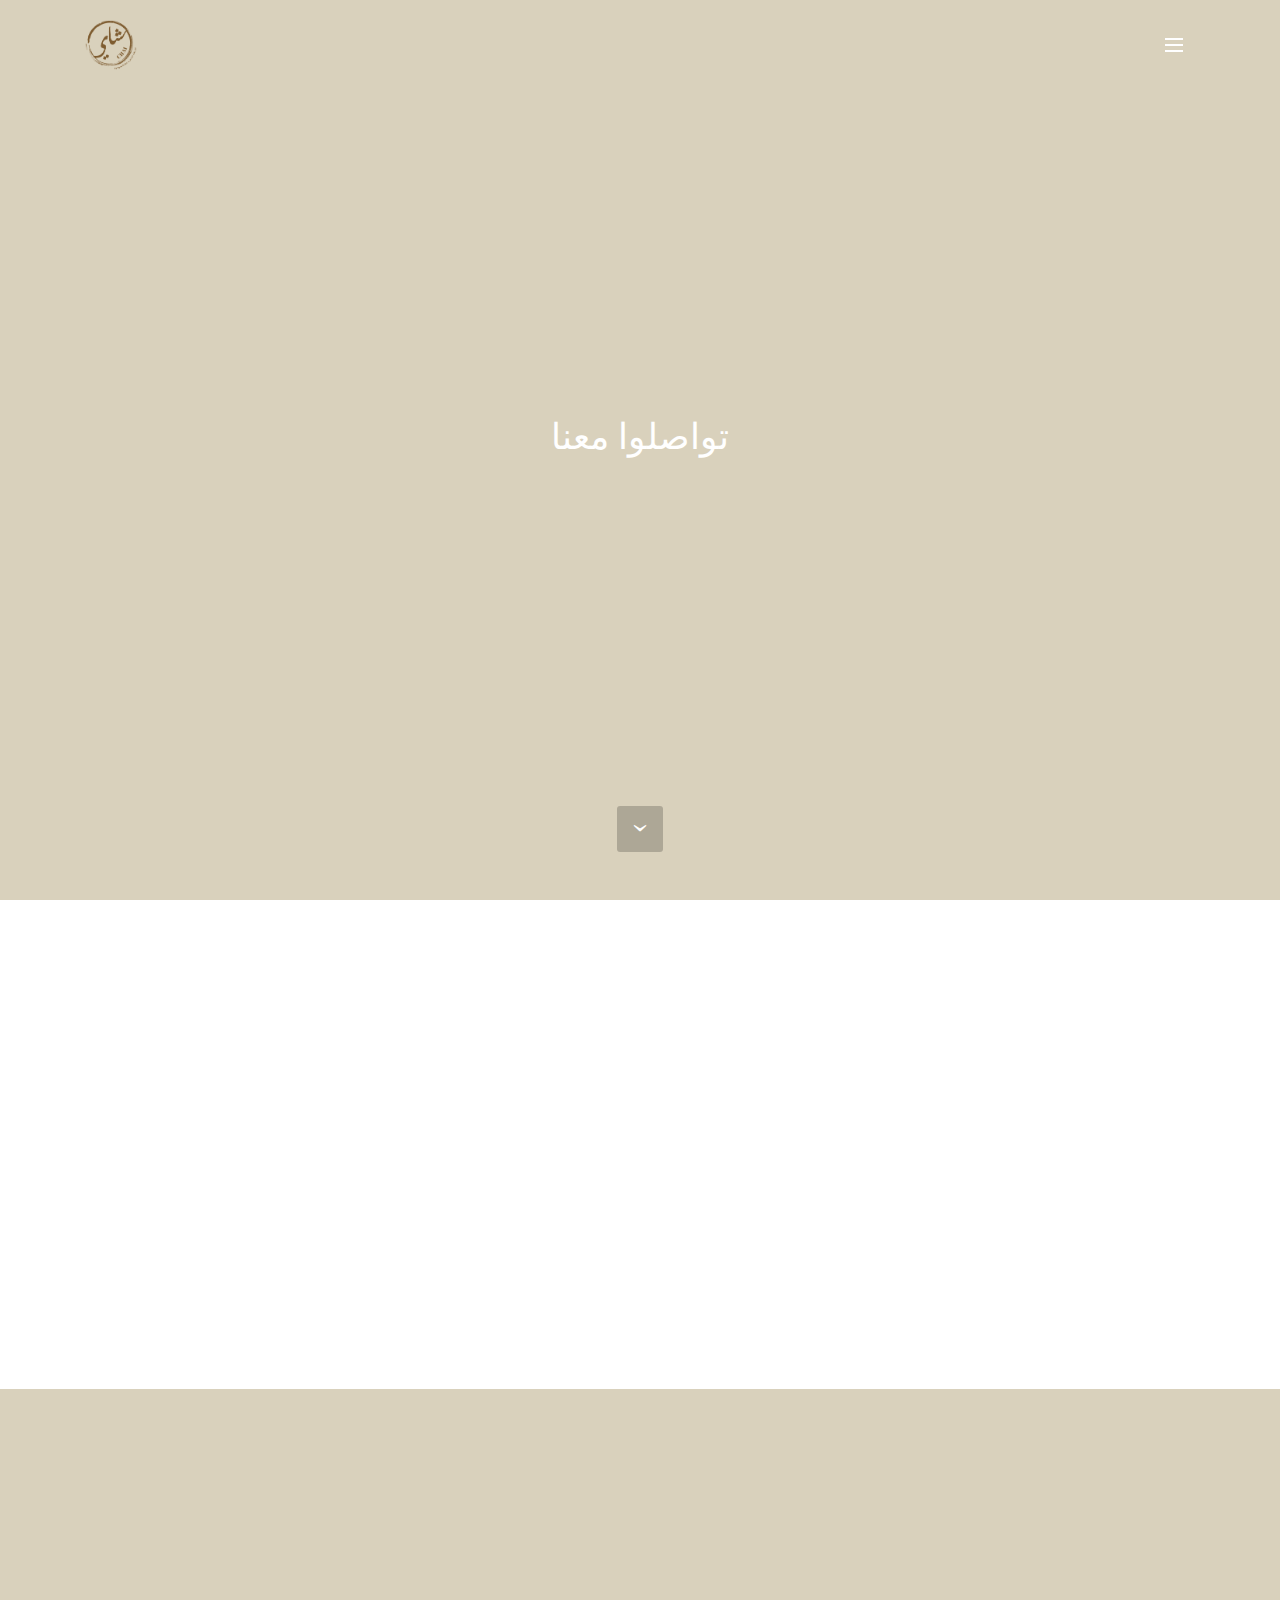
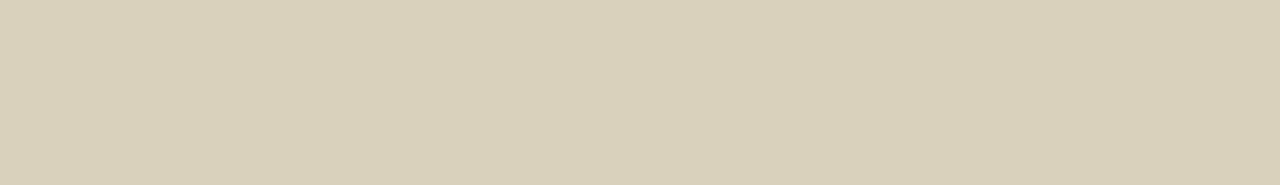
<file: page7.html>
<!DOCTYPE html>
<html  >
<head>
  <!-- Site made with Mobirise Website Builder v5.2.0, https://mobirise.com -->
  <meta charset="UTF-8">
  <meta http-equiv="X-UA-Compatible" content="IE=edge">
  <meta name="generator" content="Mobirise v5.2.0, mobirise.com">
  <meta name="viewport" content="width=device-width, initial-scale=1, minimum-scale=1">
  <link rel="shortcut icon" href="assets/images/transparentlogo-133x128.png" type="image/x-icon">
  <meta name="description" content="Website Builder Description">
  
  
  <title>تواصلوا معنا</title>
  <link rel="stylesheet" href="https://fonts.googleapis.com/css?family=Lora:400,700,400italic,700italic&subset=latin">
  <link rel="stylesheet" href="https://fonts.googleapis.com/css?family=Montserrat:400,700">
  <link rel="stylesheet" href="https://fonts.googleapis.com/css?family=Raleway:100,100i,200,200i,300,300i,400,400i,500,500i,600,600i,700,700i,800,800i,900,900i">
  <link rel="stylesheet" href="assets/tether/tether.min.css">
  <link rel="stylesheet" href="assets/bootstrap/css/bootstrap.min.css">
  <link rel="stylesheet" href="assets/animatecss/animate.min.css">
  <link rel="stylesheet" href="assets/dropdown/css/style.css">
  <link rel="stylesheet" href="assets/theme/css/style.css">
  <link rel="stylesheet" href="assets/theme/css/style-rtl.css">
  <link rel="preload" as="style" href="assets/mobirise/css/mbr-additional.css"><link rel="stylesheet" href="assets/mobirise/css/mbr-additional.css" type="text/css">
  
  
  
  
</head>
<body class="rtl">
  
  <section id="menu-34" data-rv-view="318">

    <nav class="navbar navbar-dropdown navbar-fixed-top">
        <div class="container">

            <div class="mbr-table">
                <div class="mbr-table-cell">

                    <div class="navbar-brand">
                        <span class="navbar-logo"><img src="assets/images/transparentlogo-133x128.png" alt="Mobirise"></span>
                        
                    </div>

                </div>
                <div class="mbr-table-cell">

                    <button class="navbar-toggler pull-xs-right" type="button" data-toggle="collapse" data-target="#exCollapsingNavbar">
                        <div class="hamburger-icon"></div>
                    </button>

                    <ul class="nav-dropdown collapse pull-xs-right nav navbar-nav navbar-toggleable-xl" id="exCollapsingNavbar"><li class="nav-item"><a class="nav-link link text-primary" href="index.html">من نحن</a></li><li class="nav-item"><a class="nav-link link text-primary" href="page1.html">قصتنا</a></li><li class="nav-item"><a class="nav-link link text-primary" href="page2.html">كلمة مؤسس يقند الراس</a></li><li class="nav-item"><a class="nav-link link text-primary" href="page3.html">ابحاثنا و تجاربنا</a></li><li class="nav-item"><a class="nav-link link text-primary" href="page4.html">خلطاتنا</a></li><li class="nav-item"><a class="nav-link link text-primary" href="page5.html">لماذا يقند الراس؟</a></li><li class="nav-item"><a class="nav-link link text-primary" href="page7.html">تواصلوا معنا</a></li><li class="nav-item"><a class="nav-link link text-primary" href="page6.html">T&amp;C</a></li><li class="nav-item nav-btn"><a class="nav-link btn btn-primary-outline btn-primary" href="http://chai-by-ygndelras.ae">English</a></li></ul>
                    <button hidden="" class="navbar-toggler navbar-close" type="button" data-toggle="collapse" data-target="#exCollapsingNavbar">
                        <div class="close-icon"></div>
                    </button>

                </div>
            </div>

        </div>
    </nav>

</section>

<section class="mbr-section mbr-section-hero mbr-section-full mbr-section-with-arrow mbr-after-navbar" id="header1-36" data-rv-view="310" style="background-color: rgb(217, 209, 188);">

    

    <div class="mbr-table-cell">

        <div class="container">
            <div class="row">
                <div class="mbr-section col-md-10 col-md-offset-1 text-xs-center">

                    <h1 class="mbr-section-title display-1"><span style="font-weight: normal;">تواصلوا معنا</span></h1>
                    
                    
                </div>
            </div>
        </div>
    </div>

    <div class="mbr-arrow mbr-arrow-floating" aria-hidden="true"><a href="#content5-37"><i class="mbr-arrow-icon"></i></a></div>

</section>

<section class="mbr-section" id="content5-37" data-rv-view="313" style="background-color: rgb(255, 255, 255); padding-top: 120px; padding-bottom: 0px;">

    

    <div class="container">
        <h3 class="mbr-section-title display-2"><span style="font-weight: normal;">Business Address</span></h3>
        
    </div>

</section>

<section class="mbr-section article mbr-section__container" id="content2-3b" data-rv-view="316" style="background-color: rgb(255, 255, 255); padding-top: 20px; padding-bottom: 120px;">

    <div class="container">
        <div class="row">
            <div class="col-xs-12 lead"><blockquote><p><span style="font-style: normal;">Ygnd ElRas</span></p><p><span style="font-size: 1.09rem; font-style: normal;">UAE, Abu Dhabi</span></p><p><span style="font-size: 1.07rem; font-style: normal;">Telephone:<a href="tel: +971505955826"> +971 50 5955826</a></span></p><p><span style="font-size: 1.09rem; font-style: normal;">Sales Email: <a href="mailto:info@chai-by-ygndelras.ae">info@chai-by-ygndelras.ae</a></span></p><p><span style="font-size: 1.09rem; font-style: normal;">Support Email: <a href="mailto:info@chai-by-ygndelras.ae">info@chai-by-ygndelras.ae</a></span></p></blockquote></div>
        </div>
    </div>

</section>

<section class="mbr-section mbr-section-md-padding mbr-footer footer1" id="contacts1-35" data-rv-view="320" style="background-color: rgb(217, 209, 188); padding-top: 90px; padding-bottom: 30px;">
    
    <div class="container">
        <div class="row">
            <div class="mbr-footer-content col-xs-12 col-md-3">
                <div><img src="assets/images/transparentlogo-128x123.png"></div>
            </div>
            <div class="mbr-footer-content col-xs-12 col-md-3">
                <p><strong>Address</strong><br>United Arab Emirates<br>Abu Dhabi&nbsp;<br>P. O. Box 33005<br></p>
            </div>
            <div class="mbr-footer-content col-xs-12 col-md-3">
                <p><strong>Contacts</strong><br>
Email:<a href="mailto:info@chai-by-ygndelras.ae"> info@chai-by-ygndelras.ae</a><br>
Phone: <a href="tel:+971505955826">+971 (50) 5955826</a><br><br></p>
            </div>
            <div class="mbr-footer-content col-xs-12 col-md-3">
                <p><strong>Links</strong><br><a class="text-primary" href="https://twitter.com/ygnd_elras" target="_blank">Twitter</a><br><a class="text-primary" href="https://www.facebook.com/profile.php?id=100017582012863" target="_blank">Facebook</a><br><a class="text-primary" href="https://www.youtube.com/channel/UCznCop7ordPzTQgdewv6Mzw" target="_blank">Youtube</a><br><a class="text-primary" href="https://www.instagram.com/ygnd_elras/" target="_blank">Istagram</a><br><a class="text-primary" href="https://wa.me/+971505955826">Whatsapp</a></p>
            </div>

        </div>
    </div>
</section>

<section class="mbr-section article mbr-section__container" id="content1-39" data-rv-view="322" style="background-color: rgb(217, 209, 188); padding-top: 20px; padding-bottom: 20px;">

    <div class="container">
        <div class="row">
            <div class="col-xs-12 lead"><p>© Copyright 2017 CHAI BY YGND ELRAS - All Rights Reserved</p></div>
        </div>
    </div>

</section>

<section class="mbr-section mbr-section__container" id="image2-3a" data-rv-view="324" style="background-color: rgb(217, 209, 188); padding-top: 0px; padding-bottom: 20px;">
    <div class="container">
        <div class="row">
            <div class="col-xs-12">
                <figure class="mbr-figure">
                    <div><img src="assets/images/screen-shot-2020-11-05-at-11.16.48-pm-copy-2-1400x55.jpg"></div>

                    

                </figure>
            </div>
        </div>
    </div>
</section>


<script src="assets/web/assets/jquery/jquery.min.js"></script>
  <script src="assets/tether/tether.min.js"></script>
  <script src="assets/web/assets/bootstrap4-migrate/bootstrap.min.js"></script>
  <script src="assets/smooth-scroll/smooth-scroll.js"></script>
  <script src="assets/viewport-checker/jquery.viewportchecker.js"></script>
  <script src="assets/dropdown/js/script.min.js"></script>
  <script src="assets/touch-swipe/jquery.touch-swipe.min.js"></script>
  <script src="assets/theme/js/script.js"></script>
  
  
  
  <input name="animation" type="hidden">
  </body>
</html>
</file>
<file: assets/web/assets/mobirise-icons/mobirise-icons.css>
@font-face {
  font-family: 'MobiriseIcons';
  src:  url('mobirise-icons.eot?spat4u');
  src:  url('mobirise-icons.eot?spat4u#iefix') format('embedded-opentype'),
    url('mobirise-icons.ttf?spat4u') format('truetype'),
    url('mobirise-icons.woff?spat4u') format('woff'),
    url('mobirise-icons.svg?spat4u#MobiriseIcons') format('svg');
  font-weight: normal;
  font-style: normal;
  font-display: swap;
}

[class^="mbri-"], [class*=" mbri-"] {
  /* use !important to prevent issues with browser extensions that change fonts */
  font-family: MobiriseIcons !important;
  speak: none;
  font-style: normal;
  font-weight: normal;
  font-variant: normal;
  text-transform: none;
  line-height: 1;

  /* Better Font Rendering =========== */
  -webkit-font-smoothing: antialiased;
  -moz-osx-font-smoothing: grayscale;
}

.mbri-add-submenu:before {
  content: "\e900";
}
.mbri-alert:before {
  content: "\e901";
}
.mbri-align-center:before {
  content: "\e902";
}
.mbri-align-justify:before {
  content: "\e903";
}
.mbri-align-left:before {
  content: "\e904";
}
.mbri-align-right:before {
  content: "\e905";
}
.mbri-android:before {
  content: "\e906";
}
.mbri-apple:before {
  content: "\e907";
}
.mbri-arrow-down:before {
  content: "\e908";
}
.mbri-arrow-next:before {
  content: "\e909";
}
.mbri-arrow-prev:before {
  content: "\e90a";
}
.mbri-arrow-up:before {
  content: "\e90b";
}
.mbri-bold:before {
  content: "\e90c";
}
.mbri-bookmark:before {
  content: "\e90d";
}
.mbri-bootstrap:before {
  content: "\e90e";
}
.mbri-briefcase:before {
  content: "\e90f";
}
.mbri-browse:before {
  content: "\e910";
}
.mbri-bulleted-list:before {
  content: "\e911";
}
.mbri-calendar:before {
  content: "\e912";
}
.mbri-camera:before {
  content: "\e913";
}
.mbri-cart-add:before {
  content: "\e914";
}
.mbri-cart-full:before {
  content: "\e915";
}
.mbri-cash:before {
  content: "\e916";
}
.mbri-change-style:before {
  content: "\e917";
}
.mbri-chat:before {
  content: "\e918";
}
.mbri-clock:before {
  content: "\e919";
}
.mbri-close:before {
  content: "\e91a";
}
.mbri-cloud:before {
  content: "\e91b";
}
.mbri-code:before {
  content: "\e91c";
}
.mbri-contact-form:before {
  content: "\e91d";
}
.mbri-credit-card:before {
  content: "\e91e";
}
.mbri-cursor-click:before {
  content: "\e91f";
}
.mbri-cust-feedback:before {
  content: "\e920";
}
.mbri-database:before {
  content: "\e921";
}
.mbri-delivery:before {
  content: "\e922";
}
.mbri-desktop:before {
  content: "\e923";
}
.mbri-devices:before {
  content: "\e924";
}
.mbri-down:before {
  content: "\e925";
}
.mbri-download:before {
  content: "\e989";
}
.mbri-drag-n-drop:before {
  content: "\e927";
}
.mbri-drag-n-drop2:before {
  content: "\e928";
}
.mbri-edit:before {
  content: "\e929";
}
.mbri-edit2:before {
  content: "\e92a";
}
.mbri-error:before {
  content: "\e92b";
}
.mbri-extension:before {
  content: "\e92c";
}
.mbri-features:before {
  content: "\e92d";
}
.mbri-file:before {
  content: "\e92e";
}
.mbri-flag:before {
  content: "\e92f";
}
.mbri-folder:before {
  content: "\e930";
}
.mbri-gift:before {
  content: "\e931";
}
.mbri-github:before {
  content: "\e932";
}
.mbri-globe:before {
  content: "\e933";
}
.mbri-globe-2:before {
  content: "\e934";
}
.mbri-growing-chart:before {
  content: "\e935";
}
.mbri-hearth:before {
  content: "\e936";
}
.mbri-help:before {
  content: "\e937";
}
.mbri-home:before {
  content: "\e938";
}
.mbri-hot-cup:before {
  content: "\e939";
}
.mbri-idea:before {
  content: "\e93a";
}
.mbri-image-gallery:before {
  content: "\e93b";
}
.mbri-image-slider:before {
  content: "\e93c";
}
.mbri-info:before {
  content: "\e93d";
}
.mbri-italic:before {
  content: "\e93e";
}
.mbri-key:before {
  content: "\e93f";
}
.mbri-laptop:before {
  content: "\e940";
}
.mbri-layers:before {
  content: "\e941";
}
.mbri-left-right:before {
  content: "\e942";
}
.mbri-left:before {
  content: "\e943";
}
.mbri-letter:before {
  content: "\e944";
}
.mbri-like:before {
  content: "\e945";
}
.mbri-link:before {
  content: "\e946";
}
.mbri-lock:before {
  content: "\e947";
}
.mbri-login:before {
  content: "\e948";
}
.mbri-logout:before {
  content: "\e949";
}
.mbri-magic-stick:before {
  content: "\e94a";
}
.mbri-map-pin:before {
  content: "\e94b";
}
.mbri-menu:before {
  content: "\e94c";
}
.mbri-mobile:before {
  content: "\e94d";
}
.mbri-mobile2:before {
  content: "\e94e";
}
.mbri-mobirise:before {
  content: "\e94f";
}
.mbri-more-horizontal:before {
  content: "\e950";
}
.mbri-more-vertical:before {
  content: "\e951";
}
.mbri-music:before {
  content: "\e952";
}
.mbri-new-file:before {
  content: "\e953";
}
.mbri-numbered-list:before {
  content: "\e954";
}
.mbri-opened-folder:before {
  content: "\e955";
}
.mbri-pages:before {
  content: "\e956";
}
.mbri-paper-plane:before {
  content: "\e957";
}
.mbri-paperclip:before {
  content: "\e958";
}
.mbri-photo:before {
  content: "\e959";
}
.mbri-photos:before {
  content: "\e95a";
}
.mbri-pin:before {
  content: "\e95b";
}
.mbri-play:before {
  content: "\e95c";
}
.mbri-plus:before {
  content: "\e95d";
}
.mbri-preview:before {
  content: "\e95e";
}
.mbri-print:before {
  content: "\e95f";
}
.mbri-protect:before {
  content: "\e960";
}
.mbri-question:before {
  content: "\e961";
}
.mbri-quote-left:before {
  content: "\e962";
}
.mbri-quote-right:before {
  content: "\e963";
}
.mbri-refresh:before {
  content: "\e964";
}
.mbri-responsive:before {
  content: "\e965";
}
.mbri-right:before {
  content: "\e966";
}
.mbri-rocket:before {
  content: "\e967";
}
.mbri-sad-face:before {
  content: "\e968";
}
.mbri-sale:before {
  content: "\e969";
}
.mbri-save:before {
  content: "\e96a";
}
.mbri-search:before {
  content: "\e96b";
}
.mbri-setting:before {
  content: "\e96c";
}
.mbri-setting2:before {
  content: "\e96d";
}
.mbri-setting3:before {
  content: "\e96e";
}
.mbri-share:before {
  content: "\e96f";
}
.mbri-shopping-bag:before {
  content: "\e970";
}
.mbri-shopping-basket:before {
  content: "\e971";
}
.mbri-shopping-cart:before {
  content: "\e972";
}
.mbri-sites:before {
  content: "\e973";
}
.mbri-smile-face:before {
  content: "\e974";
}
.mbri-speed:before {
  content: "\e975";
}
.mbri-star:before {
  content: "\e976";
}
.mbri-success:before {
  content: "\e977";
}
.mbri-sun:before {
  content: "\e978";
}
.mbri-sun2:before {
  content: "\e979";
}
.mbri-tablet:before {
  content: "\e97a";
}
.mbri-tablet-vertical:before {
  content: "\e97b";
}
.mbri-target:before {
  content: "\e97c";
}
.mbri-timer:before {
  content: "\e97d";
}
.mbri-to-ftp:before {
  content: "\e97e";
}
.mbri-to-local-drive:before {
  content: "\e97f";
}
.mbri-touch-swipe:before {
  content: "\e980";
}
.mbri-touch:before {
  content: "\e981";
}
.mbri-trash:before {
  content: "\e982";
}
.mbri-underline:before {
  content: "\e983";
}
.mbri-unlink:before {
  content: "\e984";
}
.mbri-unlock:before {
  content: "\e985";
}
.mbri-up-down:before {
  content: "\e986";
}
.mbri-up:before {
  content: "\e987";
}
.mbri-update:before {
  content: "\e988";
}
.mbri-upload:before {
 content: "\e926"; 
}
.mbri-user:before {
  content: "\e98a";
}
.mbri-user2:before {
  content: "\e98b";
}
.mbri-users:before {
  content: "\e98c";
}
.mbri-video:before {
  content: "\e98d";
}
.mbri-video-play:before {
  content: "\e98e";
}
.mbri-watch:before {
  content: "\e98f";
}
.mbri-website-theme:before {
  content: "\e990";
}
.mbri-wifi:before {
  content: "\e991";
}
.mbri-windows:before {
  content: "\e992";
}
.mbri-zoom-out:before {
  content: "\e993";
}
.mbri-redo:before {
  content: "\e994";
}
.mbri-undo:before {
  content: "\e995";
}
</file>
<file: assets/et-line-font-plugin/style.css>
@font-face {
	font-family: 'et-line';
	src:url('fonts/et-line.eot');
	src:url('fonts/et-line.eot?#iefix') format('embedded-opentype'),
		url('fonts/et-line.woff') format('woff'),
		url('fonts/et-line.ttf') format('truetype'),
		url('fonts/et-line.svg#et-line') format('svg');
	font-weight: normal;
	font-style: normal;
}

/* Use the following CSS code if you want to use data attributes for inserting your icons */
.etl-icon, [data-icon]:before {
	font-family: 'et-line';
	content: attr(data-icon);
	speak: none;
	font-weight: normal;
	font-variant: normal;
	text-transform: none;
	line-height: 1;
	-webkit-font-smoothing: antialiased;
	-moz-osx-font-smoothing: grayscale;
	display:inline-block;
}

/* Use the following CSS code if you want to have a class per icon */
/*
Instead of a list of all class selectors,
you can use the generic selector below, but it's slower:
[class*="icon-"] {
*/
.icon-mobile, .icon-laptop, .icon-desktop, .icon-tablet, .icon-phone, .icon-document, .icon-documents, .icon-search, .icon-clipboard, .icon-newspaper, .icon-notebook, .icon-book-open, .icon-browser, .icon-calendar, .icon-presentation, .icon-picture, .icon-pictures, .icon-video, .icon-camera, .icon-printer, .icon-toolbox, .icon-briefcase, .icon-wallet, .icon-gift, .icon-bargraph, .icon-grid, .icon-expand, .icon-focus, .icon-edit, .icon-adjustments, .icon-ribbon, .icon-hourglass, .icon-lock, .icon-megaphone, .icon-shield, .icon-trophy, .icon-flag, .icon-map, .icon-puzzle, .icon-basket, .icon-envelope, .icon-streetsign, .icon-telescope, .icon-gears, .icon-key, .icon-paperclip, .icon-attachment, .icon-pricetags, .icon-lightbulb, .icon-layers, .icon-pencil, .icon-tools, .icon-tools-2, .icon-scissors, .icon-paintbrush, .icon-magnifying-glass, .icon-circle-compass, .icon-linegraph, .icon-mic, .icon-strategy, .icon-beaker, .icon-caution, .icon-recycle, .icon-anchor, .icon-profile-male, .icon-profile-female, .icon-bike, .icon-wine, .icon-hotairballoon, .icon-globe, .icon-genius, .icon-map-pin, .icon-dial, .icon-chat, .icon-heart, .icon-cloud, .icon-upload, .icon-download, .icon-target, .icon-hazardous, .icon-piechart, .icon-speedometer, .icon-global, .icon-compass, .icon-lifesaver, .icon-clock, .icon-aperture, .icon-quote, .icon-scope, .icon-alarmclock, .icon-refresh, .icon-happy, .icon-sad, .icon-facebook, .icon-twitter, .icon-googleplus, .icon-rss, .icon-tumblr, .icon-linkedin, .icon-dribbble {
	font-family: 'et-line';
	speak: none;
	font-style: normal;
	font-weight: normal;
	font-variant: normal;
	text-transform: none;
	line-height: 1;
	-webkit-font-smoothing: antialiased;
	-moz-osx-font-smoothing: grayscale;
	display:inline-block;
}
.icon-mobile:before {
	content: "\e000";
}
.icon-laptop:before {
	content: "\e001";
}
.icon-desktop:before {
	content: "\e002";
}
.icon-tablet:before {
	content: "\e003";
}
.icon-phone:before {
	content: "\e004";
}
.icon-document:before {
	content: "\e005";
}
.icon-documents:before {
	content: "\e006";
}
.icon-search:before {
	content: "\e007";
}
.icon-clipboard:before {
	content: "\e008";
}
.icon-newspaper:before {
	content: "\e009";
}
.icon-notebook:before {
	content: "\e00a";
}
.icon-book-open:before {
	content: "\e00b";
}
.icon-browser:before {
	content: "\e00c";
}
.icon-calendar:before {
	content: "\e00d";
}
.icon-presentation:before {
	content: "\e00e";
}
.icon-picture:before {
	content: "\e00f";
}
.icon-pictures:before {
	content: "\e010";
}
.icon-video:before {
	content: "\e011";
}
.icon-camera:before {
	content: "\e012";
}
.icon-printer:before {
	content: "\e013";
}
.icon-toolbox:before {
	content: "\e014";
}
.icon-briefcase:before {
	content: "\e015";
}
.icon-wallet:before {
	content: "\e016";
}
.icon-gift:before {
	content: "\e017";
}
.icon-bargraph:before {
	content: "\e018";
}
.icon-grid:before {
	content: "\e019";
}
.icon-expand:before {
	content: "\e01a";
}
.icon-focus:before {
	content: "\e01b";
}
.icon-edit:before {
	content: "\e01c";
}
.icon-adjustments:before {
	content: "\e01d";
}
.icon-ribbon:before {
	content: "\e01e";
}
.icon-hourglass:before {
	content: "\e01f";
}
.icon-lock:before {
	content: "\e020";
}
.icon-megaphone:before {
	content: "\e021";
}
.icon-shield:before {
	content: "\e022";
}
.icon-trophy:before {
	content: "\e023";
}
.icon-flag:before {
	content: "\e024";
}
.icon-map:before {
	content: "\e025";
}
.icon-puzzle:before {
	content: "\e026";
}
.icon-basket:before {
	content: "\e027";
}
.icon-envelope:before {
	content: "\e028";
}
.icon-streetsign:before {
	content: "\e029";
}
.icon-telescope:before {
	content: "\e02a";
}
.icon-gears:before {
	content: "\e02b";
}
.icon-key:before {
	content: "\e02c";
}
.icon-paperclip:before {
	content: "\e02d";
}
.icon-attachment:before {
	content: "\e02e";
}
.icon-pricetags:before {
	content: "\e02f";
}
.icon-lightbulb:before {
	content: "\e030";
}
.icon-layers:before {
	content: "\e031";
}
.icon-pencil:before {
	content: "\e032";
}
.icon-tools:before {
	content: "\e033";
}
.icon-tools-2:before {
	content: "\e034";
}
.icon-scissors:before {
	content: "\e035";
}
.icon-paintbrush:before {
	content: "\e036";
}
.icon-magnifying-glass:before {
	content: "\e037";
}
.icon-circle-compass:before {
	content: "\e038";
}
.icon-linegraph:before {
	content: "\e039";
}
.icon-mic:before {
	content: "\e03a";
}
.icon-strategy:before {
	content: "\e03b";
}
.icon-beaker:before {
	content: "\e03c";
}
.icon-caution:before {
	content: "\e03d";
}
.icon-recycle:before {
	content: "\e03e";
}
.icon-anchor:before {
	content: "\e03f";
}
.icon-profile-male:before {
	content: "\e040";
}
.icon-profile-female:before {
	content: "\e041";
}
.icon-bike:before {
	content: "\e042";
}
.icon-wine:before {
	content: "\e043";
}
.icon-hotairballoon:before {
	content: "\e044";
}
.icon-globe:before {
	content: "\e045";
}
.icon-genius:before {
	content: "\e046";
}
.icon-map-pin:before {
	content: "\e047";
}
.icon-dial:before {
	content: "\e048";
}
.icon-chat:before {
	content: "\e049";
}
.icon-heart:before {
	content: "\e04a";
}
.icon-cloud:before {
	content: "\e04b";
}
.icon-upload:before {
	content: "\e04c";
}
.icon-download:before {
	content: "\e04d";
}
.icon-target:before {
	content: "\e04e";
}
.icon-hazardous:before {
	content: "\e04f";
}
.icon-piechart:before {
	content: "\e050";
}
.icon-speedometer:before {
	content: "\e051";
}
.icon-global:before {
	content: "\e052";
}
.icon-compass:before {
	content: "\e053";
}
.icon-lifesaver:before {
	content: "\e054";
}
.icon-clock:before {
	content: "\e055";
}
.icon-aperture:before {
	content: "\e056";
}
.icon-quote:before {
	content: "\e057";
}
.icon-scope:before {
	content: "\e058";
}
.icon-alarmclock:before {
	content: "\e059";
}
.icon-refresh:before {
	content: "\e05a";
}
.icon-happy:before {
	content: "\e05b";
}
.icon-sad:before {
	content: "\e05c";
}
.icon-facebook:before {
	content: "\e05d";
}
.icon-twitter:before {
	content: "\e05e";
}
.icon-googleplus:before {
	content: "\e05f";
}
.icon-rss:before {
	content: "\e060";
}
.icon-tumblr:before {
	content: "\e061";
}
.icon-linkedin:before {
	content: "\e062";
}
.icon-dribbble:before {
	content: "\e063";
}
</file>
<file: assets/dropdown/css/style.css>
.navbar-dropdown {
  left: 0;
  padding: 0;
  position: absolute;
  right: 0;
  top: 0;
  transition: all 0.45s ease;
  z-index: 1030; }
  .navbar-dropdown .navbar-brand {
    float: none;
    font-size: 0;
    padding: 1.25rem 0;
    position: relative;
    transition: padding 0.25s ease;
    white-space: nowrap; }
    .navbar-dropdown .navbar-brand::before {
      content: "";
      display: inline-block;
      height: 100%;
      vertical-align: middle; }
  .navbar-dropdown .navbar-logo,
  .navbar-dropdown .navbar-caption {
    display: inline-block;
    vertical-align: middle; }
  .navbar-dropdown .navbar-logo {
    margin-right: 0.8rem;
    transition: margin 0.3s ease-in-out; }
    .navbar-dropdown .navbar-logo img {
      height: 3.125rem;
      transition: all 0.3s ease-in-out; }
  .navbar-dropdown .mbr-table-cell {
    height: 5.625rem; }
  .navbar-dropdown .navbar-caption {
    font-family: "Montserrat";
    font-size: 1rem;
    font-weight: 700;
    white-space: normal; }
    .navbar-dropdown .navbar-caption, .navbar-dropdown .navbar-caption:hover {
      color: inherit;
      text-decoration: none; }
  .navbar-dropdown.navbar-fixed-top {
    position: fixed; }
  .navbar-dropdown.bg-color.transparent {
    background: none !important; }
  .navbar-dropdown.navbar-short .navbar-brand {
    padding: 0.625rem 0; }
  .navbar-dropdown.navbar-short .navbar-logo {
    margin-right: 0.5rem; }
    .navbar-dropdown.navbar-short .navbar-logo img {
      height: 2.375rem; }
  .navbar-dropdown.navbar-short .mbr-table-cell {
    height: 3.625rem; }
  .navbar-dropdown .navbar-close {
    left: 0.6875rem;
    position: fixed;
    top: 0.75rem;
    z-index: 1000; }
  .navbar-dropdown.opened {
    background: none !important; }
    .navbar-dropdown.opened .navbar-brand,
    .navbar-dropdown.opened .navbar-toggler {
      display: none; }
  .navbar-dropdown .hamburger-icon {
    content: "";
    width: 16px;
    -webkit-box-shadow: 0 -6px 0 1px,0 0 0 1px,0 6px 0 1px;
    -moz-box-shadow: 0 -6px 0 1px,0 0 0 1px,0 6px 0 1px;
    box-shadow: 0 -6px 0 1px,0 0 0 1px,0 6px 0 1px; }
  .navbar-dropdown .close-icon {
    position: relative;
    width: 21px;
    height: 21px;
    overflow: hidden; }
    .navbar-dropdown .close-icon::before, .navbar-dropdown .close-icon::after {
      content: '';
      position: absolute;
      height: 2px;
      width: 100%;
      top: 50%;
      left: 0;
      margin-top: -1px; }
    .navbar-dropdown .close-icon::before {
      transform: rotate(45deg);
      -ms-transform: rotate(45deg);
      -webkit-transform: rotate(45deg); }
    .navbar-dropdown .close-icon::after {
      transform: rotate(-45deg);
      -ms-transform: rotate(-45deg);
      -webkit-transform: rotate(-45deg); }

.dropdown-menu .dropdown-toggle[data-toggle="dropdown-submenu"]::after {
  border-bottom: 0.35em solid transparent;
  border-left: 0.35em solid;
  border-right: 0;
  border-top: 0.35em solid transparent;
  margin-left: 0.3rem; }

.dropdown-menu .dropdown-item:focus {
  outline: 0; }

.nav-dropdown {
  display: table !important;
  font-family: "Montserrat";
  font-size: 0.75rem;
  font-weight: 700;
  height: auto !important; }
  .nav-dropdown .nav-item {
    display: table-cell;
    float: none;
    vertical-align: middle; }
  .nav-dropdown .nav-btn {
    padding-left: 1rem; }
  .nav-dropdown .link {
    margin: 1.667em;
    padding: 0;
    transition: color .2s ease-in-out; }
    .nav-dropdown .link.dropdown-toggle {
      margin-right: 2.583em; }
      .nav-dropdown .link.dropdown-toggle::after {
        margin-left: .25rem;
        border-top: 0.35em solid;
        border-right: 0.35em solid transparent;
        border-left: 0.35em solid transparent;
        border-bottom: 0; }
      .nav-dropdown .link.dropdown-toggle::after {
        display: block;
        margin-top: -0.1667em;
        position: absolute;
        right: 1.3333em;
        top: 50%; }
      .nav-dropdown .link.dropdown-toggle[aria-expanded="true"] {
        margin: 0;
        padding: 1.667em 2.583em 1.667em 1.667em; }
  .nav-dropdown .link::after,
  .nav-dropdown .dropdown-item::after {
    color: inherit; }
  .nav-dropdown .btn {
    font-size: 0.75rem;
    font-weight: 700;
    letter-spacing: 0;
    margin-bottom: 0;
    padding-left: 1.25rem;
    padding-right: 1.25rem; }
  .nav-dropdown .dropdown-menu {
    border-radius: 0;
    border: 0;
    left: 0;
    margin: 0;
    padding-bottom: 1.25rem;
    padding-top: 1.25rem; }
  .nav-dropdown .dropdown-submenu {
    left: 100%;
    margin-left: 0.125rem;
    margin-top: -1.25rem;
    top: 0; }
  .nav-dropdown .dropdown-item {
    font-size: 0.8125rem;
    font-weight: 500;
    line-height: 2;
    padding: 0.3846em 4.615em 0.3846em 1.5385em;
    position: relative;
    transition: color .2s ease-in-out, background-color .2s ease-in-out; }
    .nav-dropdown .dropdown-item::after {
      margin-top: -0.3077em;
      position: absolute;
      right: 1.1538em;
      top: 50%; }
    .nav-dropdown .dropdown-item:focus, .nav-dropdown .dropdown-item:hover {
      background: none; }

@media (max-width: 767px) {
  .nav-dropdown.navbar-toggleable-sm {
    bottom: 0;
    display: none;
    left: 0;
    overflow-x: hidden;
    position: fixed;
    top: 0;
    transform: translateX(-100%);
    -ms-transform: translateX(-100%);
    -webkit-transform: translateX(-100%);
    width: 18.75rem;
    z-index: 999; } }
.nav-dropdown.navbar-toggleable-xl {
  bottom: 0;
  display: none;
  left: 0;
  overflow-x: hidden;
  position: fixed;
  top: 0;
  transform: translateX(-100%);
  -ms-transform: translateX(-100%);
  -webkit-transform: translateX(-100%);
  width: 18.75rem;
  z-index: 999; }

.nav-dropdown-sm {
  display: block !important;
  overflow-x: hidden;
  overflow: auto;
  padding-top: 3.875rem; }
  .nav-dropdown-sm::after {
    content: "";
    display: block;
    height: 3rem;
    width: 100%; }
  .nav-dropdown-sm.collapse.in ~ .navbar-close {
    display: block !important; }
  .nav-dropdown-sm.collapsing, .nav-dropdown-sm.collapse.in {
    transform: translateX(0);
    -ms-transform: translateX(0);
    -webkit-transform: translateX(0);
    transition: all 0.25s ease-out;
    -webkit-transition: all 0.25s ease-out; }
  .nav-dropdown-sm.collapsing[aria-expanded="false"] {
    transform: translateX(-100%);
    -ms-transform: translateX(-100%);
    -webkit-transform: translateX(-100%); }
  .nav-dropdown-sm .nav-item {
    display: block;
    margin-left: 0 !important;
    padding-left: 0; }
  .nav-dropdown-sm .link,
  .nav-dropdown-sm .dropdown-item {
    border-top: 1px dotted rgba(255, 255, 255, 0.1);
    font-size: 0.8125rem;
    line-height: 1.6;
    margin: 0 !important;
    padding: 0.875rem 2.4rem 0.875rem 1.5625rem !important;
    position: relative;
    white-space: normal; }
    .nav-dropdown-sm .link:focus, .nav-dropdown-sm .link:hover,
    .nav-dropdown-sm .dropdown-item:focus,
    .nav-dropdown-sm .dropdown-item:hover {
      background: rgba(0, 0, 0, 0.2) !important; }
  .nav-dropdown-sm .nav-btn {
    position: relative;
    padding: 1.5625rem 1.5625rem 0 1.5625rem; }
    .nav-dropdown-sm .nav-btn::before {
      border-top: 1px dotted rgba(255, 255, 255, 0.1);
      content: "";
      left: 0;
      position: absolute;
      top: 0;
      width: 100%; }
    .nav-dropdown-sm .nav-btn + .nav-btn {
      padding-top: 0.625rem; }
      .nav-dropdown-sm .nav-btn + .nav-btn::before {
        display: none; }
  .nav-dropdown-sm .btn {
    padding: 0.625rem 0; }
  .nav-dropdown-sm .dropdown-toggle::after {
    position: absolute;
    right: 1.25rem;
    top: 50%;
    margin-top: -0.154em; }
  .nav-dropdown-sm .dropdown-toggle[data-toggle="dropdown-submenu"]::after {
    margin-left: .25rem;
    border-top: 0.35em solid;
    border-right: 0.35em solid transparent;
    border-left: 0.35em solid transparent;
    border-bottom: 0; }
  .nav-dropdown-sm .dropdown-toggle[data-toggle="dropdown-submenu"][aria-expanded="true"]::after {
    border-top: 0;
    border-right: 0.35em solid transparent;
    border-left: 0.35em solid transparent;
    border-bottom: 0.35em solid; }
  .nav-dropdown-sm .dropdown-menu {
    margin: 0;
    padding: 0;
    position: relative;
    top: 0;
    left: 0;
    width: 100%;
    border: 0;
    float: none;
    border-radius: 0;
    background: none; }

.is-builder .nav-dropdown.collapsing {
  transition: none !important; }

/*# sourceMappingURL=style.css.map */
</file>
<file: assets/theme/css/style-rtl.css>
body.rtl section h1, body.rtl section h2, body.rtl section h3, body.rtl section h4, body.rtl section h5, body.rtl section h6,
body.rtl section p, body.rtl section a.btn, body.rtl section .mbr-gallery-title, body.rtl section .mbr-price-value,
body.rtl section .mbr-figure-caption, body.rtl section small, body.rtl section blockquote,
body.rtl section .mbr-author-name, body.rtl section .mbr-plan-label, body.rtl section .mbr-price-figure,
body.rtl section li, body.rtl section label.form-control-label, body.rtl section label.startPreset,
body.rtl section .form-control, body.rtl section span.innerPhone, body.rtl section span.innerEmail,
body.rtl section a.navbar-caption, body.rtl section th, body.rtl section td, body.rtl section strong {
  direction: rtl !important; }
body.rtl section th, body.rtl section .dataTables_info {
  text-align: right; }
body.rtl section label.form-control-label {
  display: block; }
body.rtl section.extHeader15 input[type='email'], body.rtl section.extHeader16 input[type='email'] {
  padding-right: 15px;
  padding-left: 0; }
  body.rtl section.extHeader15 input[type='email']:focus, body.rtl section.extHeader16 input[type='email']:focus {
    padding-right: 15px;
    padding-left: 0; }
body.rtl section.extHeader15 .form_wraper:hover input[type="email"], body.rtl section.extHeader16 .form_wraper:hover input[type="email"] {
  padding-right: 15px;
  padding-left: 0; }
body.rtl footer {
  direction: rtl !important; }

/*# sourceMappingURL=style-rtl.css.map */
</file>
<file: assets/mobirise/css/mbr-additional.css>
@import url(https://fonts.googleapis.com/css?family=Montserrat:400,700&display=swap);
@import url(https://fonts.googleapis.com/css?family=Lora:400,700&display=swap);
@import url(https://fonts.googleapis.com/css?family=Raleway:400,300,700&display=swap);
@import url(https://fonts.googleapis.com/css?family=Montserrat:400,700);
@import url(https://fonts.googleapis.com/css?family=Lora:400,700);
@import url(https://fonts.googleapis.com/css?family=PT+Sans:400,700);
@import url(https://fonts.googleapis.com/css?family=Roboto:400,300,700);



body,
input,
textarea,
.mbr-company .list-group-text {
  font-family: 'Raleway', sans-serif;
}
.mbr-footer-content li,
.mbr-footer .mbr-contacts li {
  font-family: 'Raleway', sans-serif;
}
.btn,
.alert,
h1,
h2,
h3,
h4,
h5,
h6,
.h1,
.h2,
.h3,
.h4,
.h5,
.h6,
.display-1,
.display-2,
.display-3,
.display-4,
.mbr-figure .mbr-figure-caption,
.mbr-gallery-title,
.mbr-map [data-state-details],
.mbr-price {
  font-family: 'Montserrat', sans-serif;
}
.mbr-footer-content h1,
.mbr-footer .mbr-contacts h1,
.mbr-footer-content h2,
.mbr-footer .mbr-contacts h2,
.mbr-footer-content h3,
.mbr-footer .mbr-contacts h3,
.mbr-footer-content h4,
.mbr-footer .mbr-contacts h4,
.mbr-footer-content p strong,
.mbr-footer .mbr-contacts p strong,
.mbr-footer-content strong,
.mbr-footer .mbr-contacts strong {
  font-family: 'Montserrat', sans-serif;
}
.btn {
  border-radius: 1.6em;
}
.mbr-subscribe .btn {
  border-radius: 1.6em !important;
}
.btn-sm,
.lead a,
.lead blockquote,
.mbr-section-subtitle,
.mbr-section-hero .mbr-section-lead,
.mbr-cards .card-subtitle,
.mbr-testimonial .card-block {
  font-family: 'Lora', serif;
}
.mbr-author-name {
  font-family: 'Montserrat', sans-serif;
}
.mbr-author-desc {
  font-family: 'Lora', serif;
}
.mbr-plan-title {
  font-family: 'Montserrat', sans-serif;
}
.mbr-plan-subtitle,
.mbr-plan-price-desc {
  font-family: 'Lora', serif;
}
.bg-primary {
  background-color: #1d5632 !important;
}
.bg-success {
  background-color: #1d5632 !important;
}
.bg-info {
  background-color: #1d5632 !important;
}
.bg-warning {
  background-color: #1d5632 !important;
}
.bg-danger {
  background-color: #1d5632 !important;
}
.btn-primary {
  background-color: #1d5632;
  border-color: #1d5632;
  color: #ffffff;
}
.btn-primary:hover,
.btn-primary:focus,
.btn-primary.focus,
.btn-primary:active,
.btn-primary.active {
  color: #ffffff;
  background-color: #0a1d11;
  border-color: #0a1d11;
}
.btn-primary.disabled,
.btn-primary:disabled {
  color: #ffffff !important;
  background-color: #0a1d11 !important;
  border-color: #0a1d11 !important;
}
.btn-secondary {
  background-color: #1d5632;
  border-color: #1d5632;
  color: #ffffff;
}
.btn-secondary:hover,
.btn-secondary:focus,
.btn-secondary.focus,
.btn-secondary:active,
.btn-secondary.active {
  color: #ffffff;
  background-color: #0a1d11;
  border-color: #0a1d11;
}
.btn-secondary.disabled,
.btn-secondary:disabled {
  color: #ffffff !important;
  background-color: #0a1d11 !important;
  border-color: #0a1d11 !important;
}
.btn-info {
  background-color: #1d5632;
  border-color: #1d5632;
  color: #ffffff;
}
.btn-info:hover,
.btn-info:focus,
.btn-info.focus,
.btn-info:active,
.btn-info.active {
  color: #ffffff;
  background-color: #0a1d11;
  border-color: #0a1d11;
}
.btn-info.disabled,
.btn-info:disabled {
  color: #ffffff !important;
  background-color: #0a1d11 !important;
  border-color: #0a1d11 !important;
}
.btn-success {
  background-color: #1d5632;
  border-color: #1d5632;
  color: #ffffff;
}
.btn-success:hover,
.btn-success:focus,
.btn-success.focus,
.btn-success:active,
.btn-success.active {
  color: #ffffff;
  background-color: #0a1d11;
  border-color: #0a1d11;
}
.btn-success.disabled,
.btn-success:disabled {
  color: #ffffff !important;
  background-color: #0a1d11 !important;
  border-color: #0a1d11 !important;
}
.btn-warning {
  background-color: #1d5632;
  border-color: #1d5632;
  color: #ffffff;
}
.btn-warning:hover,
.btn-warning:focus,
.btn-warning.focus,
.btn-warning:active,
.btn-warning.active {
  color: #ffffff;
  background-color: #0a1d11;
  border-color: #0a1d11;
}
.btn-warning.disabled,
.btn-warning:disabled {
  color: #ffffff !important;
  background-color: #0a1d11 !important;
  border-color: #0a1d11 !important;
}
.btn-danger {
  background-color: #1d5632;
  border-color: #1d5632;
  color: #ffffff;
}
.btn-danger:hover,
.btn-danger:focus,
.btn-danger.focus,
.btn-danger:active,
.btn-danger.active {
  color: #ffffff;
  background-color: #0a1d11;
  border-color: #0a1d11;
}
.btn-danger.disabled,
.btn-danger:disabled {
  color: #ffffff !important;
  background-color: #0a1d11 !important;
  border-color: #0a1d11 !important;
}
.btn-primary-outline {
  background: none;
  border-color: #030a06;
  color: #030a06;
}
.btn-primary-outline:hover,
.btn-primary-outline:focus,
.btn-primary-outline.focus,
.btn-primary-outline:active,
.btn-primary-outline.active {
  color: #ffffff;
  background-color: #1d5632;
  border-color: #1d5632;
}
.btn-primary-outline.disabled,
.btn-primary-outline:disabled {
  color: #ffffff !important;
  background-color: #1d5632 !important;
  border-color: #1d5632 !important;
}
.btn-secondary-outline {
  background: none;
  border-color: #030a06;
  color: #030a06;
}
.btn-secondary-outline:hover,
.btn-secondary-outline:focus,
.btn-secondary-outline.focus,
.btn-secondary-outline:active,
.btn-secondary-outline.active {
  color: #ffffff;
  background-color: #1d5632;
  border-color: #1d5632;
}
.btn-secondary-outline.disabled,
.btn-secondary-outline:disabled {
  color: #ffffff !important;
  background-color: #1d5632 !important;
  border-color: #1d5632 !important;
}
.btn-info-outline {
  background: none;
  border-color: #030a06;
  color: #030a06;
}
.btn-info-outline:hover,
.btn-info-outline:focus,
.btn-info-outline.focus,
.btn-info-outline:active,
.btn-info-outline.active {
  color: #ffffff;
  background-color: #1d5632;
  border-color: #1d5632;
}
.btn-info-outline.disabled,
.btn-info-outline:disabled {
  color: #ffffff !important;
  background-color: #1d5632 !important;
  border-color: #1d5632 !important;
}
.btn-success-outline {
  background: none;
  border-color: #030a06;
  color: #030a06;
}
.btn-success-outline:hover,
.btn-success-outline:focus,
.btn-success-outline.focus,
.btn-success-outline:active,
.btn-success-outline.active {
  color: #ffffff;
  background-color: #1d5632;
  border-color: #1d5632;
}
.btn-success-outline.disabled,
.btn-success-outline:disabled {
  color: #ffffff !important;
  background-color: #1d5632 !important;
  border-color: #1d5632 !important;
}
.btn-warning-outline {
  background: none;
  border-color: #030a06;
  color: #030a06;
}
.btn-warning-outline:hover,
.btn-warning-outline:focus,
.btn-warning-outline.focus,
.btn-warning-outline:active,
.btn-warning-outline.active {
  color: #ffffff;
  background-color: #1d5632;
  border-color: #1d5632;
}
.btn-warning-outline.disabled,
.btn-warning-outline:disabled {
  color: #ffffff !important;
  background-color: #1d5632 !important;
  border-color: #1d5632 !important;
}
.btn-danger-outline {
  background: none;
  border-color: #030a06;
  color: #030a06;
}
.btn-danger-outline:hover,
.btn-danger-outline:focus,
.btn-danger-outline.focus,
.btn-danger-outline:active,
.btn-danger-outline.active {
  color: #ffffff;
  background-color: #1d5632;
  border-color: #1d5632;
}
.btn-danger-outline.disabled,
.btn-danger-outline:disabled {
  color: #ffffff !important;
  background-color: #1d5632 !important;
  border-color: #1d5632 !important;
}
.text-primary {
  color: #1d5632 !important;
}
.text-success {
  color: #1d5632 !important;
}
.text-info {
  color: #1d5632 !important;
}
.text-warning {
  color: #1d5632 !important;
}
.text-danger {
  color: #1d5632 !important;
}
.alert-success {
  background-color: #1d5632;
}
.alert-info {
  background-color: #1d5632;
}
.alert-warning {
  background-color: #1d5632;
}
.alert-danger {
  background-color: #1d5632;
}
.btn-social {
  border-color: #1d5632;
}
.btn-social:hover {
  background: #1d5632;
}
.mbr-company .list-group-item.active .list-group-text {
  color: #1d5632;
}
.mbr-footer p a,
.mbr-footer ul a {
  color: #1d5632;
}
.mbr-footer-content li::before,
.mbr-footer .mbr-contacts li::before {
  background: #1d5632;
}
.mbr-footer-content li a:hover,
.mbr-footer .mbr-contacts li a:hover {
  color: #1d5632;
}
.lead a,
.lead a:hover {
  color: #1d5632;
}
.lead blockquote {
  border-color: #1d5632;
}
.mbr-plan-header.bg-primary .mbr-plan-subtitle,
.mbr-plan-header.bg-primary .mbr-plan-price-desc {
  color: #3db569;
}
.mbr-plan-header.bg-success .mbr-plan-subtitle,
.mbr-plan-header.bg-success .mbr-plan-price-desc {
  color: #3db569;
}
.mbr-plan-header.bg-info .mbr-plan-subtitle,
.mbr-plan-header.bg-info .mbr-plan-price-desc {
  color: #3db569;
}
.mbr-plan-header.bg-warning .mbr-plan-subtitle,
.mbr-plan-header.bg-warning .mbr-plan-price-desc {
  color: #3db569;
}
.mbr-plan-header.bg-danger .mbr-plan-subtitle,
.mbr-plan-header.bg-danger .mbr-plan-price-desc {
  color: #3db569;
}
.mbr-small-footer a,
.mbr-gallery-filter li:hover {
  color: #1d5632;
}
.scrollToTop_wraper {
  display: none;
}
.form-control {
  padding: 0.9rem;
}
.align-center {
  text-align: center;
}
.col,
.col-12,
.col-auto {
  position: relative;
  width: 100%;
  min-height: 1px;
  padding-left: 15px;
  padding-right: 15px;
}
.col {
  -ms-flex-preferred-size: 0;
  flex-basis: 0;
  -ms-flex-positive: 1;
  flex-grow: 1;
  max-width: 100%;
}
.col-auto {
  -ms-flex: 0 0 auto;
  flex: 0 0 auto;
  width: auto;
  max-width: none;
}
form a.btn {
  margin: 0;
}
.mx-auto {
  margin: 0 auto;
}
section.custom-form .container,
section.form .container {
  display: flex;
}
.form-row {
  display: flex;
  flex-wrap: wrap;
  margin: 0 -15px;
}
#header3-2m .mbr-section-title,
#header3-2m .mbr-section-subtitle {
  text-align: center;
}
#header3-2m .mbr-section-title {
  color: #ffffff;
  text-align: left;
}
#menu-29 .hide-buttons .nav-btn {
  display: none !important;
}
#menu-29 .navbar-caption {
  color: #ffffff;
}
#menu-29 .navbar-toggler {
  color: #ffffff;
}
#menu-29 .close-icon::before,
#menu-29 .close-icon::after {
  background-color: #ffffff;
}
#menu-29 .link,
#menu-29 .dropdown-item {
  color: #ffffff;
}
#menu-29 .link {
  font-size: 0.6rem;
}
#menu-29 .dropdown-item,
#menu-29 .nav-dropdown-sm .link {
  font-size: 0.650rem;
}
#menu-29 .link:hover,
#menu-29 .dropdown-item:hover,
#menu-29 .link:focus,
#menu-29 .dropdown-item:focus {
  color: #1d5632;
}
#menu-29 .link[aria-expanded="true"],
#menu-29 .dropdown-menu {
  background: #c7bb9b;
}
#menu-29 .nav-dropdown-sm .link:focus,
#menu-29 .nav-dropdown-sm .link:hover,
#menu-29 .nav-dropdown-sm .dropdown-item:focus,
#menu-29 .nav-dropdown-sm .dropdown-item:hover {
  background: #d3cab2!important;
}
#menu-29 .navbar,
#menu-29 .nav-dropdown-sm,
#menu-29 .nav-dropdown-sm .link[aria-expanded="true"],
#menu-29 .nav-dropdown-sm .dropdown-menu {
  background: #d9d1bc;
}
#menu-29 .bg-color.transparent .link {
  color: #ffffff;
  transition: none;
}
#menu-29 .bg-color.transparent.opened .link {
  transition: color 0.2s ease-in-out;
}
#menu-29 .bg-color.transparent.opened .link:hover,
#menu-29 .bg-color.transparent.opened .link:focus {
  color: #1d5632;
}
#menu-29 .link[aria-expanded="true"],
#menu-29 .dropdown-item[aria-expanded="true"] {
  color: #1d5632!important;
}
#content1-2q P {
  text-align: left;
}
#header3-2r .mbr-section-title,
#header3-2r .mbr-section-subtitle {
  text-align: center;
}
#header3-2r .mbr-section-title {
  color: #ffffff;
  text-align: left;
}
#content1-2s P {
  text-align: left;
}
#header3-2t .mbr-section-title,
#header3-2t .mbr-section-subtitle {
  text-align: center;
}
#header3-2t .mbr-section-title {
  color: #ffffff;
  text-align: left;
}
#content1-2u P {
  text-align: left;
}
#content1-2x P {
  font-size: 11px;
  text-align: left;
}
#content1-2x DIV {
  color: #ffffff;
}


#header1-0 .mbr-section-title {
  font-size: 36px;
}
#header1-0 .mbr-section-lead {
  font-size: 20px;
}
#header1-0 .mbr-section-title SPAN {
  font-family: 'Montserrat', sans-serif;
}
#features6-4 P {
  color: #777676;
}
#features6-4 H4 {
  color: #232323;
}
#content2-2 DIV {
  text-align: right;
  color: #1d5632;
}
#testimonials2-6 .mbr-section-title {
  color: #1d5632;
  font-size: 30px;
  font-family: 'Montserrat', sans-serif;
}
#menu-21 .hide-buttons .nav-btn {
  display: none !important;
}
#menu-21 .navbar-caption {
  color: #ffffff;
}
#menu-21 .navbar-toggler {
  color: #ffffff;
}
#menu-21 .close-icon::before,
#menu-21 .close-icon::after {
  background-color: #ffffff;
}
#menu-21 .link,
#menu-21 .dropdown-item {
  color: #ffffff;
}
#menu-21 .link {
  font-size: 0.6rem;
}
#menu-21 .dropdown-item,
#menu-21 .nav-dropdown-sm .link {
  font-size: 0.650rem;
}
#menu-21 .link:hover,
#menu-21 .dropdown-item:hover,
#menu-21 .link:focus,
#menu-21 .dropdown-item:focus {
  color: #1d5632;
}
#menu-21 .link[aria-expanded="true"],
#menu-21 .dropdown-menu {
  background: #c7bb9b;
}
#menu-21 .nav-dropdown-sm .link:focus,
#menu-21 .nav-dropdown-sm .link:hover,
#menu-21 .nav-dropdown-sm .dropdown-item:focus,
#menu-21 .nav-dropdown-sm .dropdown-item:hover {
  background: #d3cab2!important;
}
#menu-21 .navbar,
#menu-21 .nav-dropdown-sm,
#menu-21 .nav-dropdown-sm .link[aria-expanded="true"],
#menu-21 .nav-dropdown-sm .dropdown-menu {
  background: #d9d1bc;
}
#menu-21 .bg-color.transparent .link {
  color: #ffffff;
  transition: none;
}
#menu-21 .bg-color.transparent.opened .link {
  transition: color 0.2s ease-in-out;
}
#menu-21 .bg-color.transparent.opened .link:hover,
#menu-21 .bg-color.transparent.opened .link:focus {
  color: #1d5632;
}
#menu-21 .link[aria-expanded="true"],
#menu-21 .dropdown-item[aria-expanded="true"] {
  color: #1d5632!important;
}
#content1-27 P {
  font-size: 11px;
  text-align: left;
}
#content1-27 DIV {
  color: #ffffff;
}

#header1-f .mbr-section-title {
  font-size: 36px;
  font-family: 'Montserrat', sans-serif;
}
#header1-f .mbr-section-lead {
  font-size: 20px;
}
#msg-box5-2z H3 {
  font-size: 25px;
  color: #1d5632;
}
#msg-box5-2z P {
  color: #464545;
}
#msg-box5-31 H3 {
  font-size: 25px;
  color: #1d5632;
}
#msg-box5-31 P {
  color: #464545;
}
#msg-box5-32 H3 {
  font-size: 25px;
  color: #1d5632;
}
#msg-box5-32 P {
  color: #464545;
}
#menu-21 .hide-buttons .nav-btn {
  display: none !important;
}
#menu-21 .navbar-caption {
  color: #ffffff;
}
#menu-21 .navbar-toggler {
  color: #ffffff;
}
#menu-21 .close-icon::before,
#menu-21 .close-icon::after {
  background-color: #ffffff;
}
#menu-21 .link,
#menu-21 .dropdown-item {
  color: #ffffff;
}
#menu-21 .link {
  font-size: 0.6rem;
}
#menu-21 .dropdown-item,
#menu-21 .nav-dropdown-sm .link {
  font-size: 0.650rem;
}
#menu-21 .link:hover,
#menu-21 .dropdown-item:hover,
#menu-21 .link:focus,
#menu-21 .dropdown-item:focus {
  color: #1d5632;
}
#menu-21 .link[aria-expanded="true"],
#menu-21 .dropdown-menu {
  background: #c7bb9b;
}
#menu-21 .nav-dropdown-sm .link:focus,
#menu-21 .nav-dropdown-sm .link:hover,
#menu-21 .nav-dropdown-sm .dropdown-item:focus,
#menu-21 .nav-dropdown-sm .dropdown-item:hover {
  background: #d3cab2!important;
}
#menu-21 .navbar,
#menu-21 .nav-dropdown-sm,
#menu-21 .nav-dropdown-sm .link[aria-expanded="true"],
#menu-21 .nav-dropdown-sm .dropdown-menu {
  background: #d9d1bc;
}
#menu-21 .bg-color.transparent .link {
  color: #ffffff;
  transition: none;
}
#menu-21 .bg-color.transparent.opened .link {
  transition: color 0.2s ease-in-out;
}
#menu-21 .bg-color.transparent.opened .link:hover,
#menu-21 .bg-color.transparent.opened .link:focus {
  color: #1d5632;
}
#menu-21 .link[aria-expanded="true"],
#menu-21 .dropdown-item[aria-expanded="true"] {
  color: #1d5632!important;
}
#content1-2e P {
  font-size: 11px;
  text-align: left;
}
#content1-2e DIV {
  color: #ffffff;
}

#header1-j .mbr-section-title {
  font-size: 36px;
  font-family: 'Montserrat', sans-serif;
}
#header1-j .mbr-section-lead {
  font-size: 20px;
}
#content2-k P {
  text-align: left;
}
#content2-k DIV {
  text-align: left;
  color: #464545;
}
#menu-21 .hide-buttons .nav-btn {
  display: none !important;
}
#menu-21 .navbar-caption {
  color: #ffffff;
}
#menu-21 .navbar-toggler {
  color: #ffffff;
}
#menu-21 .close-icon::before,
#menu-21 .close-icon::after {
  background-color: #ffffff;
}
#menu-21 .link,
#menu-21 .dropdown-item {
  color: #ffffff;
}
#menu-21 .link {
  font-size: 0.6rem;
}
#menu-21 .dropdown-item,
#menu-21 .nav-dropdown-sm .link {
  font-size: 0.650rem;
}
#menu-21 .link:hover,
#menu-21 .dropdown-item:hover,
#menu-21 .link:focus,
#menu-21 .dropdown-item:focus {
  color: #1d5632;
}
#menu-21 .link[aria-expanded="true"],
#menu-21 .dropdown-menu {
  background: #c7bb9b;
}
#menu-21 .nav-dropdown-sm .link:focus,
#menu-21 .nav-dropdown-sm .link:hover,
#menu-21 .nav-dropdown-sm .dropdown-item:focus,
#menu-21 .nav-dropdown-sm .dropdown-item:hover {
  background: #d3cab2!important;
}
#menu-21 .navbar,
#menu-21 .nav-dropdown-sm,
#menu-21 .nav-dropdown-sm .link[aria-expanded="true"],
#menu-21 .nav-dropdown-sm .dropdown-menu {
  background: #d9d1bc;
}
#menu-21 .bg-color.transparent .link {
  color: #ffffff;
  transition: none;
}
#menu-21 .bg-color.transparent.opened .link {
  transition: color 0.2s ease-in-out;
}
#menu-21 .bg-color.transparent.opened .link:hover,
#menu-21 .bg-color.transparent.opened .link:focus {
  color: #1d5632;
}
#menu-21 .link[aria-expanded="true"],
#menu-21 .dropdown-item[aria-expanded="true"] {
  color: #1d5632!important;
}
#content1-2g P {
  font-size: 11px;
  text-align: left;
}
#content1-2g DIV {
  color: #ffffff;
}



#header1-t .mbr-section-title {
  font-size: 36px;
  font-family: 'Montserrat', sans-serif;
}
#header1-t .mbr-section-lead {
  font-size: 20px;
}
#content2-v DIV {
  color: #1d5632;
}
#header3-10 .mbr-section-title,
#header3-10 .mbr-section-subtitle {
  text-align: center;
}
#header3-10 .mbr-section-title {
  font-size: 36px;
  color: #1d5632;
}
#header3-10 .mbr-section-title SPAN {
  font-size: 30px;
}
#header3-13 .mbr-section-title,
#header3-13 .mbr-section-subtitle {
  text-align: center;
}
#header3-13 .mbr-section-title {
  font-size: 36px;
  color: #1d5632;
}
#header3-13 .mbr-section-title SPAN {
  font-size: 30px;
}
#features7-11 .card-subtitle {
  color: #bcbcbc;
}
#features7-11 .iconbox {
  background-color: #ffffff;
  border-color: #ffffff;
}
#features7-11 SPAN {
  font-size: 16px;
}
#features7-11 H4 {
  color: #777676;
}
#testimonials3-14 .mbr-section-title {
  color: #1d5632;
  font-size: 36px;
}
#testimonials3-14 .mbr-author-name {
  color: #ccc;
  font-family: 'Lora', serif;
}
#testimonials3-14 .mbr-section-title SPAN {
  font-size: 30px;
}
#msg-box8-17 .mbr-section-title,
#msg-box8-17 .lead {
  color: #fff;
}
#msg-box8-17 .mbr-section-title SPAN {
  font-size: 32px;
}
#features7-18 .card-subtitle {
  color: #bcbcbc;
}
#features7-18 .iconbox {
  background-color: #1d5632;
  border-color: #1d5632;
}
#features7-18 H4 {
  color: #1d5632;
  font-size: 48px;
}
#features7-18 SPAN {
  font-family: 'PT Sans', sans-serif;
}
#msg-box8-19 .mbr-section-title,
#msg-box8-19 .lead {
  color: #fff;
}
#msg-box8-19 .mbr-section-title {
  font-size: 30px;
  color: #1d5632;
}
#header3-1d .mbr-section-title,
#header3-1d .mbr-section-subtitle {
  text-align: center;
}
#header3-1d .mbr-section-title {
  font-size: 20px;
  color: #1d5632;
  text-align: left;
}
#header3-1d .mbr-section-subtitle {
  text-align: right;
}
#header3-1d .mbr-section-title DIV {
  text-align: right;
}
#header3-1d .mbr-section-subtitle P {
  text-align: right;
}
#testimonials2-3c .mbr-section-title {
  color: #1d5632;
  font-size: 30px;
}
#testimonials2-3c .mbr-author-name {
  color: #464545;
}
#menu-21 .hide-buttons .nav-btn {
  display: none !important;
}
#menu-21 .navbar-caption {
  color: #ffffff;
}
#menu-21 .navbar-toggler {
  color: #ffffff;
}
#menu-21 .close-icon::before,
#menu-21 .close-icon::after {
  background-color: #ffffff;
}
#menu-21 .link,
#menu-21 .dropdown-item {
  color: #ffffff;
}
#menu-21 .link {
  font-size: 0.6rem;
}
#menu-21 .dropdown-item,
#menu-21 .nav-dropdown-sm .link {
  font-size: 0.650rem;
}
#menu-21 .link:hover,
#menu-21 .dropdown-item:hover,
#menu-21 .link:focus,
#menu-21 .dropdown-item:focus {
  color: #1d5632;
}
#menu-21 .link[aria-expanded="true"],
#menu-21 .dropdown-menu {
  background: #c7bb9b;
}
#menu-21 .nav-dropdown-sm .link:focus,
#menu-21 .nav-dropdown-sm .link:hover,
#menu-21 .nav-dropdown-sm .dropdown-item:focus,
#menu-21 .nav-dropdown-sm .dropdown-item:hover {
  background: #d3cab2!important;
}
#menu-21 .navbar,
#menu-21 .nav-dropdown-sm,
#menu-21 .nav-dropdown-sm .link[aria-expanded="true"],
#menu-21 .nav-dropdown-sm .dropdown-menu {
  background: #d9d1bc;
}
#menu-21 .bg-color.transparent .link {
  color: #ffffff;
  transition: none;
}
#menu-21 .bg-color.transparent.opened .link {
  transition: color 0.2s ease-in-out;
}
#menu-21 .bg-color.transparent.opened .link:hover,
#menu-21 .bg-color.transparent.opened .link:focus {
  color: #1d5632;
}
#menu-21 .link[aria-expanded="true"],
#menu-21 .dropdown-item[aria-expanded="true"] {
  color: #1d5632!important;
}
#content1-2i P {
  font-size: 11px;
  text-align: left;
}
#content1-2i DIV {
  color: #ffffff;
}

#header1-1f .mbr-section-title {
  font-size: 36px;
  font-family: 'Montserrat', sans-serif;
}
#header1-1f .mbr-section-lead {
  font-size: 20px;
}
#features3-1m P {
  color: #777676;
  text-align: center;
}
#menu-21 .hide-buttons .nav-btn {
  display: none !important;
}
#menu-21 .navbar-caption {
  color: #ffffff;
}
#menu-21 .navbar-toggler {
  color: #ffffff;
}
#menu-21 .close-icon::before,
#menu-21 .close-icon::after {
  background-color: #ffffff;
}
#menu-21 .link,
#menu-21 .dropdown-item {
  color: #ffffff;
}
#menu-21 .link {
  font-size: 0.6rem;
}
#menu-21 .dropdown-item,
#menu-21 .nav-dropdown-sm .link {
  font-size: 0.650rem;
}
#menu-21 .link:hover,
#menu-21 .dropdown-item:hover,
#menu-21 .link:focus,
#menu-21 .dropdown-item:focus {
  color: #1d5632;
}
#menu-21 .link[aria-expanded="true"],
#menu-21 .dropdown-menu {
  background: #c7bb9b;
}
#menu-21 .nav-dropdown-sm .link:focus,
#menu-21 .nav-dropdown-sm .link:hover,
#menu-21 .nav-dropdown-sm .dropdown-item:focus,
#menu-21 .nav-dropdown-sm .dropdown-item:hover {
  background: #d3cab2!important;
}
#menu-21 .navbar,
#menu-21 .nav-dropdown-sm,
#menu-21 .nav-dropdown-sm .link[aria-expanded="true"],
#menu-21 .nav-dropdown-sm .dropdown-menu {
  background: #d9d1bc;
}
#menu-21 .bg-color.transparent .link {
  color: #ffffff;
  transition: none;
}
#menu-21 .bg-color.transparent.opened .link {
  transition: color 0.2s ease-in-out;
}
#menu-21 .bg-color.transparent.opened .link:hover,
#menu-21 .bg-color.transparent.opened .link:focus {
  color: #1d5632;
}
#menu-21 .link[aria-expanded="true"],
#menu-21 .dropdown-item[aria-expanded="true"] {
  color: #1d5632!important;
}
#content1-2c P {
  font-size: 11px;
  text-align: left;
}
#content1-2c DIV {
  color: #ffffff;
}

#header1-1n .mbr-section-title {
  font-size: 36px;
  font-family: 'Montserrat', sans-serif;
}
#header1-1n .mbr-section-lead {
  font-size: 20px;
}
#msg-box5-1s H3 {
  font-size: 21px;
  color: #1d5632;
  text-align: right;
}
#msg-box5-1s P {
  text-align: right;
}
#menu-21 .hide-buttons .nav-btn {
  display: none !important;
}
#menu-21 .navbar-caption {
  color: #ffffff;
}
#menu-21 .navbar-toggler {
  color: #ffffff;
}
#menu-21 .close-icon::before,
#menu-21 .close-icon::after {
  background-color: #ffffff;
}
#menu-21 .link,
#menu-21 .dropdown-item {
  color: #ffffff;
}
#menu-21 .link {
  font-size: 0.6rem;
}
#menu-21 .dropdown-item,
#menu-21 .nav-dropdown-sm .link {
  font-size: 0.650rem;
}
#menu-21 .link:hover,
#menu-21 .dropdown-item:hover,
#menu-21 .link:focus,
#menu-21 .dropdown-item:focus {
  color: #1d5632;
}
#menu-21 .link[aria-expanded="true"],
#menu-21 .dropdown-menu {
  background: #c7bb9b;
}
#menu-21 .nav-dropdown-sm .link:focus,
#menu-21 .nav-dropdown-sm .link:hover,
#menu-21 .nav-dropdown-sm .dropdown-item:focus,
#menu-21 .nav-dropdown-sm .dropdown-item:hover {
  background: #d3cab2!important;
}
#menu-21 .navbar,
#menu-21 .nav-dropdown-sm,
#menu-21 .nav-dropdown-sm .link[aria-expanded="true"],
#menu-21 .nav-dropdown-sm .dropdown-menu {
  background: #d9d1bc;
}
#menu-21 .bg-color.transparent .link {
  color: #ffffff;
  transition: none;
}
#menu-21 .bg-color.transparent.opened .link {
  transition: color 0.2s ease-in-out;
}
#menu-21 .bg-color.transparent.opened .link:hover,
#menu-21 .bg-color.transparent.opened .link:focus {
  color: #1d5632;
}
#menu-21 .link[aria-expanded="true"],
#menu-21 .dropdown-item[aria-expanded="true"] {
  color: #1d5632!important;
}
#content1-2b P {
  font-size: 11px;
  text-align: left;
}
#content1-2b DIV {
  color: #ffffff;
}



#header1-36 .mbr-section-title {
  font-size: 36px;
  font-family: 'Montserrat', sans-serif;
}
#header1-36 .mbr-section-lead {
  font-size: 20px;
}
#content5-37 .mbr-section-title,
#content5-37 .lead {
  color: #fff;
}
#content5-37 .mbr-section-title {
  color: #1d5632;
  text-align: left;
}
#content5-37 .lead {
  color: #777676;
}
#content5-37 .lead P {
  font-family: 'Roboto', sans-serif;
}
#content2-3b DIV {
  color: #777676;
}
#content2-3b P {
  font-family: 'Roboto', sans-serif;
  text-align: left;
}
#menu-34 .hide-buttons .nav-btn {
  display: none !important;
}
#menu-34 .navbar-caption {
  color: #ffffff;
}
#menu-34 .navbar-toggler {
  color: #ffffff;
}
#menu-34 .close-icon::before,
#menu-34 .close-icon::after {
  background-color: #ffffff;
}
#menu-34 .link,
#menu-34 .dropdown-item {
  color: #ffffff;
}
#menu-34 .link {
  font-size: 0.6rem;
}
#menu-34 .dropdown-item,
#menu-34 .nav-dropdown-sm .link {
  font-size: 0.650rem;
}
#menu-34 .link:hover,
#menu-34 .dropdown-item:hover,
#menu-34 .link:focus,
#menu-34 .dropdown-item:focus {
  color: #1d5632;
}
#menu-34 .link[aria-expanded="true"],
#menu-34 .dropdown-menu {
  background: #c7bb9b;
}
#menu-34 .nav-dropdown-sm .link:focus,
#menu-34 .nav-dropdown-sm .link:hover,
#menu-34 .nav-dropdown-sm .dropdown-item:focus,
#menu-34 .nav-dropdown-sm .dropdown-item:hover {
  background: #d3cab2!important;
}
#menu-34 .navbar,
#menu-34 .nav-dropdown-sm,
#menu-34 .nav-dropdown-sm .link[aria-expanded="true"],
#menu-34 .nav-dropdown-sm .dropdown-menu {
  background: #d9d1bc;
}
#menu-34 .bg-color.transparent .link {
  color: #ffffff;
  transition: none;
}
#menu-34 .bg-color.transparent.opened .link {
  transition: color 0.2s ease-in-out;
}
#menu-34 .bg-color.transparent.opened .link:hover,
#menu-34 .bg-color.transparent.opened .link:focus {
  color: #1d5632;
}
#menu-34 .link[aria-expanded="true"],
#menu-34 .dropdown-item[aria-expanded="true"] {
  color: #1d5632!important;
}
#content1-39 P {
  font-size: 11px;
  text-align: left;
}
#content1-39 DIV {
  color: #ffffff;
}
</file>
